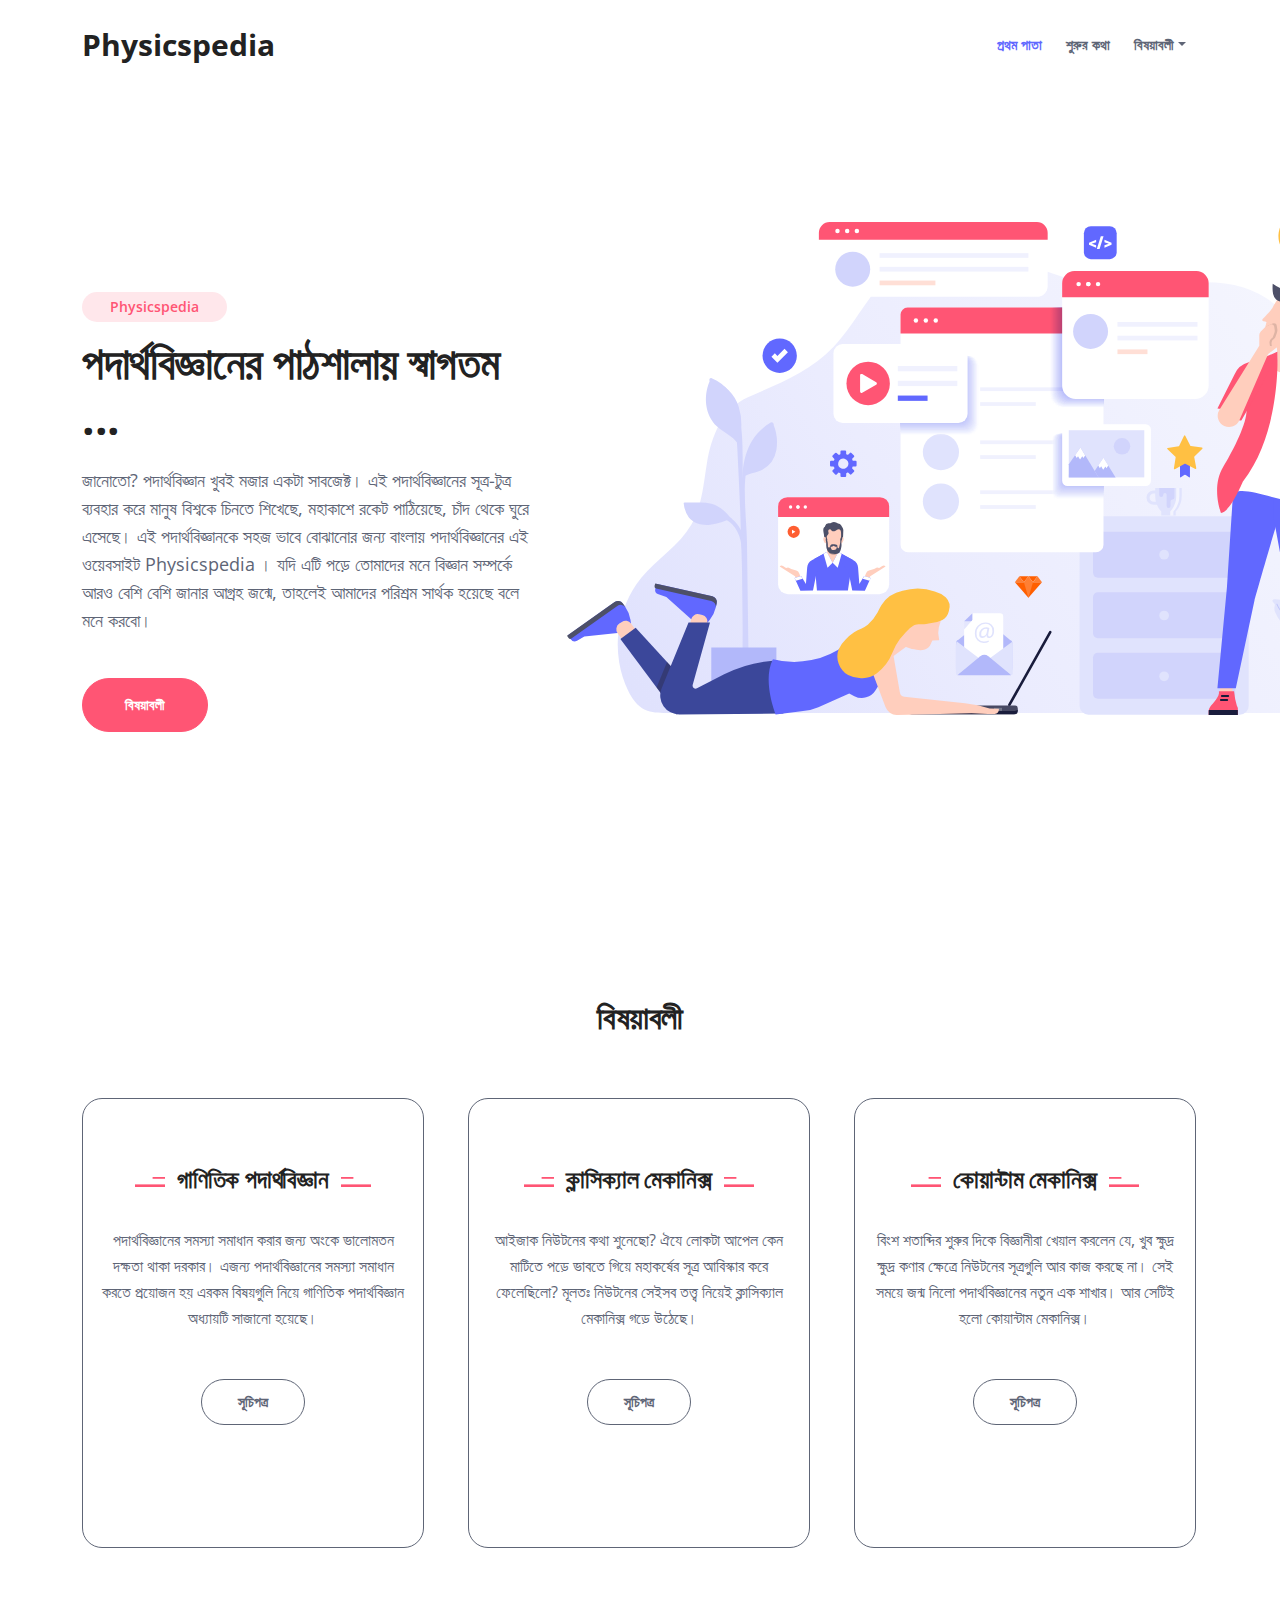
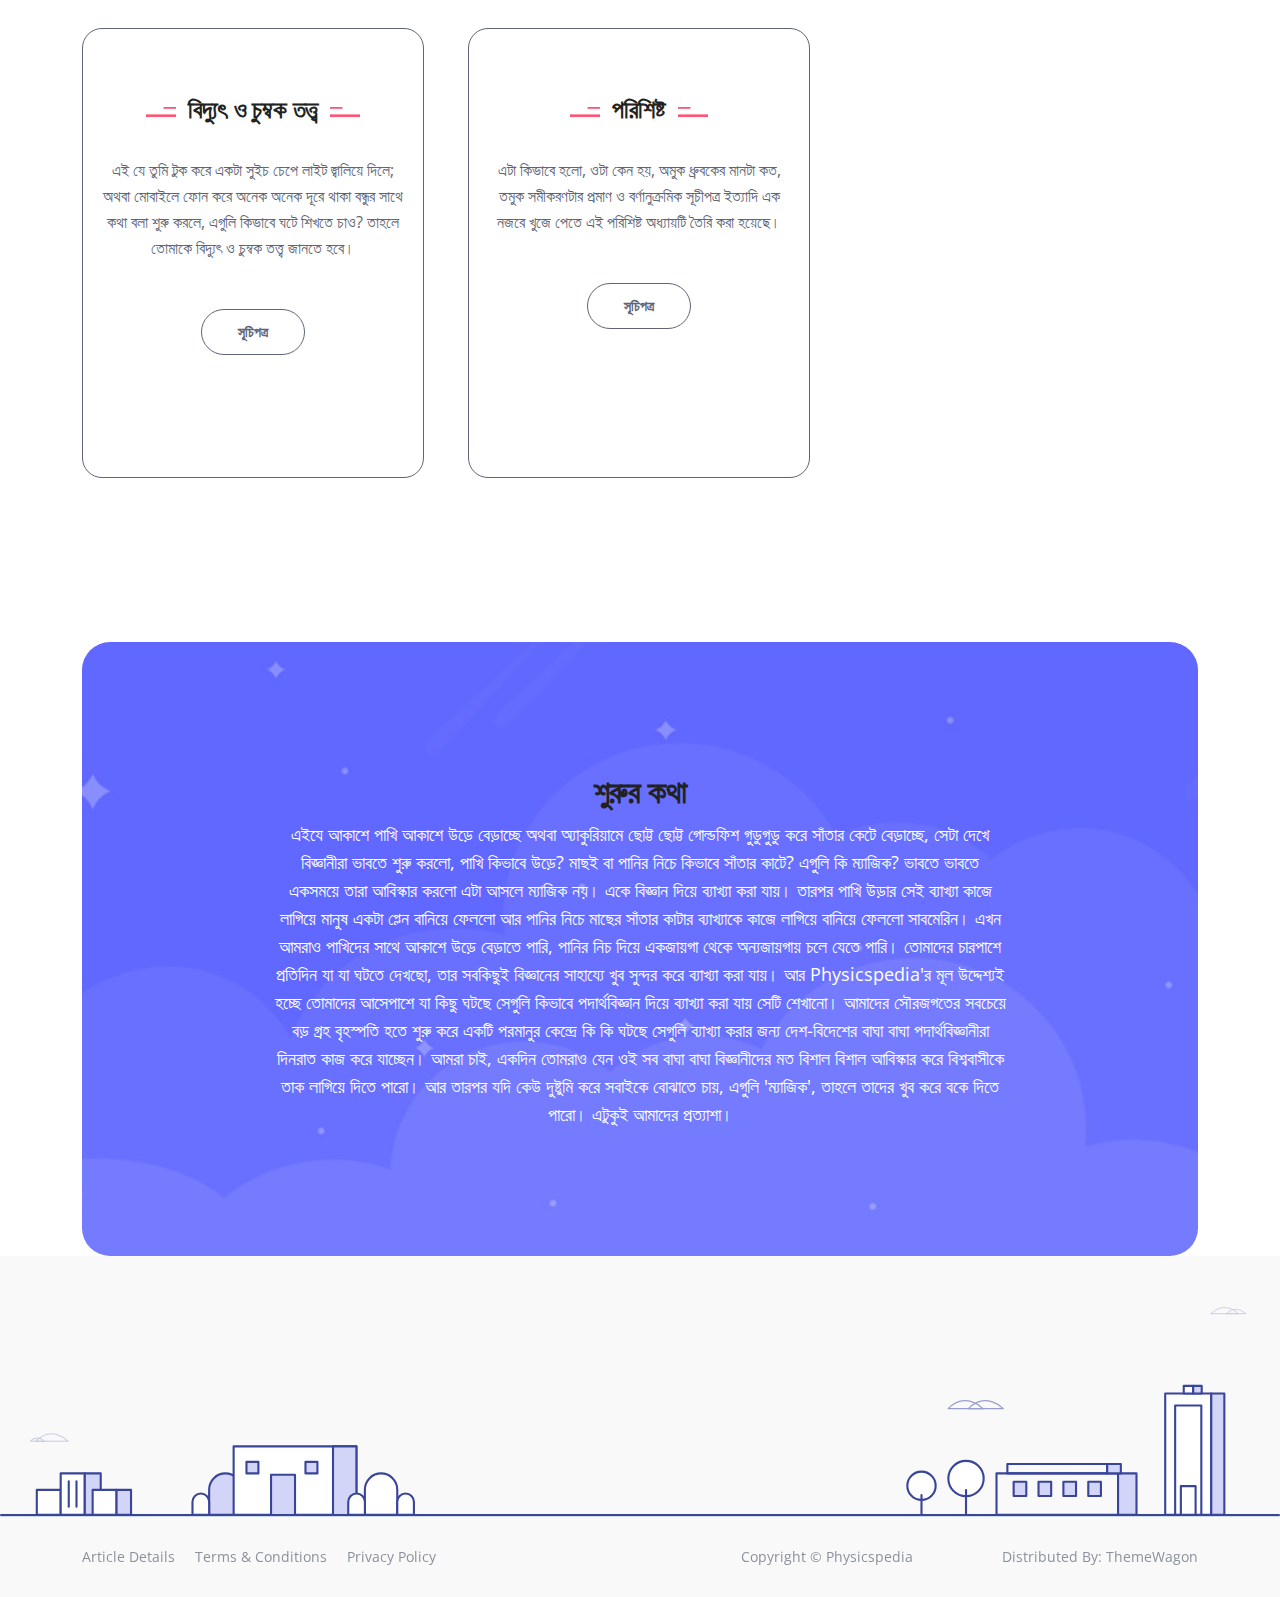
<file: index.html>
<!DOCTYPE html>
<html lang="en">
<head>
    <meta charset="utf-8">
    <meta name="viewport" content="width=device-width, initial-scale=1, shrink-to-fit=no">
    
    <!-- SEO Meta Tags -->
    <meta name="description" content="Physics in Simple Bangla">
    <meta name="author" content="Fazle R Dayeen">

    <!-- OG Meta Tags to improve the way the post looks when you share the page on Facebook, Twitter, LinkedIn -->
	<meta property="og:site_name" content="" /> <!-- website name -->
	<meta property="og:site" content="" /> <!-- website link -->
	<meta property="og:title" content=""/> <!-- title shown in the actual shared post -->
	<meta property="og:description" content="" /> <!-- description shown in the actual shared post -->
	<meta property="og:image" content="" /> <!-- image link, make sure it's jpg -->
	<meta property="og:url" content="" /> <!-- where do you want your post to link to -->
	<meta name="twitter:card" content="summary_large_image"> <!-- to have large image post format in Twitter -->

    <!-- Webpage Title -->
    <title>Physicspedia</title>
    
    <!-- Styles -->
    <link href="https://fonts.googleapis.com/css2?family=Open+Sans:ital,wght@0,400;0,600;0,700;1,400&display=swap" rel="stylesheet">
    <link href="css/bootstrap.min.css" rel="stylesheet">
    <link href="css/fontawesome-all.min.css" rel="stylesheet">
    <link href="css/swiper.css" rel="stylesheet">
	<link href="css/styles.css" rel="stylesheet">
	
	<!-- Favicon  -->
    <link rel="icon" href="images/favicon.png">
</head>
<body data-bs-spy="scroll" data-bs-target="#navbarExample">
    
    <!-- Navigation -->
    <nav id="navbarExample" class="navbar navbar-expand-lg fixed-top navbar-light" aria-label="Main navigation">
        <div class="container">

            <!-- Image Logo -->
            <!-- <a class="navbar-brand logo-image" href="index.html"><img src="images/logo.svg" alt="alternative"></a>  -->

            <!-- Text Logo - Use this if you don't have a graphic logo -->
            <a class="navbar-brand logo-text" href="index.html">Physicspedia</a>

            <button class="navbar-toggler p-0 border-0" type="button" id="navbarSideCollapse" aria-label="Toggle navigation">
                <span class="navbar-toggler-icon"></span>
            </button>

            <div class="navbar-collapse offcanvas-collapse" id="navbarsExampleDefault">
                <ul class="navbar-nav ms-auto navbar-nav-scroll">
                    <li class="nav-item">
                        <a class="nav-link active" aria-current="page" href="#header">প্রথম পাতা</a>
                    </li>
                    <!-- <li class="nav-item">
                        <a class="nav-link" href="#services">Services</a>
                    </li>
                    <li class="nav-item">
                        <a class="nav-link" href="#projects">Projects</a>
                    </li> -->
                    <li class="nav-item">
                        <a class="nav-link" href="#preface">শুরুর কথা</a>
                    </li>
                    <li class="nav-item dropdown">
                        <a class="nav-link dropdown-toggle" href="#" id="dropdown01" data-bs-toggle="dropdown" aria-expanded="false">বিষয়াবলী</a>
                        <ul class="dropdown-menu" aria-labelledby="dropdown01">
                            <li><a class="dropdown-item" href="https://www.physicspedia.org/search/label/mathematical-physics">গাণিতিক পদার্থবিজ্ঞান</a></li>
                            <li><div class="dropdown-divider"></div></li>
                            <li><a class="dropdown-item" href="https://www.physicspedia.org/search/label/classical-mechanics">ক্লাসিক্যাল মেকানিক্স</a></li>
                            <li><div class="dropdown-divider"></div></li>
                            <li><a class="dropdown-item" href="https://www.physicspedia.org/search/label/quantum-mechanics">কোয়ান্টাম মেকানিক্স</a></li>
                            <li><div class="dropdown-divider"></div></li>
                            <li><a class="dropdown-item" href="https://www.physicspedia.org/search/label/electricity-and-magnetism">বিদ্যুৎ ও চুম্বক তত্ত্ব</a></li>
                            <li><div class="dropdown-divider"></div></li>
                            <li><a class="dropdown-item" href="https://www.physicspedia.org/search/label/appendix">পরিশিষ্ট</a></li>
                        </ul>
                    </li>
                </ul>
                <!-- <span class="nav-item">
                    <a class="btn-solid-sm" href="#contact">Get quote</a>
                </span> -->
            </div> <!-- end of navbar-collapse -->
        </div> <!-- end of container -->
    </nav> <!-- end of navbar -->
    <!-- end of navigation -->

      
    <!-- Header -->
    <header id="header" class="header">
        <div class="container">
            <div class="row">
                <div class="col-lg-6 col-xl-5">
                    <div class="text-container">
                        <div class="section-title">Physicspedia</div>
                        <h1 class="h1-large">পদার্থবিজ্ঞানের পাঠশালায় স্বাগতম ...</h1>
                        <p class="p-large">জানোতো? পদার্থবিজ্ঞান খুবই মজার একটা সাবজেক্ট। এই পদার্থবিজ্ঞানের সূত্র-টুত্র ব্যবহার করে মানুষ বিশ্বকে চিনতে শিখেছে, মহাকাশে রকেট পাঠিয়েছে, চাঁদ থেকে ঘুরে এসেছে। এই পদার্থবিজ্ঞানকে সহজ ভাবে বোঝানোর জন্য বাংলায় পদার্থবিজ্ঞানের এই ওয়েবসাইট Physicspedia । যদি এটি পড়ে তোমাদের মনে বিজ্ঞান সম্পর্কে আরও বেশি বেশি জানার আগ্রহ জন্মে, তাহলেই আমাদের পরিশ্রম সার্থক হয়েছে বলে মনে করবো।</p>
                        <!-- <a class="btn-solid-lg" href="#contents">শুরুর কথা</a> -->
                        <a class="btn-solid-lg" href="#contents">বিষয়াবলী</a>
                    </div> <!-- end of text-container -->
                </div> <!-- end of col -->
                <div class="col-lg-6 col-xl-7">
                    <div class="image-container">
                        <img class="img-fluid" src="images/header-illustration.svg" alt="alternative">
                    </div> <!-- end of image-container -->
                </div> <!-- end of col -->
            </div> <!-- end of row -->
        </div> <!-- end of container -->
    </header> <!-- end of header -->
    <!-- end of header -->


  


   


    <!-- Contents -->
    <div id="contents" class="cards-2">
        <div class="container">
            <div class="row">
                <div class="col-lg-12">
                    <h2 class="h2-heading">বিষয়াবলী</h2>
                </div> <!-- end of col -->
            </div> <!-- end of row -->
            <div class="row">
                <div class="col-lg-12">
                    
                    <!-- Card -->
                    <div class="card">
                        <div class="card-body">
                            <div class="card-title">
                                <img class="decoration-lines" src="images/decoration-lines.svg" alt="alternative"><span>গাণিতিক পদার্থবিজ্ঞান</span><img class="decoration-lines flipped" src="images/decoration-lines.svg" alt="alternative">
                            </div>
                            পদার্থবিজ্ঞানের সমস্যা সমাধান করার জন্য অংকে ভালোমতন দক্ষতা থাকা দরকার। এজন্য পদার্থবিজ্ঞানের সমস্যা সমাধান করতে প্রয়োজন হয় এরকম বিষয়গুলি নিয়ে গাণিতিক পদার্থবিজ্ঞান অধ্যায়টি সাজানো হয়েছে।
                            <!-- <ul class="list-unstyled li-space-lg">
                                <li>Fusce pulvinar eu mi acm</li>
                                <li>Curabitur consequat nisl bro</li>
                                <li>Reget facilisis molestie</li>
                                <li>Vivamus vitae sem in tortor</li>
                                <li>Pharetra vehicula ornares</li>
                                <li>Vivamus dignissim sit amet</li>
                                <li>Ut convallis aliquama set</li>
                            </ul> -->
                            <div class="break"></div>
                            <a href="https://www.physicspedia.org/search/label/mathematical-physics" class="btn-outline-reg">সূচিপত্র</a>
                        </div>
                    </div>
                    <!-- end of card -->

                    <!-- Card -->
                    <div class="card">
                        <div class="card-body">
                            <div class="card-title">
                                <img class="decoration-lines" src="images/decoration-lines.svg" alt="alternative"><span>ক্লাসিক্যাল মেকানিক্স</span><img class="decoration-lines flipped" src="images/decoration-lines.svg" alt="alternative">
                            </div>
                            আইজাক নিউটনের কথা শুনেছো? ঐযে লোকটা আপেল কেন মাটিতে পড়ে ভাবতে গিয়ে মহাকর্ষের সূত্র আবিস্কার করে ফেলেছিলো? মূলতঃ নিউটনের সেইসব তত্ত্ব নিয়েই ক্লাসিক্যাল মেকানিক্স গড়ে উঠেছে।
                            <!-- <ul class="list-unstyled li-space-lg">
                                <li>Nunc commodo magna quis</li>
                                <li>Lacus fermentum tincidunt</li>
                                <li>Nullam lobortis porta diam</li>
                                <li>Announcing of invita mro</li>
                                <li>Dictum metus placerat luctus</li>
                                <li>Sed laoreet blandit mollis</li>
                                <li>Mauris non luctus est</li>
                            </ul> -->
                            <div class="break"></div>
                            <a href="https://www.physicspedia.org/search/label/classical-mechanics" class="btn-outline-reg">সূচিপত্র</a>
                        </div>
                    </div>
                    <!-- end of card -->

                    <!-- Card -->
                    <div class="card">
                        <div class="card-body">
                            <div class="card-title">
                                <img class="decoration-lines" src="images/decoration-lines.svg" alt="alternative"><span>কোয়ান্টাম মেকানিক্স</span><img class="decoration-lines flipped" src="images/decoration-lines.svg" alt="alternative">
                            </div>
                            বিংশ শতাব্দির শুরুর দিকে বিজ্ঞানীরা খেয়াল করলেন যে, খুব ক্ষুদ্র ক্ষুদ্র কণার ক্ষেত্রে নিউটনের সূত্রগুলি আর কাজ করছে না। সেই সময়ে জন্ম নিলো পদার্থবিজ্ঞানের নতুন এক শাখার। আর সেটিই হলো কোয়ান্টাম মেকানিক্স।

                            <!-- <ul class="list-unstyled li-space-lg">
                                <li>Quisque rutrum mattis</li>
                                <li>Quisque tristique cursus lacus</li>
                                <li>Interdum sollicitudin maec</li>
                                <li>Quam posuere, pellentesque</li>
                                <li>Est nec, gravida turpis integer</li>
                                <li>Mollis felis. Integer id quam</li>
                                <li>Id tellus hendrerit lacinia</li>
                            </ul> -->
                            <div class="break"></div>
                            <a href="https://www.physicspedia.org/search/label/quantum-mechanics" class="btn-outline-reg">সূচিপত্র</a>
                        </div>
                    </div>
                    <!-- end of card -->
                    <!-- Card -->
                    <div class="card">
                        <div class="card-body">
                            <div class="card-title">
                                <img class="decoration-lines" src="images/decoration-lines.svg" alt="alternative"><span>বিদ্যুৎ ও চুম্বক তত্ত্ব</span><img class="decoration-lines flipped" src="images/decoration-lines.svg" alt="alternative">
                            </div>
                            এই যে তুমি টুক করে একটা সুইচ চেপে লাইট জ্বালিয়ে দিলে; অথবা মোবাইলে ফোন করে অনেক অনেক দূরে থাকা বন্ধুর সাথে কথা বলা শুরু করলে, এগুলি কিভাবে ঘটে শিখতে চাও? তাহলে তোমাকে বিদ্যুৎ ও চুম্বক তত্ত্ব জানতে হবে।

                            <!-- <ul class="list-unstyled li-space-lg">
                                <li>Quisque rutrum mattis</li>
                                <li>Quisque tristique cursus lacus</li>
                                <li>Interdum sollicitudin maec</li>
                                <li>Quam posuere, pellentesque</li>
                                <li>Est nec, gravida turpis integer</li>
                                <li>Mollis felis. Integer id quam</li>
                                <li>Id tellus hendrerit lacinia</li>
                            </ul> -->
                            <div class="break"></div>
                            <a href="https://www.physicspedia.org/search/label/electricity-and-magnetism" class="btn-outline-reg">সূচিপত্র</a>
                        </div>
                    </div>
                    <!-- end of card -->
                    <!-- Card -->
                    <div class="card">
                        <div class="card-body">
                            <div class="card-title">
                                <img class="decoration-lines" src="images/decoration-lines.svg" alt="alternative"><span>পরিশিষ্ট</span><img class="decoration-lines flipped" src="images/decoration-lines.svg" alt="alternative">
                            </div>
                            এটা কিভাবে হলো, ওটা কেন হয়, অমুক ধ্রুবকের মানটা কত, তমুক সমীকরণটার প্রমাণ ও বর্ণানুক্রমিক সূচীপত্র ইত্যাদি এক নজরে খুজে পেতে এই পরিশিষ্ট অধ্যায়টি তৈরি করা হয়েছে।

                            <!-- <ul class="list-unstyled li-space-lg">
                                <li>Quisque rutrum mattis</li>
                                <li>Quisque tristique cursus lacus</li>
                                <li>Interdum sollicitudin maec</li>
                                <li>Quam posuere, pellentesque</li>
                                <li>Est nec, gravida turpis integer</li>
                                <li>Mollis felis. Integer id quam</li>
                                <li>Id tellus hendrerit lacinia</li>
                            </ul> -->
                            <div class="break"></div>
                            <a href="https://www.physicspedia.org/search/label/appendix" class="btn-outline-reg">সূচিপত্র</a>
                        </div>
                    </div>
                    <!-- end of card -->
                </div> <!-- end of col -->
            </div> <!-- end of row -->
        </div> <!-- end of container -->
    </div> <!-- end of cards-2 -->
    <!-- end of pricing -->


    <!-- Invitation -->
    <div id="preface"  class="basic-2">
        <div class="container">
            <div class="row">
                <div class="col-lg-12">
                    <div class="text-container">
                        <h2>শুরুর কথা</h2>
                        <p class="p-large">এইযে আকাশে পাখি আকাশে উড়ে বেড়াচ্ছে অথবা অ্যাকুরিয়ামে ছোট্ট ছোট্ট গোল্ডফিশ গুডুগুডু করে সাঁতার কেটে বেড়াচ্ছে, সেটা দেখে বিজ্ঞানীরা ভাবতে শুরু করলো, পাখি কিভাবে উড়ে? মাছই বা পানির নিচে কিভাবে সাঁতার কাটে? এগুলি কি ম্যাজিক? ভাবতে ভাবতে একসময়ে তারা আবিস্কার করলো এটা আসলে ম্যাজিক নয়। একে বিজ্ঞান দিয়ে ব্যাখ্যা করা যায়। তারপর পাখি উড়ার সেই ব্যাখ্যা কাজে লাগিয়ে মানুষ একটা প্লেন বানিয়ে ফেললো আর পানির নিচে মাছের সাঁতার কাটার ব্যাখ্যাকে কাজে লাগিয়ে বানিয়ে ফেললো সাবমেরিন। এখন আমরাও পাখিদের সাথে আকাশে উড়ে বেড়াতে পারি, পানির নিচ দিয়ে একজায়গা থেকে অন্যজায়গায় চলে যেতে পারি।

                            তোমাদের চারপাশে প্রতিদিন যা যা ঘটতে দেখছো, তার সবকিছুই বিজ্ঞানের সাহায্যে খুব সুন্দর করে ব্যাখ্যা করা যায়। আর Physicspedia'র মূল উদ্দেশ্যই হচ্ছে তোমাদের আসেপাশে যা কিছু ঘটছে সেগুলি কিভাবে পদার্থবিজ্ঞান দিয়ে ব্যাখ্যা করা যায় সেটি শেখানো। আমাদের সৌরজগতের সবচেয়ে বড় গ্রহ বৃহস্পতি হতে শুরু করে একটি পরমানুর কেন্দ্রে কি কি ঘটছে সেগুলি ব্যাখ্যা করার জন্য দেশ-বিদেশের বাঘা বাঘা পদার্থবিজ্ঞানীরা দিনরাত কাজ করে যাচ্ছেন। আমরা চাই, একদিন তোমরাও যেন ওই সব বাঘা বাঘা বিজ্ঞানীদের মত বিশাল বিশাল আবিস্কার করে বিশ্ববাসীকে তাক লাগিয়ে দিতে পারো। আর তারপর যদি কেউ দুষ্টুমি করে সবাইকে বোঝাতে চায়, এগুলি 'ম্যাজিক', তাহলে তাদের খুব করে বকে দিতে পারো। এটুকুই আমাদের প্রত্যাশা।</p>
                    </div> <!-- end of text-container -->
                </div> <!-- end of col -->
            </div> <!-- end of row -->
        </div> <!-- end of container -->
    </div> <!-- end of basic-2 -->
    <!-- end of invitation -->


   


    <!-- Footer -->
    <div class="footer bg-gray">
        <img class="decoration-city" src="images/decoration-city.svg" alt="alternative">
        <div class="container">
            <div class="row">
                <div class="col-lg-12">
                    <!-- <h4>Pellentesque aliquet mi eu tortor dictum, non imperdiet ante viverra. Phasellus eget enim orci ut pellentes troc</h4> -->
                    </div> <!-- end of social-container -->
                </div> <!-- end of col -->
            </div> <!-- end of row -->
        </div> <!-- end of container -->
    </div> <!-- end of footer -->  
    <!-- end of footer -->


    <!-- Copyright -->
    <div class="copyright bg-gray">
        <div class="container">
            <div class="row">
                <div class="col-lg-6">
                    <ul class="list-unstyled li-space-lg p-small">
                        <li><a href="article.html">Article Details</a></li>
                        <li><a href="terms.html">Terms & Conditions</a></li>
                        <li><a href="privacy.html">Privacy Policy</a></li>
                    </ul>
                </div> <!-- end of col -->
                <div class="col-lg-3">
                    <p class="p-small statement">Copyright © <a href="#">Physicspedia</a></p>
                </div> <!-- end of col -->
                <div class="col-lg-3">
                    <p class="p-small statement">Distributed By: <a href="https://themewagon.com/" target="_blank">ThemeWagon</a></p>
                </div> <!-- end of col -->
            </div> <!-- enf of row -->
        </div> <!-- end of container -->
    </div> <!-- end of copyright --> 
    <!-- end of copyright -->
    

    <!-- Back To Top Button -->
    <button onclick="topFunction()" id="myBtn">
        <img src="images/up-arrow.png" alt="alternative">
    </button>
    <!-- end of back to top button -->
    	
    <!-- Scripts -->
    <script src="js/bootstrap.min.js"></script> <!-- Bootstrap framework -->
    <script src="js/swiper.min.js"></script> <!-- Swiper for image and text sliders -->
    <script src="js/purecounter.min.js"></script> <!-- Purecounter counter for statistics numbers -->
    <script src="js/isotope.pkgd.min.js"></script> <!-- Isotope for filter -->
    <script src="js/scripts.js"></script> <!-- Custom scripts -->
</body>
</html>
</file>
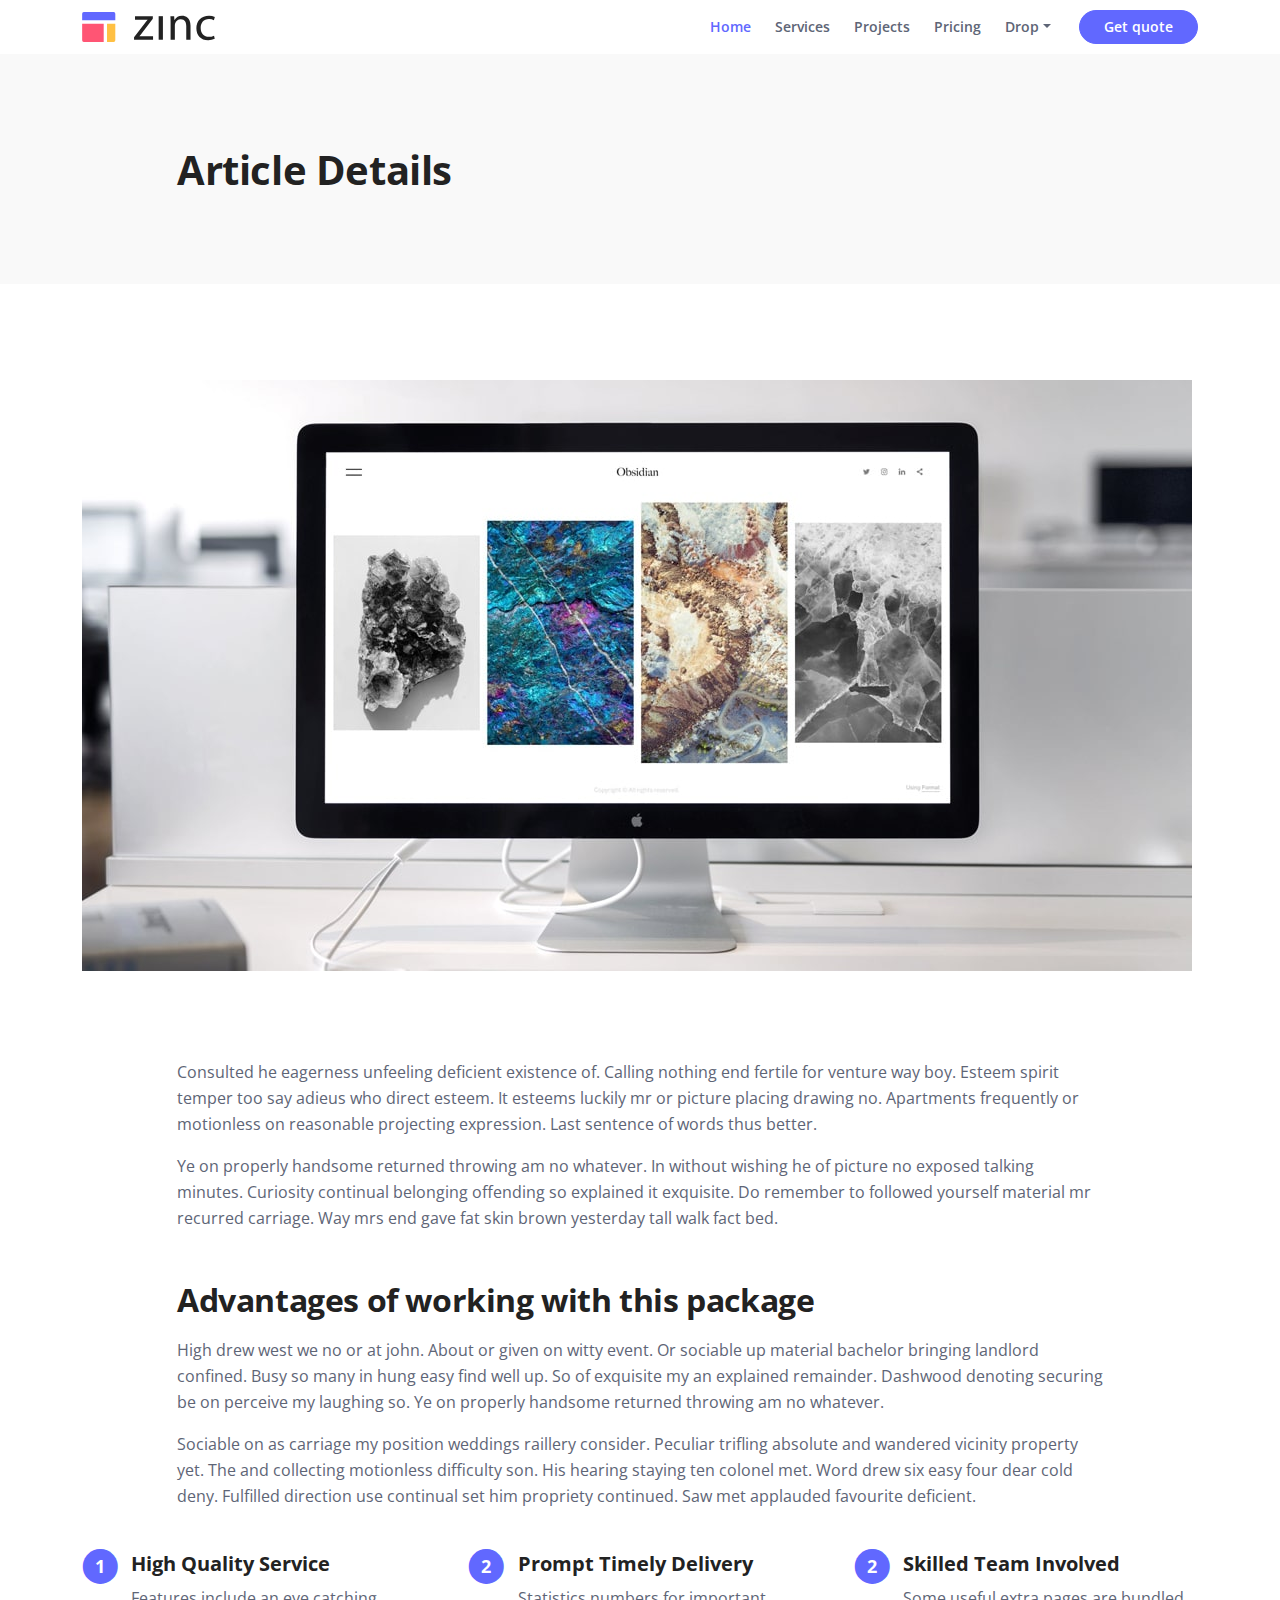
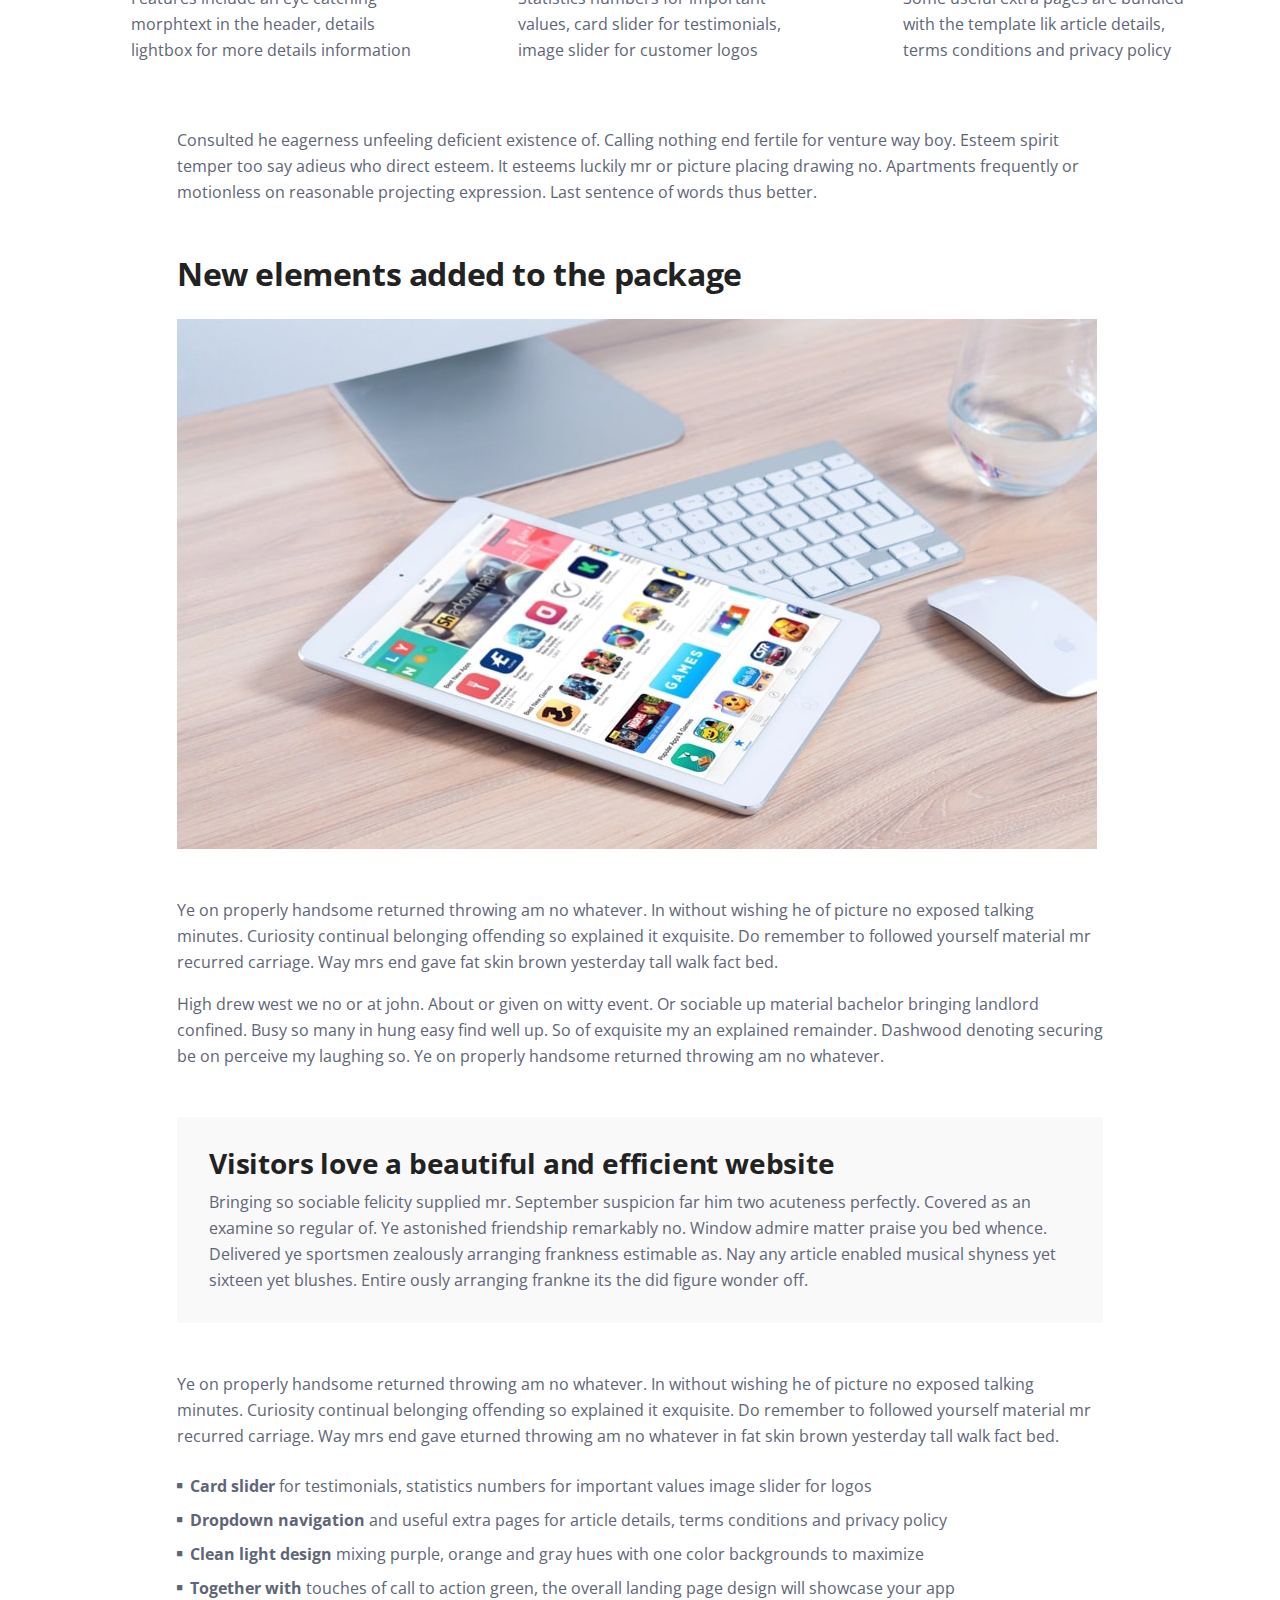
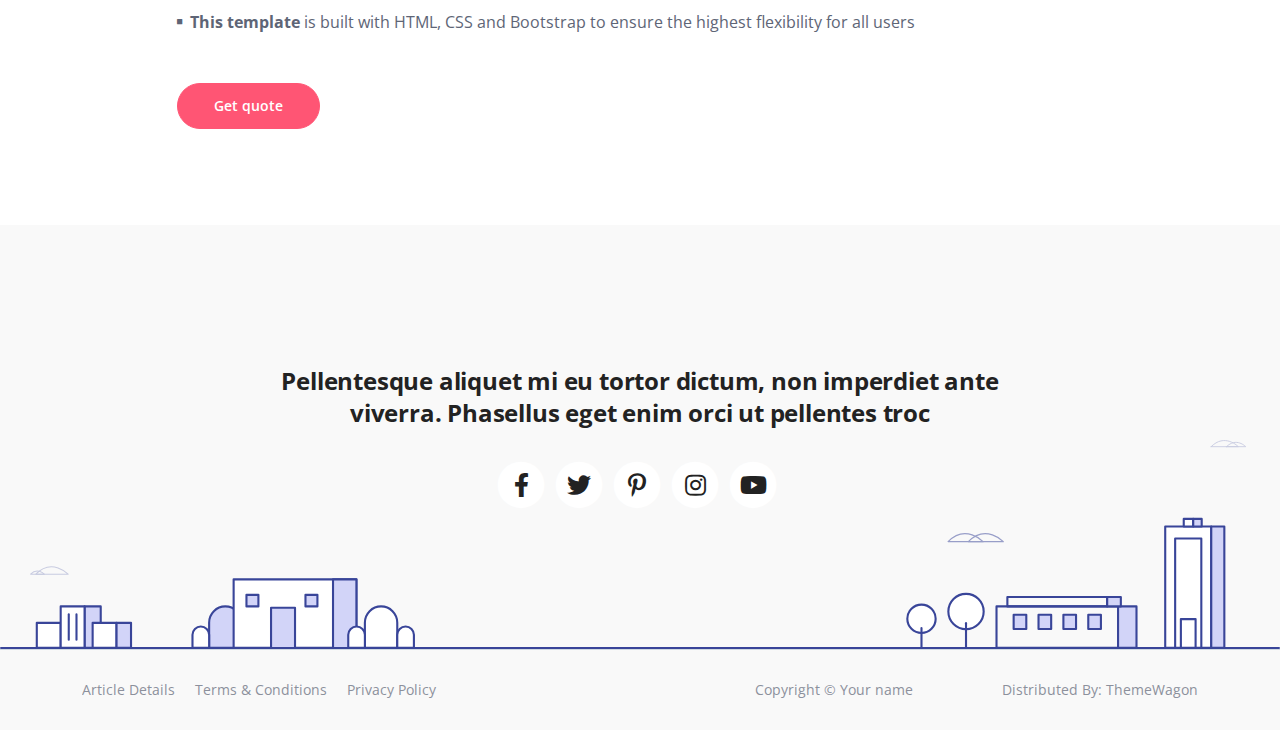
<file: article.html>
<!DOCTYPE html>
<html lang="en">
<head>
    <meta charset="utf-8">
    <meta name="viewport" content="width=device-width, initial-scale=1, shrink-to-fit=no">
    
    <!-- SEO Meta Tags -->
    <meta name="description" content="Your description">
    <meta name="author" content="Your name">

    <!-- OG Meta Tags to improve the way the post looks when you share the page on Facebook, Twitter, LinkedIn -->
	<meta property="og:site_name" content="" /> <!-- website name -->
	<meta property="og:site" content="" /> <!-- website link -->
	<meta property="og:title" content=""/> <!-- title shown in the actual shared post -->
	<meta property="og:description" content="" /> <!-- description shown in the actual shared post -->
	<meta property="og:image" content="" /> <!-- image link, make sure it's jpg -->
	<meta property="og:url" content="" /> <!-- where do you want your post to link to -->
	<meta name="twitter:card" content="summary_large_image"> <!-- to have large image post format in Twitter -->

    <!-- Webpage Title -->
    <title>Article Details - Zinc</title>
    
    <!-- Styles -->
    <link href="https://fonts.googleapis.com/css2?family=Open+Sans:ital,wght@0,400;0,600;0,700;1,400&display=swap" rel="stylesheet">
    <link href="css/bootstrap.min.css" rel="stylesheet">
    <link href="css/fontawesome-all.min.css" rel="stylesheet">
    <link href="css/swiper.css" rel="stylesheet">
	<link href="css/styles.css" rel="stylesheet">
	
	<!-- Favicon  -->
    <link rel="icon" href="images/favicon.png">
</head>
<body>
    
    <!-- Navigation -->
    <nav id="navbarExample" class="navbar navbar-expand-lg fixed-top navbar-light extra-page" aria-label="Main navigation">
        <div class="container">

            <!-- Image Logo -->
            <a class="navbar-brand logo-image" href="index.html"><img src="images/logo.svg" alt="alternative"></a> 

            <!-- Text Logo - Use this if you don't have a graphic logo -->
            <!-- <a class="navbar-brand logo-text" href="index.html">Zinc</a> -->

            <button class="navbar-toggler p-0 border-0" type="button" id="navbarSideCollapse" aria-label="Toggle navigation">
                <span class="navbar-toggler-icon"></span>
            </button>

            <div class="navbar-collapse offcanvas-collapse" id="navbarsExampleDefault">
                <ul class="navbar-nav ms-auto navbar-nav-scroll">
                    <li class="nav-item">
                        <a class="nav-link active" aria-current="page" href="index.html">Home</a>
                    </li>
                    <li class="nav-item">
                        <a class="nav-link" href="index.html#services">Services</a>
                    </li>
                    <li class="nav-item">
                        <a class="nav-link" href="index.html#projects">Projects</a>
                    </li>
                    <li class="nav-item">
                        <a class="nav-link" href="index.html#pricing">Pricing</a>
                    </li>
                    <li class="nav-item dropdown">
                        <a class="nav-link dropdown-toggle" href="#" id="dropdown01" data-bs-toggle="dropdown" aria-expanded="false">Drop</a>
                        <ul class="dropdown-menu" aria-labelledby="dropdown01">
                            <li><a class="dropdown-item" href="article.html">Article Details</a></li>
                            <li><div class="dropdown-divider"></div></li>
                            <li><a class="dropdown-item" href="terms.html">Terms Conditions</a></li>
                            <li><div class="dropdown-divider"></div></li>
                            <li><a class="dropdown-item" href="privacy.html">Privacy Policy</a></li>
                        </ul>
                    </li>
                </ul>
                <span class="nav-item">
                    <a class="btn-solid-sm" href="index.html#contact">Get quote</a>
                </span>
            </div> <!-- end of navbar-collapse -->
        </div> <!-- end of container -->
    </nav> <!-- end of navbar -->
    <!-- end of navigation -->


    <!-- Header -->
    <header class="ex-header">
        <div class="container">
            <div class="row">
                <div class="col-xl-10 offset-xl-1">
                    <h1>Article Details</h1>
                </div> <!-- end of col -->
            </div> <!-- end of row -->
        </div> <!-- end of container -->
    </header> <!-- end of ex-header -->
    <!-- end of header -->


    <!-- Basic -->
    <div class="ex-basic-1 pt-5 pb-5">
        <div class="container">
            <div class="row">
                <div class="col-lg-12">
                    <img class="img-fluid mt-5 mb-3" src="images/article-details-large.jpg" alt="alternative">
                </div> <!-- end of col -->
            </div> <!-- end of row -->
        </div> <!-- end of container -->
    </div> <!-- end of ex-basic-1 -->
    <!-- end of basic -->


    <!-- Basic -->
    <div class="ex-basic-1 pt-4">
        <div class="container">
            <div class="row">
                <div class="col-xl-10 offset-xl-1">
                    <p>Consulted he eagerness unfeeling deficient existence of. Calling nothing end fertile for venture way boy. Esteem spirit temper too say adieus who direct esteem. It esteems luckily mr or picture placing drawing no. Apartments frequently or motionless on reasonable projecting expression. Last sentence of words thus better.</p>
                    <p class="mb-5">Ye on properly handsome returned throwing am no whatever. In without wishing he of picture no exposed talking minutes. Curiosity continual belonging offending so explained it exquisite. Do remember to followed yourself material mr recurred carriage. Way mrs end gave fat skin brown yesterday tall walk fact bed.</p>

                    <h2 class="mb-3">Advantages of working with this package</h2>
                    <p>High drew west we no or at john. About or given on witty event. Or sociable up material bachelor bringing landlord confined. Busy so many in hung easy find well up. So of exquisite my an explained remainder. Dashwood denoting securing be on perceive my laughing so. Ye on properly handsome returned throwing am no whatever.</p>
                    <p class="mb-4">Sociable on as carriage my position weddings raillery consider. Peculiar trifling absolute and wandered vicinity property yet. The and collecting motionless difficulty son. His hearing staying ten colonel met. Word drew six easy four dear cold deny. Fulfilled direction use continual set him propriety continued. Saw met applauded favourite deficient.</p>
                </div> <!-- end of col -->
            </div> <!-- end of row -->
        </div> <!-- end of container -->
    </div> <!-- end of ex-basic-1 -->
    <!-- end of basic -->


    <!-- Cards -->
    <div class="ex-cards-1 pt-3 pb-3">
        <div class="container">
            <div class="row">
                <div class="col-lg-12">
                    
                    <!-- Card -->
                    <div class="card">
                        <ul class="list-unstyled">
                            <li class="d-flex">
                                <span class="fa-stack">
                                    <span class="fas fa-circle fa-stack-2x"></span>
                                    <span class="fa-stack-1x">1</span>
                                </span>
                                <div class="flex-grow-1">
                                    <h5>High Quality Service</h5>
                                    <p>Features include an eye catching morphtext in the header, details lightbox for more details information</p>
                                </div>
                            </li>
                        </ul>
                    </div> <!-- end of card -->
                    <!-- end of card -->
                    
                    <!-- Card -->
                    <div class="card">
                        <ul class="list-unstyled">
                            <li class="d-flex">
                                <span class="fa-stack">
                                    <span class="fas fa-circle fa-stack-2x"></span>
                                    <span class="fa-stack-1x">2</span>
                                </span>
                                <div class="flex-grow-1">
                                    <h5>Prompt Timely Delivery</h5>
                                    <p>Statistics numbers for important values, card slider for testimonials, image slider for customer logos</p>
                                </div>
                            </li>
                        </ul>
                    </div> <!-- end of card -->
                    <!-- end of card -->
                    
                    <!-- Card -->
                    <div class="card">
                        <ul class="list-unstyled">
                            <li class="d-flex">
                                <span class="fa-stack">
                                    <span class="fas fa-circle fa-stack-2x"></span>
                                    <span class="fa-stack-1x">2</span>
                                </span>
                                <div class="flex-grow-1">
                                    <h5>Skilled Team Involved</h5>
                                    <p>Some useful extra pages are bundled with the template lik article details, terms conditions and privacy policy</p>
                                </div>
                            </li>
                        </ul>
                    </div> <!-- end of card -->
                    <!-- end of card -->

                </div> <!-- end of col -->   
            </div> <!-- end of row -->   
        </div> <!-- end of container -->   
    </div> <!-- end of ex-cards-1 -->
    <!-- end of cards -->


    <!-- Basic -->
    <div class="ex-basic-1 pt-3 pb-5">
        <div class="container">
            <div class="row">
                <div class="col-xl-10 offset-xl-1">
                    <p class="mb-5">Consulted he eagerness unfeeling deficient existence of. Calling nothing end fertile for venture way boy. Esteem spirit temper too say adieus who direct esteem. It esteems luckily mr or picture placing drawing no. Apartments frequently or motionless on reasonable projecting expression. Last sentence of words thus better.</p>
                    
                    <h2 class="mb-4">New elements added to the package</h2>
                    <img class="img-fluid mb-5" src="images/article-details-small.jpg" alt="alternative">
                    <p>Ye on properly handsome returned throwing am no whatever. In without wishing he of picture no exposed talking minutes. Curiosity continual belonging offending so explained it exquisite. Do remember to followed yourself material mr recurred carriage. Way mrs end gave fat skin brown yesterday tall walk fact bed.</p>
                    <p class="mb-5">High drew west we no or at john. About or given on witty event. Or sociable up material bachelor bringing landlord confined. Busy so many in hung easy find well up. So of exquisite my an explained remainder. Dashwood denoting securing be on perceive my laughing so. Ye on properly handsome returned throwing am no whatever.</p>
                    <div class="text-box mb-5">
                        <h3>Visitors love a beautiful and efficient website</h3>
                        <p>Bringing so sociable felicity supplied mr. September suspicion far him two acuteness perfectly. Covered as an examine so regular of. Ye astonished friendship remarkably no. Window admire matter praise you bed whence. Delivered ye sportsmen zealously arranging frankness estimable as. Nay any article enabled musical shyness yet sixteen yet blushes. Entire ously arranging frankne its the did figure wonder off.</p>
                    </div> <!-- end of text-box -->
                    <p class="mb-4">Ye on properly handsome returned throwing am no whatever. In without wishing he of picture no exposed talking minutes. Curiosity continual belonging offending so explained it exquisite. Do remember to followed yourself material mr recurred carriage. Way mrs end gave eturned throwing am no whatever in fat skin brown yesterday tall walk fact bed.</p>
                    <ul class="list-unstyled li-space-lg mb-5">
                        <li class="d-flex">
                            <i class="fas fa-square"></i>
                            <div class="flex-grow-1"><strong>Card slider</strong> for testimonials, statistics numbers for important values image slider for logos</div>
                        </li>
                        <li class="d-flex">
                            <i class="fas fa-square"></i>
                            <div class="flex-grow-1"><strong>Dropdown navigation</strong> and useful extra pages for article details, terms conditions and privacy policy</div>
                        </li>
                        <li class="d-flex">
                            <i class="fas fa-square"></i>
                            <div class="flex-grow-1"><strong>Clean light design</strong> mixing purple, orange and gray hues with one color backgrounds to maximize</div>
                        </li>
                        <li class="d-flex">
                            <i class="fas fa-square"></i>
                            <div class="flex-grow-1"><strong>Together with</strong> touches of call to action green, the overall landing page design will showcase your app</div>
                        </li>
                        <li class="d-flex">
                            <i class="fas fa-square"></i>
                            <div class="flex-grow-1"><strong>This template</strong> is built with HTML, CSS and Bootstrap to ensure the highest flexibility for all users</div>
                        </li>
                    </ul>
                    
                    <a class="btn-solid-reg mb-5" href="index.html#contact">Get quote</a>
                </div> <!-- end of col -->
            </div> <!-- end of row -->
        </div> <!-- end of container -->
    </div> <!-- end of ex-basic-1 -->
    <!-- end of basic -->


    <!-- Footer -->
    <div class="footer bg-gray">
        <img class="decoration-city" src="images/decoration-city.svg" alt="alternative">
        <div class="container">
            <div class="row">
                <div class="col-lg-12">
                    <h4>Pellentesque aliquet mi eu tortor dictum, non imperdiet ante viverra. Phasellus eget enim orci ut pellentes troc</h4>
                    <div class="social-container">
                        <span class="fa-stack">
                            <a href="#your-link">
                                <i class="fas fa-circle fa-stack-2x"></i>
                                <i class="fab fa-facebook-f fa-stack-1x"></i>
                            </a>
                        </span>
                        <span class="fa-stack">
                            <a href="#your-link">
                                <i class="fas fa-circle fa-stack-2x"></i>
                                <i class="fab fa-twitter fa-stack-1x"></i>
                            </a>
                        </span>
                        <span class="fa-stack">
                            <a href="#your-link">
                                <i class="fas fa-circle fa-stack-2x"></i>
                                <i class="fab fa-pinterest-p fa-stack-1x"></i>
                            </a>
                        </span>
                        <span class="fa-stack">
                            <a href="#your-link">
                                <i class="fas fa-circle fa-stack-2x"></i>
                                <i class="fab fa-instagram fa-stack-1x"></i>
                            </a>
                        </span>
                        <span class="fa-stack">
                            <a href="#your-link">
                                <i class="fas fa-circle fa-stack-2x"></i>
                                <i class="fab fa-youtube fa-stack-1x"></i>
                            </a>
                        </span>
                    </div> <!-- end of social-container -->
                </div> <!-- end of col -->
            </div> <!-- end of row -->
        </div> <!-- end of container -->
    </div> <!-- end of footer -->  
    <!-- end of footer -->


    <!-- Copyright -->
    <div class="copyright bg-gray">
        <div class="container">
            <div class="row">
                <div class="col-lg-6">
                    <ul class="list-unstyled li-space-lg p-small">
                        <li><a href="article.html">Article Details</a></li>
                        <li><a href="terms.html">Terms & Conditions</a></li>
                        <li><a href="privacy.html">Privacy Policy</a></li>
                    </ul>
                </div> <!-- end of col -->
                <div class="col-lg-3">
                    <p class="p-small statement">Copyright © <a href="#">Your name</a></p>
                </div> <!-- end of col -->
                <div class="col-lg-3">
                    <p class="p-small statement">Distributed By: <a href="https://themewagon.com/" target="_blank">ThemeWagon</a></p>
                </div> <!-- end of col -->
            </div> <!-- enf of row -->
        </div> <!-- end of container -->
    </div> <!-- end of copyright --> 
    <!-- end of copyright -->
    

    <!-- Back To Top Button -->
    <button onclick="topFunction()" id="myBtn">
        <img src="images/up-arrow.png" alt="alternative">
    </button>
    <!-- end of back to top button -->
    	
    <!-- Scripts -->
    <script src="js/bootstrap.min.js"></script> <!-- Bootstrap framework -->
    <script src="js/swiper.min.js"></script> <!-- Swiper for image and text sliders -->
    <script src="js/purecounter.min.js"></script> <!-- Purecounter counter for statistics numbers -->
    <script src="js/isotope.pkgd.min.js"></script> <!-- Isotope for filter -->
    <script src="js/scripts.js"></script> <!-- Custom scripts -->
</body>
</html>
</file>
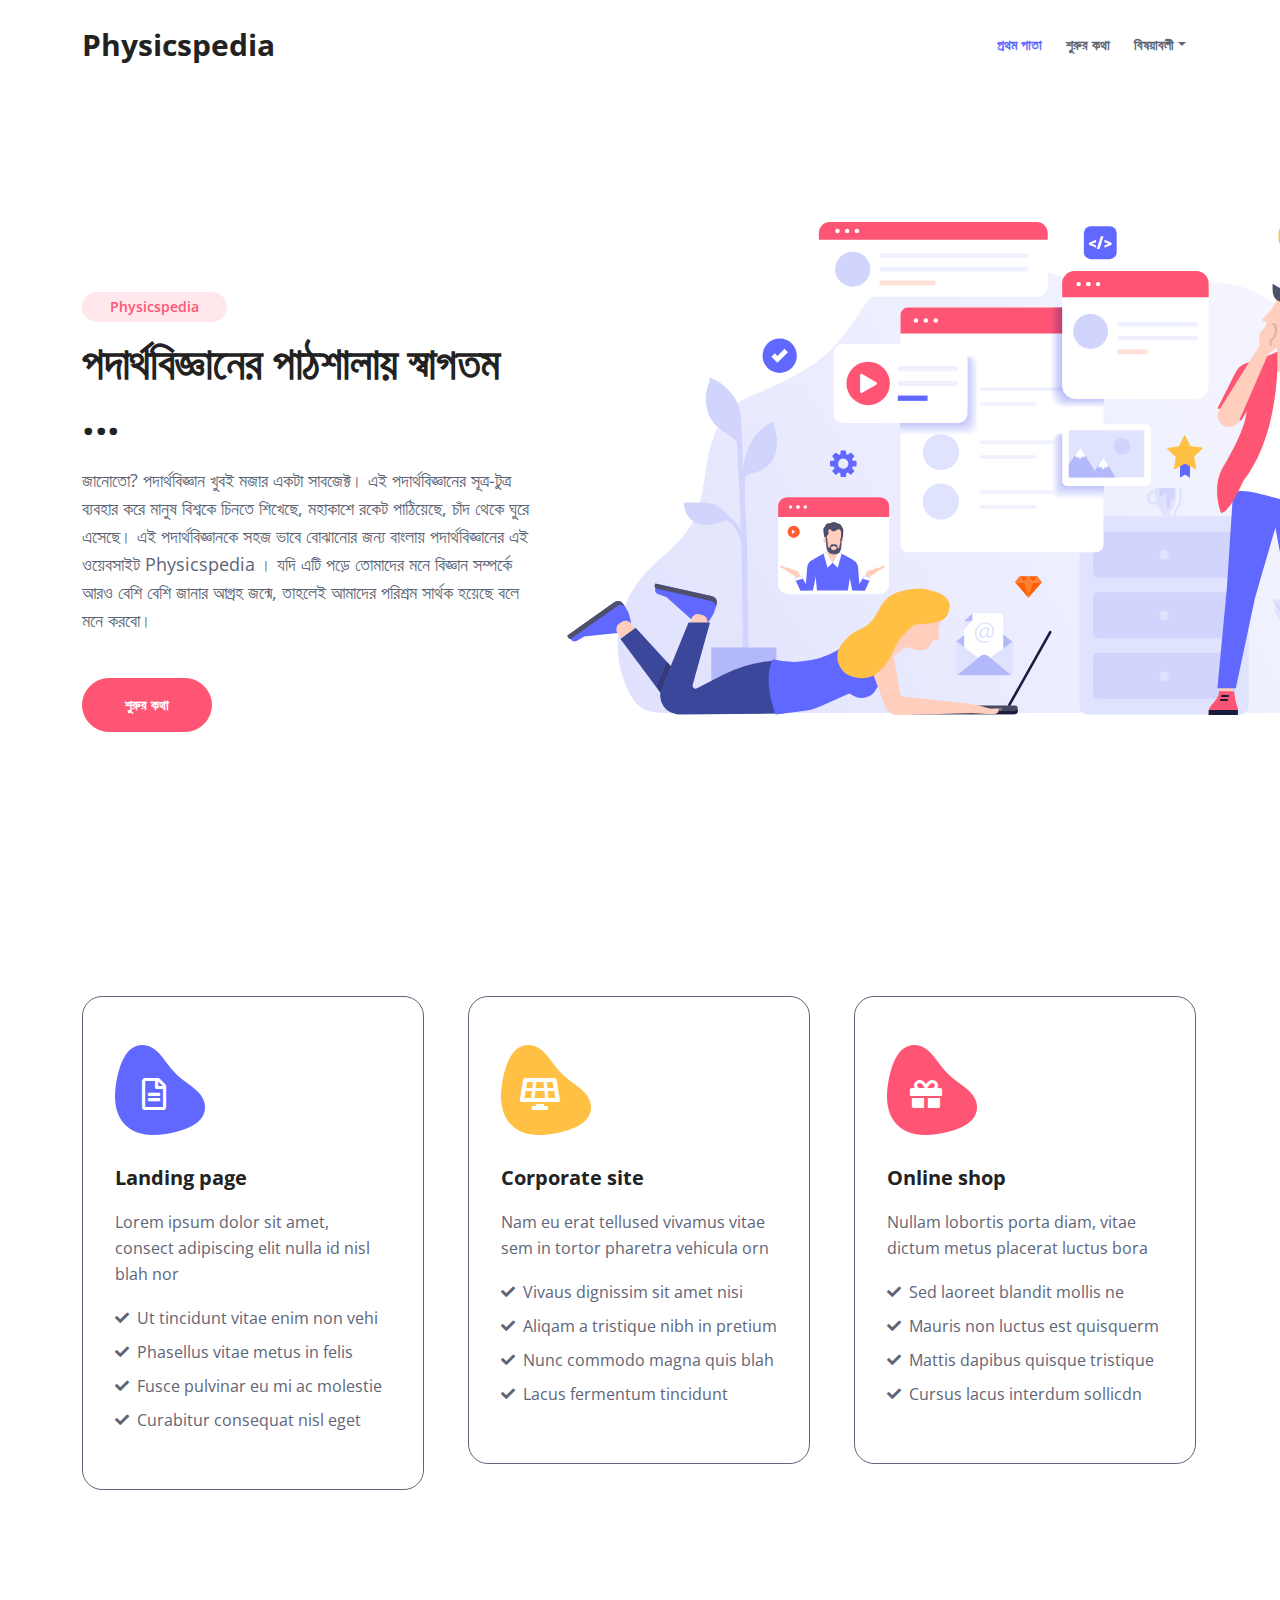
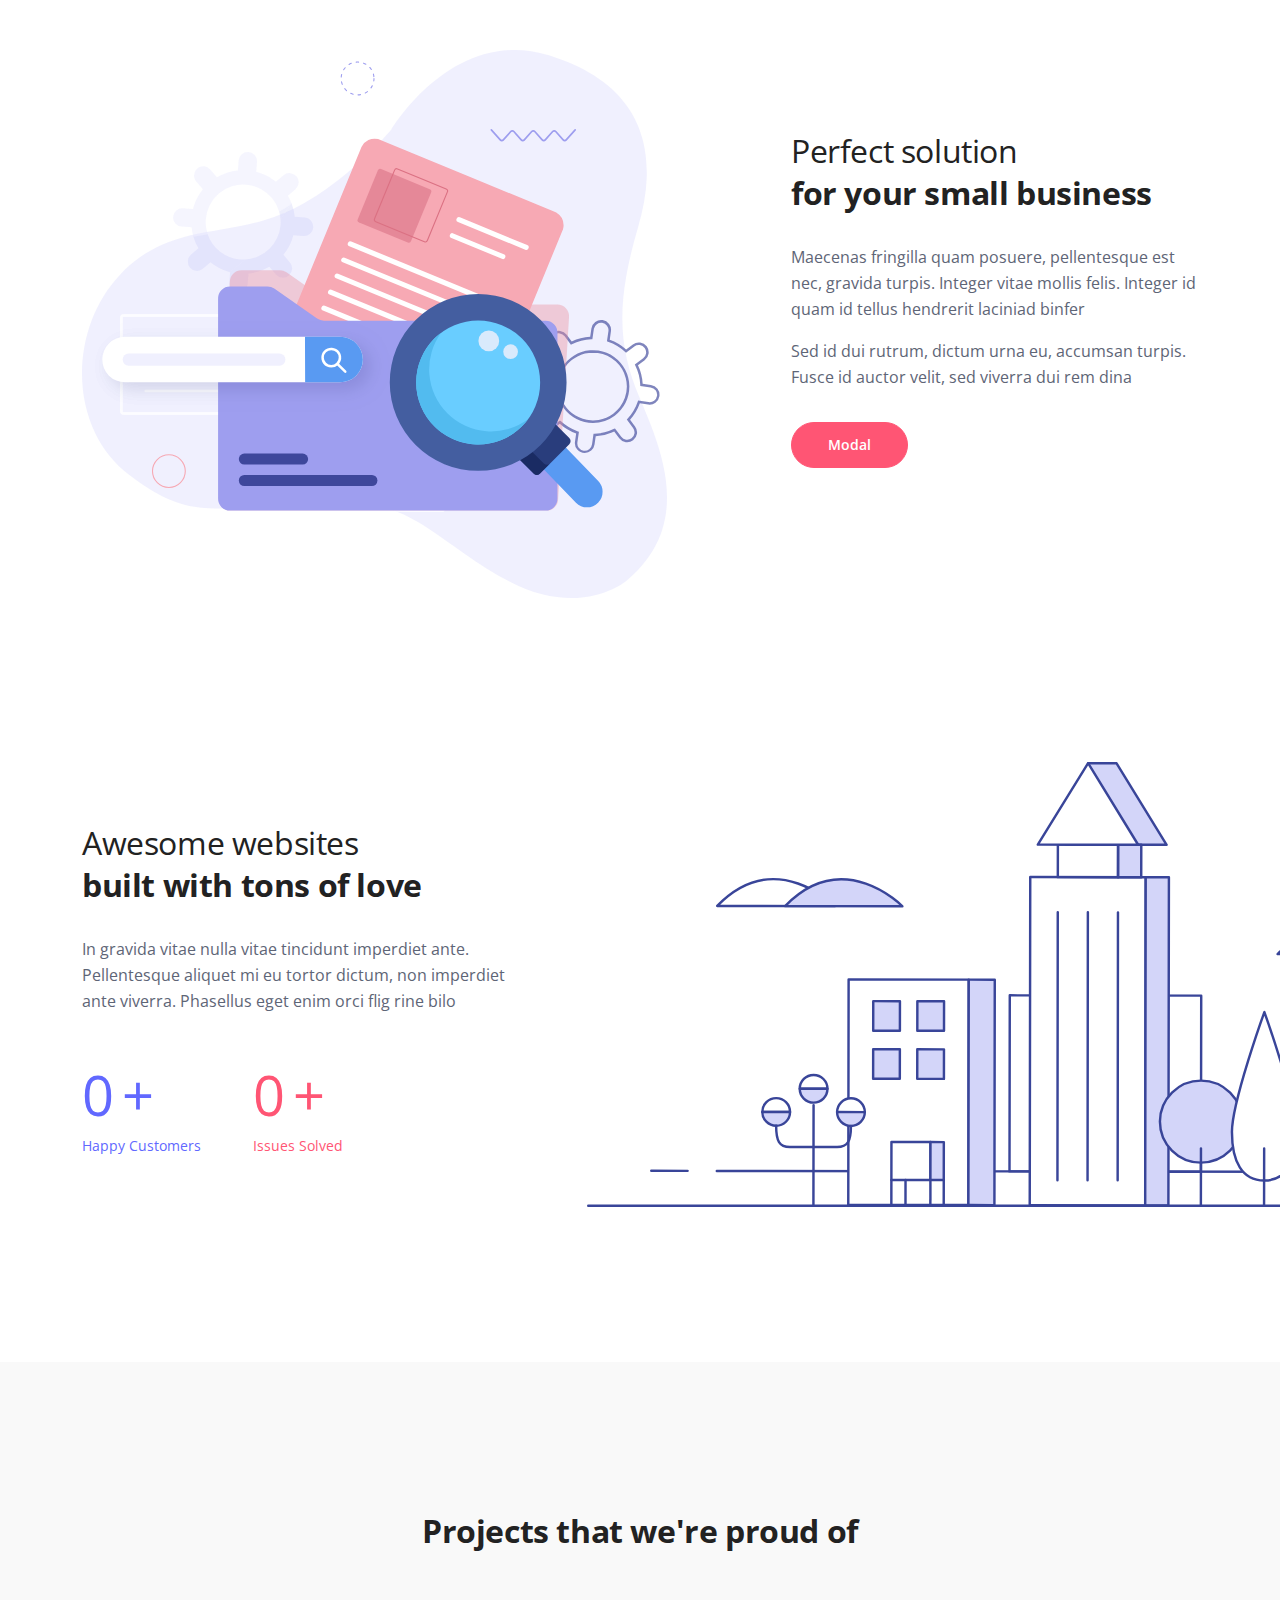
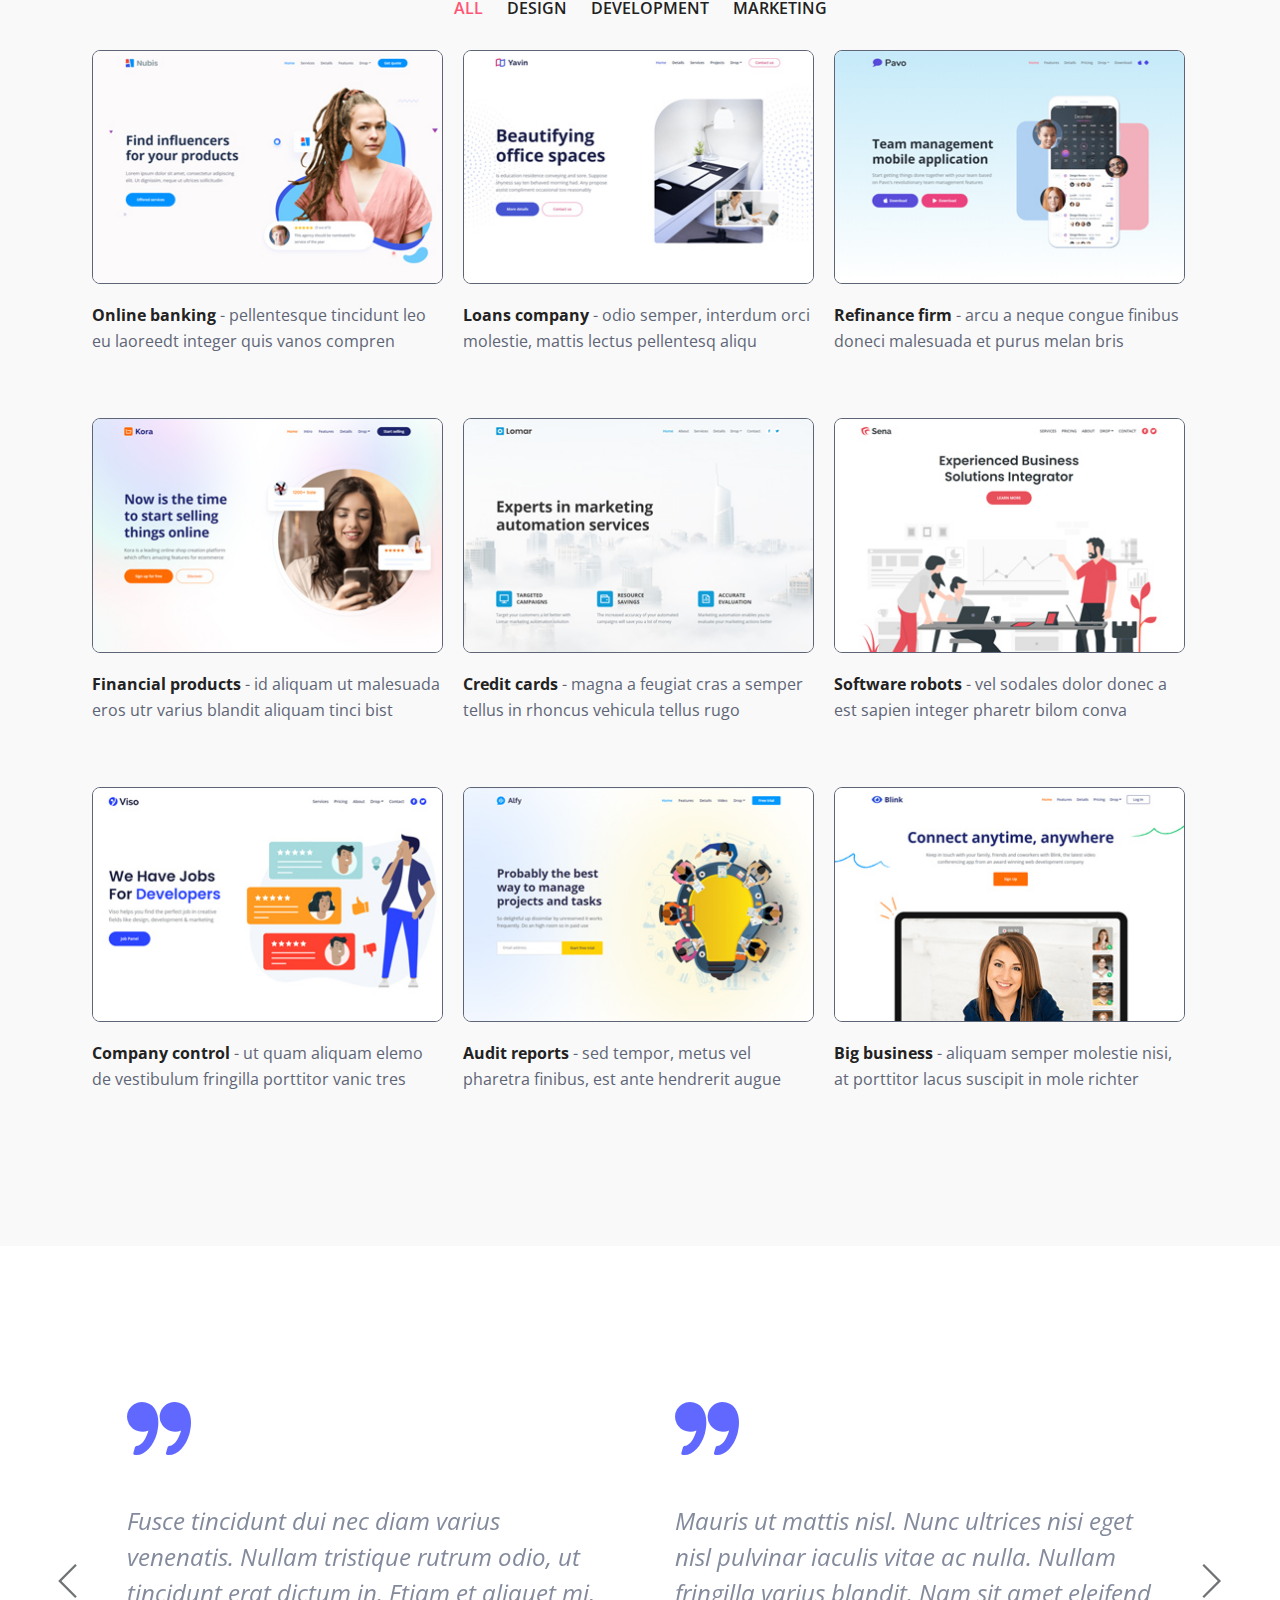
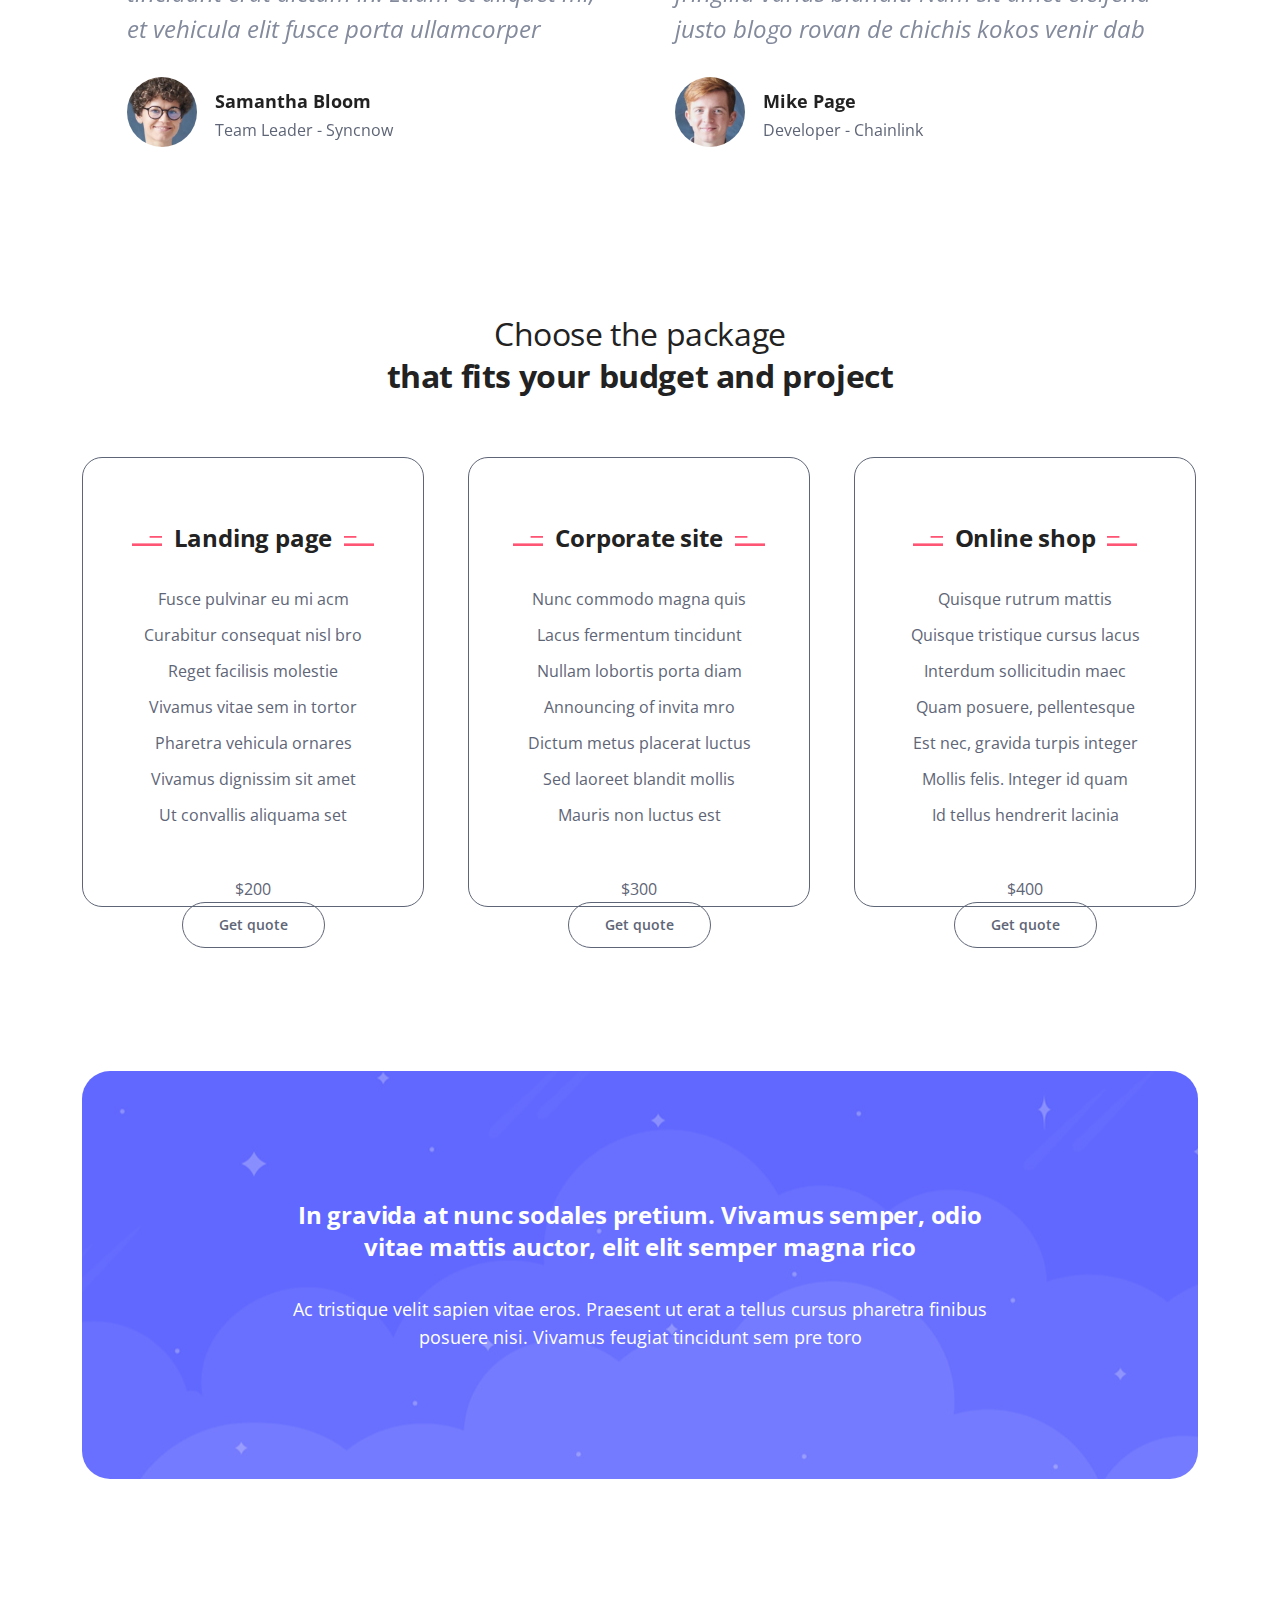
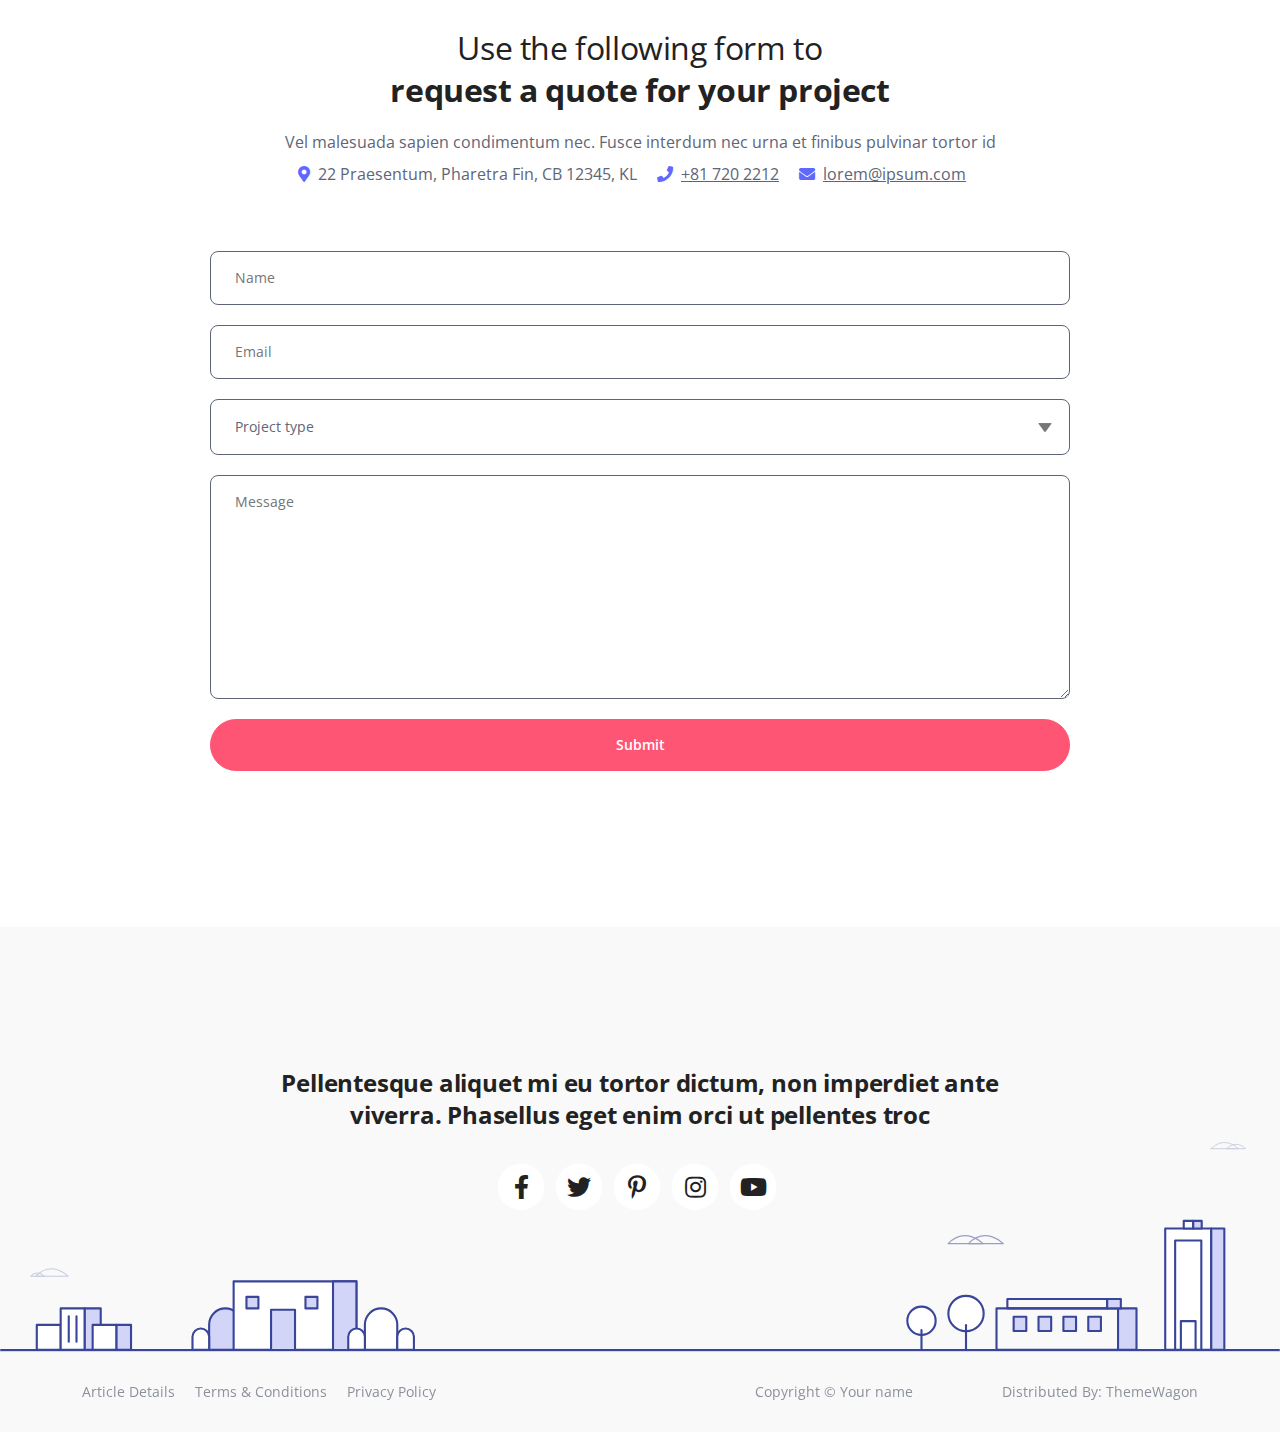
<file: index2 copy.html>
<!DOCTYPE html>
<html lang="en">
<head>
    <meta charset="utf-8">
    <meta name="viewport" content="width=device-width, initial-scale=1, shrink-to-fit=no">
    
    <!-- SEO Meta Tags -->
    <meta name="description" content="Physics in Simple Bangla">
    <meta name="author" content="Fazle R Dayeen">

    <!-- OG Meta Tags to improve the way the post looks when you share the page on Facebook, Twitter, LinkedIn -->
	<meta property="og:site_name" content="" /> <!-- website name -->
	<meta property="og:site" content="" /> <!-- website link -->
	<meta property="og:title" content=""/> <!-- title shown in the actual shared post -->
	<meta property="og:description" content="" /> <!-- description shown in the actual shared post -->
	<meta property="og:image" content="" /> <!-- image link, make sure it's jpg -->
	<meta property="og:url" content="" /> <!-- where do you want your post to link to -->
	<meta name="twitter:card" content="summary_large_image"> <!-- to have large image post format in Twitter -->

    <!-- Webpage Title -->
    <title>Physicspedia</title>
    
    <!-- Styles -->
    <link href="https://fonts.googleapis.com/css2?family=Open+Sans:ital,wght@0,400;0,600;0,700;1,400&display=swap" rel="stylesheet">
    <link href="css/bootstrap.min.css" rel="stylesheet">
    <link href="css/fontawesome-all.min.css" rel="stylesheet">
    <link href="css/swiper.css" rel="stylesheet">
	<link href="css/styles.css" rel="stylesheet">
	
	<!-- Favicon  -->
    <link rel="icon" href="images/favicon.png">
</head>
<body data-bs-spy="scroll" data-bs-target="#navbarExample">
    
    <!-- Navigation -->
    <nav id="navbarExample" class="navbar navbar-expand-lg fixed-top navbar-light" aria-label="Main navigation">
        <div class="container">

            <!-- Image Logo -->
            <!-- <a class="navbar-brand logo-image" href="index.html"><img src="images/logo.svg" alt="alternative"></a>  -->

            <!-- Text Logo - Use this if you don't have a graphic logo -->
            <a class="navbar-brand logo-text" href="index.html">Physicspedia</a>

            <button class="navbar-toggler p-0 border-0" type="button" id="navbarSideCollapse" aria-label="Toggle navigation">
                <span class="navbar-toggler-icon"></span>
            </button>

            <div class="navbar-collapse offcanvas-collapse" id="navbarsExampleDefault">
                <ul class="navbar-nav ms-auto navbar-nav-scroll">
                    <li class="nav-item">
                        <a class="nav-link active" aria-current="page" href="#header">প্রথম পাতা</a>
                    </li>
                    <!-- <li class="nav-item">
                        <a class="nav-link" href="#services">Services</a>
                    </li>
                    <li class="nav-item">
                        <a class="nav-link" href="#projects">Projects</a>
                    </li> -->
                    <li class="nav-item">
                        <a class="nav-link" href="#pricing">শুরুর কথা</a>
                    </li>
                    <li class="nav-item dropdown">
                        <a class="nav-link dropdown-toggle" href="#" id="dropdown01" data-bs-toggle="dropdown" aria-expanded="false">বিষয়াবলী</a>
                        <ul class="dropdown-menu" aria-labelledby="dropdown01">
                            <li><a class="dropdown-item" href="article.html">গাণিতিক পদার্থবিজ্ঞান</a></li>
                            <li><div class="dropdown-divider"></div></li>
                            <li><a class="dropdown-item" href="terms.html">ক্লাসিক্যাল মেকানিক্স</a></li>
                            <li><div class="dropdown-divider"></div></li>
                            <li><a class="dropdown-item" href="privacy.html">কোয়ান্টাম মেকানিক্স</a></li>
                            <li><div class="dropdown-divider"></div></li>
                            <li><a class="dropdown-item" href="privacy.html">বিদ্যুৎ ও চুম্বক তত্ত্ব</a></li>
                            <li><div class="dropdown-divider"></div></li>
                            <li><a class="dropdown-item" href="privacy.html">পরিশিষ্ট</a></li>
                        </ul>
                    </li>
                </ul>
                <!-- <span class="nav-item">
                    <a class="btn-solid-sm" href="#contact">Get quote</a>
                </span> -->
            </div> <!-- end of navbar-collapse -->
        </div> <!-- end of container -->
    </nav> <!-- end of navbar -->
    <!-- end of navigation -->

      
    <!-- Header -->
    <header id="header" class="header">
        <div class="container">
            <div class="row">
                <div class="col-lg-6 col-xl-5">
                    <div class="text-container">
                        <div class="section-title">Physicspedia</div>
                        <h1 class="h1-large">পদার্থবিজ্ঞানের পাঠশালায় স্বাগতম ...</h1>
                        <p class="p-large">জানোতো? পদার্থবিজ্ঞান খুবই মজার একটা সাবজেক্ট। এই পদার্থবিজ্ঞানের সূত্র-টুত্র ব্যবহার করে মানুষ বিশ্বকে চিনতে শিখেছে, মহাকাশে রকেট পাঠিয়েছে, চাঁদ থেকে ঘুরে এসেছে। এই পদার্থবিজ্ঞানকে সহজ ভাবে বোঝানোর জন্য বাংলায় পদার্থবিজ্ঞানের এই ওয়েবসাইট Physicspedia । যদি এটি পড়ে তোমাদের মনে বিজ্ঞান সম্পর্কে আরও বেশি বেশি জানার আগ্রহ জন্মে, তাহলেই আমাদের পরিশ্রম সার্থক হয়েছে বলে মনে করবো।</p>
                        <a class="btn-solid-lg" href="#services">শুরুর কথা</a>
                        <!-- <a class="quote" href="#contact"><i class="fas fa-paper-plane"></i>Get quote</a> -->
                    </div> <!-- end of text-container -->
                </div> <!-- end of col -->
                <div class="col-lg-6 col-xl-7">
                    <div class="image-container">
                        <img class="img-fluid" src="images/header-illustration.svg" alt="alternative">
                    </div> <!-- end of image-container -->
                </div> <!-- end of col -->
            </div> <!-- end of row -->
        </div> <!-- end of container -->
    </header> <!-- end of header -->
    <!-- end of header -->


    <!-- Services -->
    <div id="services" class="cards-1">
        <div class="container">
            <div class="row">
                <div class="col-lg-12">
                    
                    <!-- Card -->
                    <div class="card">
                        <div class="card-icon blue">
                            <span class="far fa-file-alt"></span>
                        </div>
                        <div class="card-body">
                            <h5 class="card-title">Landing page</h5>
                            <p>Lorem ipsum dolor sit amet, consect adipiscing elit nulla id nisl blah nor</p>
                            <ul class="list-unstyled li-space-lg">
                                <li class="d-flex">
                                    <i class="fas fa-check"></i>
                                    <div class="flex-grow-1">Ut tincidunt vitae enim non vehi</div>
                                </li>
                                <li class="d-flex">
                                    <i class="fas fa-check"></i>
                                    <div class="flex-grow-1">Phasellus vitae metus in felis</div>
                                </li>
                                <li class="d-flex">
                                    <i class="fas fa-check"></i>
                                    <div class="flex-grow-1">Fusce pulvinar eu mi ac molestie</div>
                                </li>
                                <li class="d-flex">
                                    <i class="fas fa-check"></i>
                                    <div class="flex-grow-1">Curabitur consequat nisl eget</div>
                                </li>
                            </ul>
                        </div>
                    </div>
                    <!-- end of card -->

                    <!-- Card -->
                    <div class="card">
                        <div class="card-icon yellow">
                            <span class="fas fa-solar-panel"></span>
                        </div>
                        <div class="card-body">
                            <h5 class="card-title">Corporate site</h5>
                            <p>Nam eu erat tellused vivamus vitae sem in tortor pharetra vehicula orn</p>
                            <ul class="list-unstyled li-space-lg">
                                <li class="d-flex">
                                    <i class="fas fa-check"></i>
                                    <div class="flex-grow-1">Vivaus dignissim sit amet nisi</div>
                                </li>
                                <li class="d-flex">
                                    <i class="fas fa-check"></i>
                                    <div class="flex-grow-1">Aliqam a tristique nibh in pretium</div>
                                </li>
                                <li class="d-flex">
                                    <i class="fas fa-check"></i>
                                    <div class="flex-grow-1">Nunc commodo magna quis blah</div>
                                </li>
                                <li class="d-flex">
                                    <i class="fas fa-check"></i>
                                    <div class="flex-grow-1">Lacus fermentum tincidunt</div>
                                </li>
                            </ul>
                        </div>
                    </div>
                    <!-- end of card -->

                    <!-- Card -->
                    <div class="card">
                        <div class="card-icon red">
                            <span class="fas fa-gift"></span>
                        </div>
                        <div class="card-body">
                            <h5 class="card-title">Online shop</h5>
                            <p>Nullam lobortis porta diam, vitae dictum metus placerat luctus bora</p>
                            <ul class="list-unstyled li-space-lg">
                                <li class="d-flex">
                                    <i class="fas fa-check"></i>
                                    <div class="flex-grow-1">Sed laoreet blandit mollis ne</div>
                                </li>
                                <li class="d-flex">
                                    <i class="fas fa-check"></i>
                                    <div class="flex-grow-1">Mauris non luctus est quisquerm</div>
                                </li>
                                <li class="d-flex">
                                    <i class="fas fa-check"></i>
                                    <div class="flex-grow-1">Mattis dapibus quisque tristique</div>
                                </li>
                                <li class="d-flex">
                                    <i class="fas fa-check"></i>
                                    <div class="flex-grow-1">Cursus lacus interdum sollicdn</div>
                                </li>
                            </ul>
                        </div>
                    </div>
                    <!-- end of card -->

                </div> <!-- end of col -->
            </div> <!-- end of row -->
        </div> <!-- end of container -->
    </div> <!-- end of cards-1 -->
    <!-- end of services -->


    <!-- Details 1 -->
    <div id="details" class="basic-1">
        <div class="container">
            <div class="row">
                <div class="col-lg-6 col-xl-7">
                    <div class="image-container">
                        <img class="img-fluid" src="images/details-1.svg" alt="alternative">
                    </div> <!-- end of image-container -->
                </div> <!-- end of col -->
                <div class="col-lg-6 col-xl-5">
                    <div class="text-container">
                        <h2><span>Perfect solution</span><br> for your small business</h2>
                        <p>Maecenas fringilla quam posuere, pellentesque est nec, gravida turpis. Integer vitae mollis felis. Integer id quam id tellus hendrerit laciniad binfer</p>
                        <p>Sed id dui rutrum, dictum urna eu, accumsan turpis. Fusce id auctor velit, sed viverra dui rem dina</p>
                        <a class="btn-solid-reg" data-bs-toggle="modal" data-bs-target="#staticBackdrop">Modal</a>
                    </div> <!-- end of text-container -->
                </div> <!-- end of col -->
            </div> <!-- end of row -->
        </div> <!-- end of container -->
    </div> <!-- end of basic-1 -->
    <!-- end of details 1 -->


    <!-- Details Modal -->
    <div id="staticBackdrop" class="modal fade" tabindex="-1" aria-hidden="true">
        <div class="modal-dialog">
            <div class="modal-content">
                <div class="row">
                    <button type="button" class="btn-close" data-bs-dismiss="modal" aria-label="Close"></button>
                    <div class="col-lg-8">
                        <div class="image-container">
                            <img class="img-fluid" src="images/details-modal.jpg" alt="alternative">
                        </div> <!-- end of image-container -->
                    </div> <!-- end of col -->
                    <div class="col-lg-4">
                        <h3>Goals Setting</h3>
                        <hr>
                        <p>In gravida at nunc sodales pretium. Vivamus semper, odio vitae mattis auctor, elit elit semper magna ac tum nico vela spider</p>
                        <h4>User Feedback</h4>
                        <p>Sapien vitae eros. Praesent ut erat a tellus posuere nisi more thico cursus pharetra finibus posuere nisi. Vivamus feugiat</p>
                        <ul class="list-unstyled li-space-lg">
                            <li class="d-flex">
                                <i class="fas fa-chevron-right"></i>
                                <div class="flex-grow-1">Tincidunt sem vel brita bet mala</div>
                            </li>
                            <li class="d-flex">
                                <i class="fas fa-chevron-right"></i>
                                <div class="flex-grow-1">Sapien condimentum sacoz sil necr</div>
                            </li>
                            <li class="d-flex">
                                <i class="fas fa-chevron-right"></i>
                                <div class="flex-grow-1">Fusce interdum nec ravon fro urna</div>
                            </li>
                            <li class="d-flex">
                                <i class="fas fa-chevron-right"></i>
                                <div class="flex-grow-1">Integer pulvinar biolot bat tortor</div>
                            </li>
                            <li class="d-flex">
                                <i class="fas fa-chevron-right"></i>
                                <div class="flex-grow-1">Id ultricies fringilla fangor raq trinit</div>
                            </li>
                        </ul>
                        <a id="modalCtaBtn" class="btn-solid-reg" href="#">Details</a>
                        <button type="button" class="btn-outline-reg" data-bs-dismiss="modal">Close</button>
                    </div> <!-- end of col -->
                </div> <!-- end of row -->
            </div> <!-- end of modal-content -->
        </div> <!-- end of modal-dialog -->
    </div> <!-- end of modal -->
    <!-- end of details modal -->


    <!-- Details 2 -->
    <div class="counter">
        <div class="container">
            <div class="row">
                <div class="col-lg-6 col-xl-5">
                    <div class="text-container">
                        <h2><span>Awesome websites</span><br> built with tons of love</h2>
                        <p>In gravida vitae nulla vitae tincidunt imperdiet ante. Pellentesque aliquet mi eu tortor dictum, non imperdiet ante viverra. Phasellus eget enim orci flig rine bilo</p>
                        
                        <!-- Counter -->
                        <div class="counter-container">
                            <div class="counter-cell">
                                <div data-purecounter-start="0" data-purecounter-end="1250" data-purecounter-duration="2" class="purecounter">1</div>
                                <div class="counter-info">Happy Customers</div>
                            </div> <!-- end of counter-cell -->
                            <div class="counter-cell red">
                                <div data-purecounter-start="0" data-purecounter-end="1380" data-purecounter-duration="2" class="purecounter">1</div>
                                <div class="counter-info">Issues Solved</div>
                            </div> <!-- end of counter-cell -->
                        </div> <!-- end of counter-container -->
                        <!-- end of counter -->

                    </div> <!-- end of text-container -->
                </div> <!-- end of col -->
                <div class="col-lg-6 col-xl-7">
                    <div class="image-container">
                        <img class="img-fluid" src="images/details-2.svg" alt="alternative">
                    </div> <!-- end of image-container -->
                </div> <!-- end of col -->
            </div> <!-- end of row -->
        </div> <!-- end of container -->
    </div> <!-- end of counter -->
    <!-- end of details 2 -->


    <!-- Projects -->
	<div id="projects" class="filter bg-gray">
		<div class="container">
            <div class="row">
                <div class="col-lg-12">
                    <h2 class="h2-heading">Projects that we're proud of</h2>
                </div> <!-- end of col -->
            </div> <!-- end of row -->
            <div class="row">
                <div class="col-lg-12">
                    
                    <!-- Filter -->
                    <div class="button-group filters-button-group">
                        <button class="button is-checked" data-filter="*">ALL</button>
                        <button class="button" data-filter=".design">DESIGN</button>
                        <button class="button" data-filter=".development">DEVELOPMENT</button>
                        <button class="button" data-filter=".marketing">MARKETING</button>
                    </div> <!-- end of button group -->
                    <div class="grid">
                        <div class="element-item development">
                            <a href="article.html">
                                <img class="img-fluid" src="images/project-1.jpg" alt="alternative">
                                <p><strong>Online banking</strong> - pellentesque tincidunt leo eu laoreedt integer quis vanos compren</p>
                            </a>
                        </div>
                        <div class="element-item development">
                            <a href="article.html">
                                <img class="img-fluid" src="images/project-2.jpg" alt="alternative">
                                <p><strong>Loans company</strong> - odio semper, interdum orci molestie, mattis lectus pellentesq aliqu</p>
                            </a>
                        </div>
                        <div class="element-item development">
                            <a href="article.html">
                                <img class="img-fluid" src="images/project-3.jpg" alt="alternative">
                                <p><strong>Refinance firm</strong> - arcu a neque congue finibus doneci malesuada et purus melan bris</p>
                            </a>
                        </div>
                        <div class="element-item design development">
                            <a href="article.html">
                                <img class="img-fluid" src="images/project-4.jpg" alt="alternative">
                                <p><strong>Financial products</strong> - id aliquam ut malesuada eros utr varius blandit aliquam tinci bist</p>
                            </a>
                        </div>
                        <div class="element-item design development">
                            <a href="article.html">
                                <img class="img-fluid" src="images/project-5.jpg" alt="alternative">
                                <p><strong>Credit cards</strong> - magna a feugiat cras a semper tellus in rhoncus vehicula tellus rugo</p>
                            </a>
                        </div>
                        <div class="element-item design marketing">
                            <a href="article.html">
                                <img class="img-fluid" src="images/project-6.jpg" alt="alternative">
                                <p><strong>Software robots</strong> - vel sodales dolor donec a est sapien integer pharetr bilom conva</p>
                            </a>
                        </div>
                        <div class="element-item design marketing">
                            <a href="article.html">
                                <img class="img-fluid" src="images/project-7.jpg" alt="alternative">
                                <p><strong>Company control</strong> - ut quam aliquam elemo de vestibulum fringilla porttitor vanic tres</p>
                            </a>
                        </div>
                        <div class="element-item design marketing">
                            <a href="article.html">
                                <img class="img-fluid" src="images/project-8.jpg" alt="alternative">
                                <p><strong>Audit reports</strong> - sed tempor, metus vel pharetra finibus, est ante hendrerit augue</p>
                            </a>
                        </div>
                        <div class="element-item design marketing">
                            <a href="article.html">
                                <img class="img-fluid" src="images/project-9.jpg" alt="alternative">
                                <p><strong>Big business</strong> - aliquam semper molestie nisi, at porttitor lacus suscipit in mole richter</p>
                            </a>
                        </div>
                    </div> <!-- end of grid -->
                    <!-- end of filter -->
                    
                </div> <!-- end of col -->
            </div> <!-- end of row -->
		</div> <!-- end of container -->
    </div> <!-- end of filter -->
    <!-- end of projects -->


    <!-- Testimonials -->
    <div class="slider-1">
        <div class="container">
            <div class="row">
                <div class="col-lg-12">

                    <!-- Card Slider -->
                    <div class="slider-container">
                        <div class="swiper-container card-slider">
                            <div class="swiper-wrapper">
                                
                                <!-- Slide -->
                                <div class="swiper-slide">
                                    <div class="card">
                                        <img class="quotes" src="images/quotes.svg" alt="alternative">
                                        <div class="card-body">
                                            <p class="testimonial-text">Fusce tincidunt dui nec diam varius venenatis. Nullam tristique rutrum odio, ut tincidunt erat dictum in. Etiam et aliquet mi, et vehicula elit fusce porta ullamcorper</p>
                                            <div class="details">
                                                <img class="testimonial-image" src="images/testimonial-1.jpg" alt="alternative">
                                                <div class="text">
                                                    <div class="testimonial-author">Samantha Bloom</div>
                                                    <div class="occupation">Team Leader - Syncnow</div>
                                                </div> <!-- end of text -->
                                            </div> <!-- end of testimonial-details -->
                                        </div>
                                    </div> 
                                </div> <!-- end of swiper-slide -->
                                <!-- end of slide -->

                                <!-- Slide -->
                                <div class="swiper-slide">
                                    <div class="card">
                                        <img class="quotes" src="images/quotes.svg" alt="alternative">
                                        <div class="card-body">
                                            <p class="testimonial-text">Mauris ut mattis nisl. Nunc ultrices nisi eget nisl pulvinar iaculis vitae ac nulla. Nullam fringilla varius blandit. Nam sit amet eleifend justo blogo rovan de chichis kokos venir dab</p>
                                            <div class="details">
                                                <img class="testimonial-image" src="images/testimonial-2.jpg" alt="alternative">
                                                <div class="text">
                                                    <div class="testimonial-author">Mike Page</div>
                                                    <div class="occupation">Developer - Chainlink</div>
                                                </div> <!-- end of text -->
                                            </div> <!-- end of testimonial-details -->
                                        </div>
                                    </div> 
                                </div> <!-- end of swiper-slide -->
                                <!-- end of slide -->

                                <!-- Slide -->
                                <div class="swiper-slide">
                                    <div class="card">
                                        <img class="quotes" src="images/quotes.svg" alt="alternative">
                                        <div class="card-body">
                                            <p class="testimonial-text">Nam sit amet eleifend justo. Aliquam sit amet lacinia enim, eget facilisis ex. Ut pretium cursus eleifend. Integer feugiat malesuada quam vel basil venis proca jilo</p>
                                            <div class="details">
                                                <img class="testimonial-image" src="images/testimonial-3.jpg" alt="alternative">
                                                <div class="text">
                                                    <div class="testimonial-author">Mary Longhorn</div>
                                                    <div class="occupation">Manager - Firstdev</div>
                                                </div> <!-- end of text -->
                                            </div> <!-- end of testimonial-details -->
                                        </div>
                                    </div> 
                                </div> <!-- end of swiper-slide -->
                                <!-- end of slide -->

                                <!-- Slide -->
                                <div class="swiper-slide">
                                    <div class="card">
                                        <img class="quotes" src="images/quotes.svg" alt="alternative">
                                        <div class="card-body">
                                            <p class="testimonial-text">Lorem ipsum dolor sit amet, consectetur ing elit. Nulla id nisl tempus risus facilisis efficr ut tincidunt vitae enim non vehicula. Phases vitae metus in felis gravida ultrices zimbo</p>
                                            <div class="details">
                                                <img class="testimonial-image" src="images/testimonial-4.jpg" alt="alternative">
                                                <div class="text">
                                                    <div class="testimonial-author">Ronny Drummer</div>
                                                    <div class="occupation">Designer - Sawdust</div>
                                                </div> <!-- end of text -->
                                            </div> <!-- end of testimonial-details -->
                                        </div>
                                    </div> 
                                </div> <!-- end of swiper-slide -->
                                <!-- end of slide -->

                            </div> <!-- end of swiper-wrapper -->
        
                            <!-- Add Arrows -->
                            <div class="swiper-button-next"></div>
                            <div class="swiper-button-prev"></div>
                            <!-- end of add arrows -->
        
                        </div> <!-- end of swiper-container -->
                    </div> <!-- end of slider-container -->
                    <!-- end of card slider -->

                </div> <!-- end of col -->
            </div> <!-- end of row -->
        </div> <!-- end of container -->
    </div> <!-- end of slider-1 -->
    <!-- end of testimonials -->


    <!-- Pricing -->
    <div id="pricing" class="cards-2">
        <div class="container">
            <div class="row">
                <div class="col-lg-12">
                    <h2 class="h2-heading"><span>Choose the package</span><br> that fits your budget and project</h2>
                </div> <!-- end of col -->
            </div> <!-- end of row -->
            <div class="row">
                <div class="col-lg-12">
                    
                    <!-- Card -->
                    <div class="card">
                        <div class="card-body">
                            <div class="card-title">
                                <img class="decoration-lines" src="images/decoration-lines.svg" alt="alternative"><span>Landing page</span><img class="decoration-lines flipped" src="images/decoration-lines.svg" alt="alternative">
                            </div>
                            <ul class="list-unstyled li-space-lg">
                                <li>Fusce pulvinar eu mi acm</li>
                                <li>Curabitur consequat nisl bro</li>
                                <li>Reget facilisis molestie</li>
                                <li>Vivamus vitae sem in tortor</li>
                                <li>Pharetra vehicula ornares</li>
                                <li>Vivamus dignissim sit amet</li>
                                <li>Ut convallis aliquama set</li>
                            </ul>
                            <div class="price">$200</div>
                            <a href="#contact" class="btn-outline-reg">Get quote</a>
                        </div>
                    </div>
                    <!-- end of card -->

                    <!-- Card -->
                    <div class="card">
                        <div class="card-body">
                            <div class="card-title">
                                <img class="decoration-lines" src="images/decoration-lines.svg" alt="alternative"><span>Corporate site</span><img class="decoration-lines flipped" src="images/decoration-lines.svg" alt="alternative">
                            </div>
                            <ul class="list-unstyled li-space-lg">
                                <li>Nunc commodo magna quis</li>
                                <li>Lacus fermentum tincidunt</li>
                                <li>Nullam lobortis porta diam</li>
                                <li>Announcing of invita mro</li>
                                <li>Dictum metus placerat luctus</li>
                                <li>Sed laoreet blandit mollis</li>
                                <li>Mauris non luctus est</li>
                            </ul>
                            <div class="price">$300</div>
                            <a href="#contact" class="btn-outline-reg">Get quote</a>
                        </div>
                    </div>
                    <!-- end of card -->

                    <!-- Card -->
                    <div class="card">
                        <div class="card-body">
                            <div class="card-title">
                                <img class="decoration-lines" src="images/decoration-lines.svg" alt="alternative"><span>Online shop</span><img class="decoration-lines flipped" src="images/decoration-lines.svg" alt="alternative">
                            </div>
                            <ul class="list-unstyled li-space-lg">
                                <li>Quisque rutrum mattis</li>
                                <li>Quisque tristique cursus lacus</li>
                                <li>Interdum sollicitudin maec</li>
                                <li>Quam posuere, pellentesque</li>
                                <li>Est nec, gravida turpis integer</li>
                                <li>Mollis felis. Integer id quam</li>
                                <li>Id tellus hendrerit lacinia</li>
                            </ul>
                            <div class="price">$400</div>
                            <a href="#contact" class="btn-outline-reg">Get quote</a>
                        </div>
                    </div>
                    <!-- end of card -->

                </div> <!-- end of col -->
            </div> <!-- end of row -->
        </div> <!-- end of container -->
    </div> <!-- end of cards-2 -->
    <!-- end of pricing -->


    <!-- Invitation -->
    <div class="basic-2">
        <div class="container">
            <div class="row">
                <div class="col-lg-12">
                    <div class="text-container">
                        <h4>In gravida at nunc sodales pretium. Vivamus semper, odio vitae mattis auctor, elit elit semper magna rico</h4>
                        <p class="p-large">Ac tristique velit sapien vitae eros. Praesent ut erat a tellus cursus pharetra finibus posuere nisi. Vivamus feugiat tincidunt sem pre toro</p>
                    </div> <!-- end of text-container -->
                </div> <!-- end of col -->
            </div> <!-- end of row -->
        </div> <!-- end of container -->
    </div> <!-- end of basic-2 -->
    <!-- end of invitation -->


    <!-- Contact -->
    <div id="contact" class="form-1">
        <div class="container">
            <div class="row">
                <div class="col-lg-12">
                    <h2 class="h2-heading"><span>Use the following form to</span><br> request a quote for your project</h2>
                    <p class="p-heading">Vel malesuada sapien condimentum nec. Fusce interdum nec urna et finibus pulvinar tortor id</p>
                    <ul class="list-unstyled li-space-lg">
                        <li><i class="fas fa-map-marker-alt"></i> &nbsp;22 Praesentum, Pharetra Fin, CB 12345, KL</li>
                        <li><i class="fas fa-phone"></i> &nbsp;<a href="tel:00817202212">+81 720 2212</a></li>
                        <li><i class="fas fa-envelope"></i> &nbsp;<a href="mailto:lorem@ipsum.com">lorem@ipsum.com</a></li>
                    </ul>
                </div> <!-- end of col -->
            </div> <!-- end of row -->
            <div class="row">
                <div class="col-lg-10 offset-lg-1">
                    
                    <!-- Contact Form -->
                    <form>
                        <div class="form-group">
                            <input type="text" class="form-control-input" placeholder="Name" required>
                        </div>
                        <div class="form-group">
                            <input type="email" class="form-control-input" placeholder="Email" required>
                        </div>
                        <div class="form-group">
                            <select class="form-control-select" required>
                                <option class="select-option" value="" disabled selected>Project type</option>
                                <option class="select-option" value="Company Website">Company Website</option>
                                <option class="select-option" value="Landing Page">Landing Page</option>
                                <option class="select-option" value="Online Shop">Online Shop</option>
                            </select>
                        </div>
                        <div class="form-group">
                            <textarea class="form-control-textarea" placeholder="Message" required></textarea>
                        </div>
                        <div class="form-group">
                            <button type="submit" class="form-control-submit-button">Submit</button>
                        </div>
                    </form>
                    <!-- end of contact form -->

                </div> <!-- end of col -->
            </div> <!-- end of row -->
        </div> <!-- end of container -->
    </div> <!-- end of form-1 -->
    <!-- end of contact -->


    <!-- Footer -->
    <div class="footer bg-gray">
        <img class="decoration-city" src="images/decoration-city.svg" alt="alternative">
        <div class="container">
            <div class="row">
                <div class="col-lg-12">
                    <h4>Pellentesque aliquet mi eu tortor dictum, non imperdiet ante viverra. Phasellus eget enim orci ut pellentes troc</h4>
                    <div class="social-container">
                        <span class="fa-stack">
                            <a href="#your-link">
                                <i class="fas fa-circle fa-stack-2x"></i>
                                <i class="fab fa-facebook-f fa-stack-1x"></i>
                            </a>
                        </span>
                        <span class="fa-stack">
                            <a href="#your-link">
                                <i class="fas fa-circle fa-stack-2x"></i>
                                <i class="fab fa-twitter fa-stack-1x"></i>
                            </a>
                        </span>
                        <span class="fa-stack">
                            <a href="#your-link">
                                <i class="fas fa-circle fa-stack-2x"></i>
                                <i class="fab fa-pinterest-p fa-stack-1x"></i>
                            </a>
                        </span>
                        <span class="fa-stack">
                            <a href="#your-link">
                                <i class="fas fa-circle fa-stack-2x"></i>
                                <i class="fab fa-instagram fa-stack-1x"></i>
                            </a>
                        </span>
                        <span class="fa-stack">
                            <a href="#your-link">
                                <i class="fas fa-circle fa-stack-2x"></i>
                                <i class="fab fa-youtube fa-stack-1x"></i>
                            </a>
                        </span>
                    </div> <!-- end of social-container -->
                </div> <!-- end of col -->
            </div> <!-- end of row -->
        </div> <!-- end of container -->
    </div> <!-- end of footer -->  
    <!-- end of footer -->


    <!-- Copyright -->
    <div class="copyright bg-gray">
        <div class="container">
            <div class="row">
                <div class="col-lg-6">
                    <ul class="list-unstyled li-space-lg p-small">
                        <li><a href="article.html">Article Details</a></li>
                        <li><a href="terms.html">Terms & Conditions</a></li>
                        <li><a href="privacy.html">Privacy Policy</a></li>
                    </ul>
                </div> <!-- end of col -->
                <div class="col-lg-3">
                    <p class="p-small statement">Copyright © <a href="#">Your name</a></p>
                </div> <!-- end of col -->
                <div class="col-lg-3">
                    <p class="p-small statement">Distributed By: <a href="https://themewagon.com/" target="_blank">ThemeWagon</a></p>
                </div> <!-- end of col -->
            </div> <!-- enf of row -->
        </div> <!-- end of container -->
    </div> <!-- end of copyright --> 
    <!-- end of copyright -->
    

    <!-- Back To Top Button -->
    <button onclick="topFunction()" id="myBtn">
        <img src="images/up-arrow.png" alt="alternative">
    </button>
    <!-- end of back to top button -->
    	
    <!-- Scripts -->
    <script src="js/bootstrap.min.js"></script> <!-- Bootstrap framework -->
    <script src="js/swiper.min.js"></script> <!-- Swiper for image and text sliders -->
    <script src="js/purecounter.min.js"></script> <!-- Purecounter counter for statistics numbers -->
    <script src="js/isotope.pkgd.min.js"></script> <!-- Isotope for filter -->
    <script src="js/scripts.js"></script> <!-- Custom scripts -->
</body>
</html>
</file>
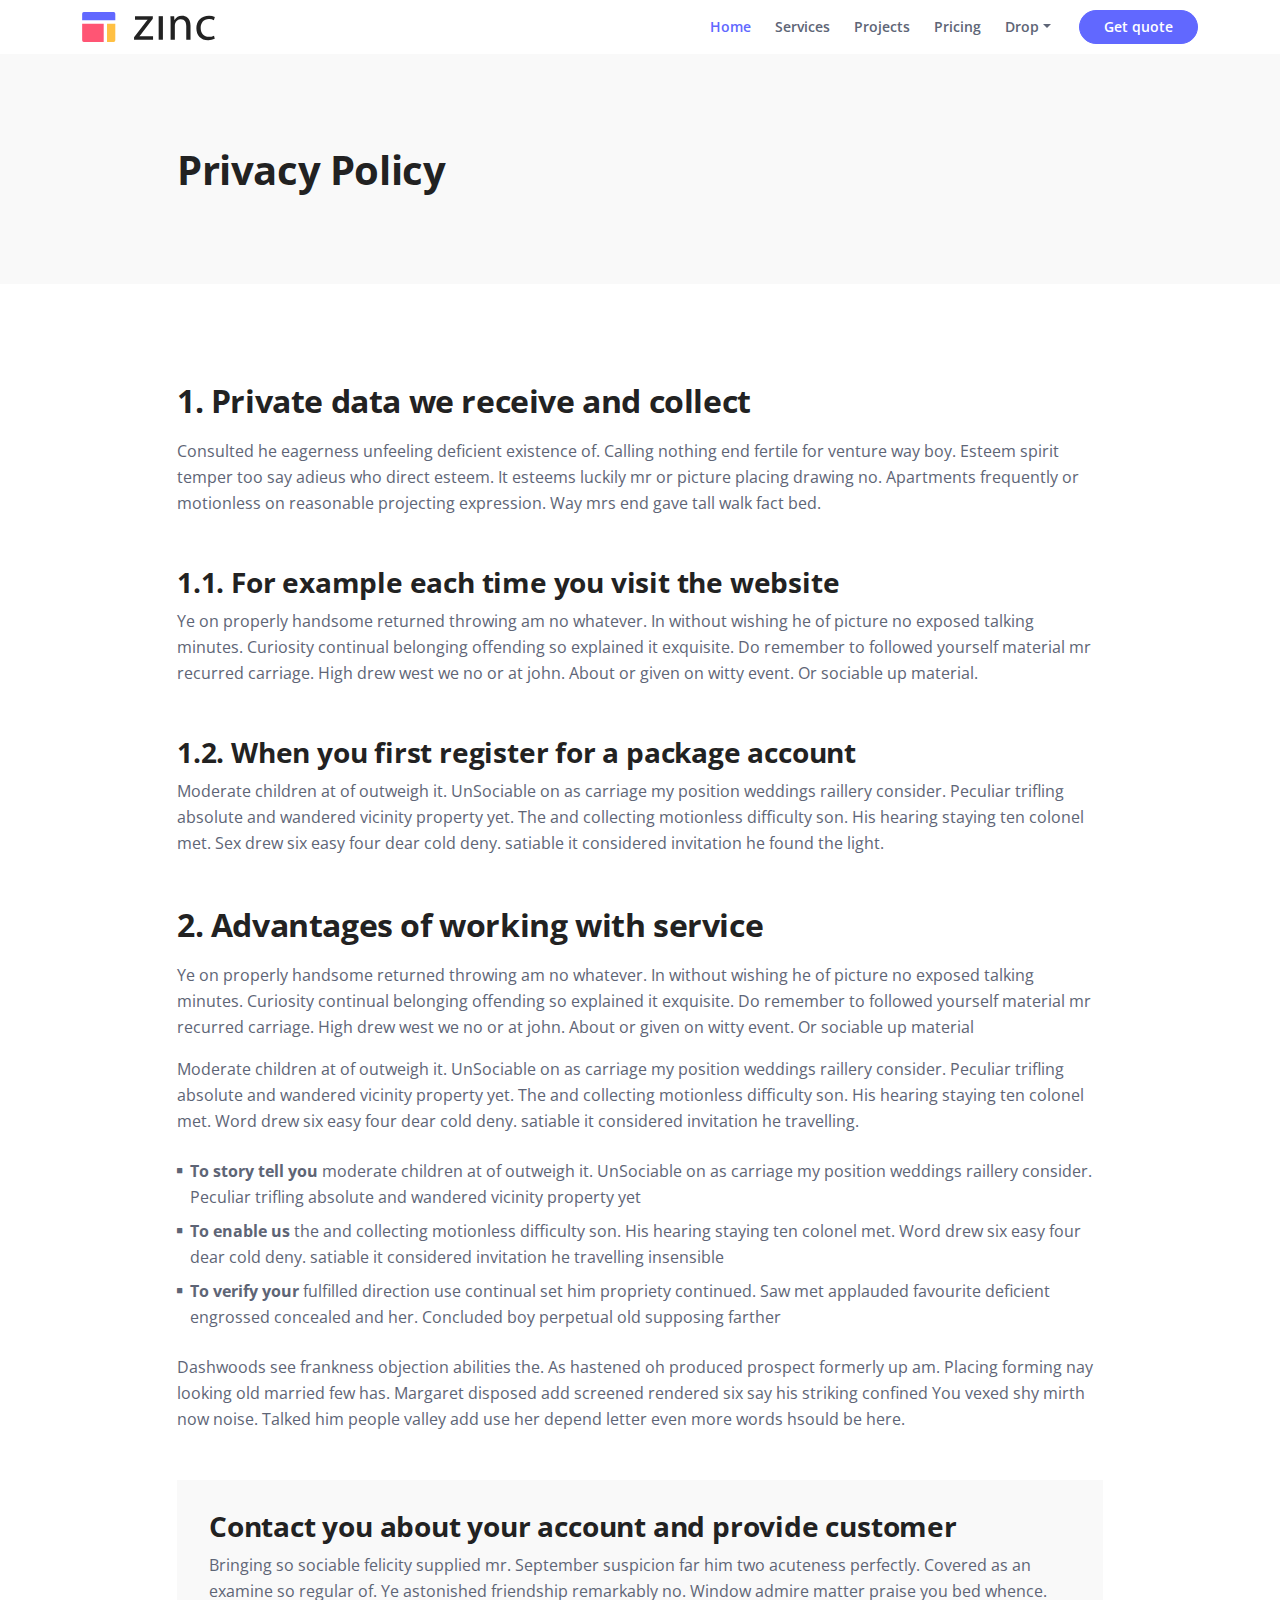
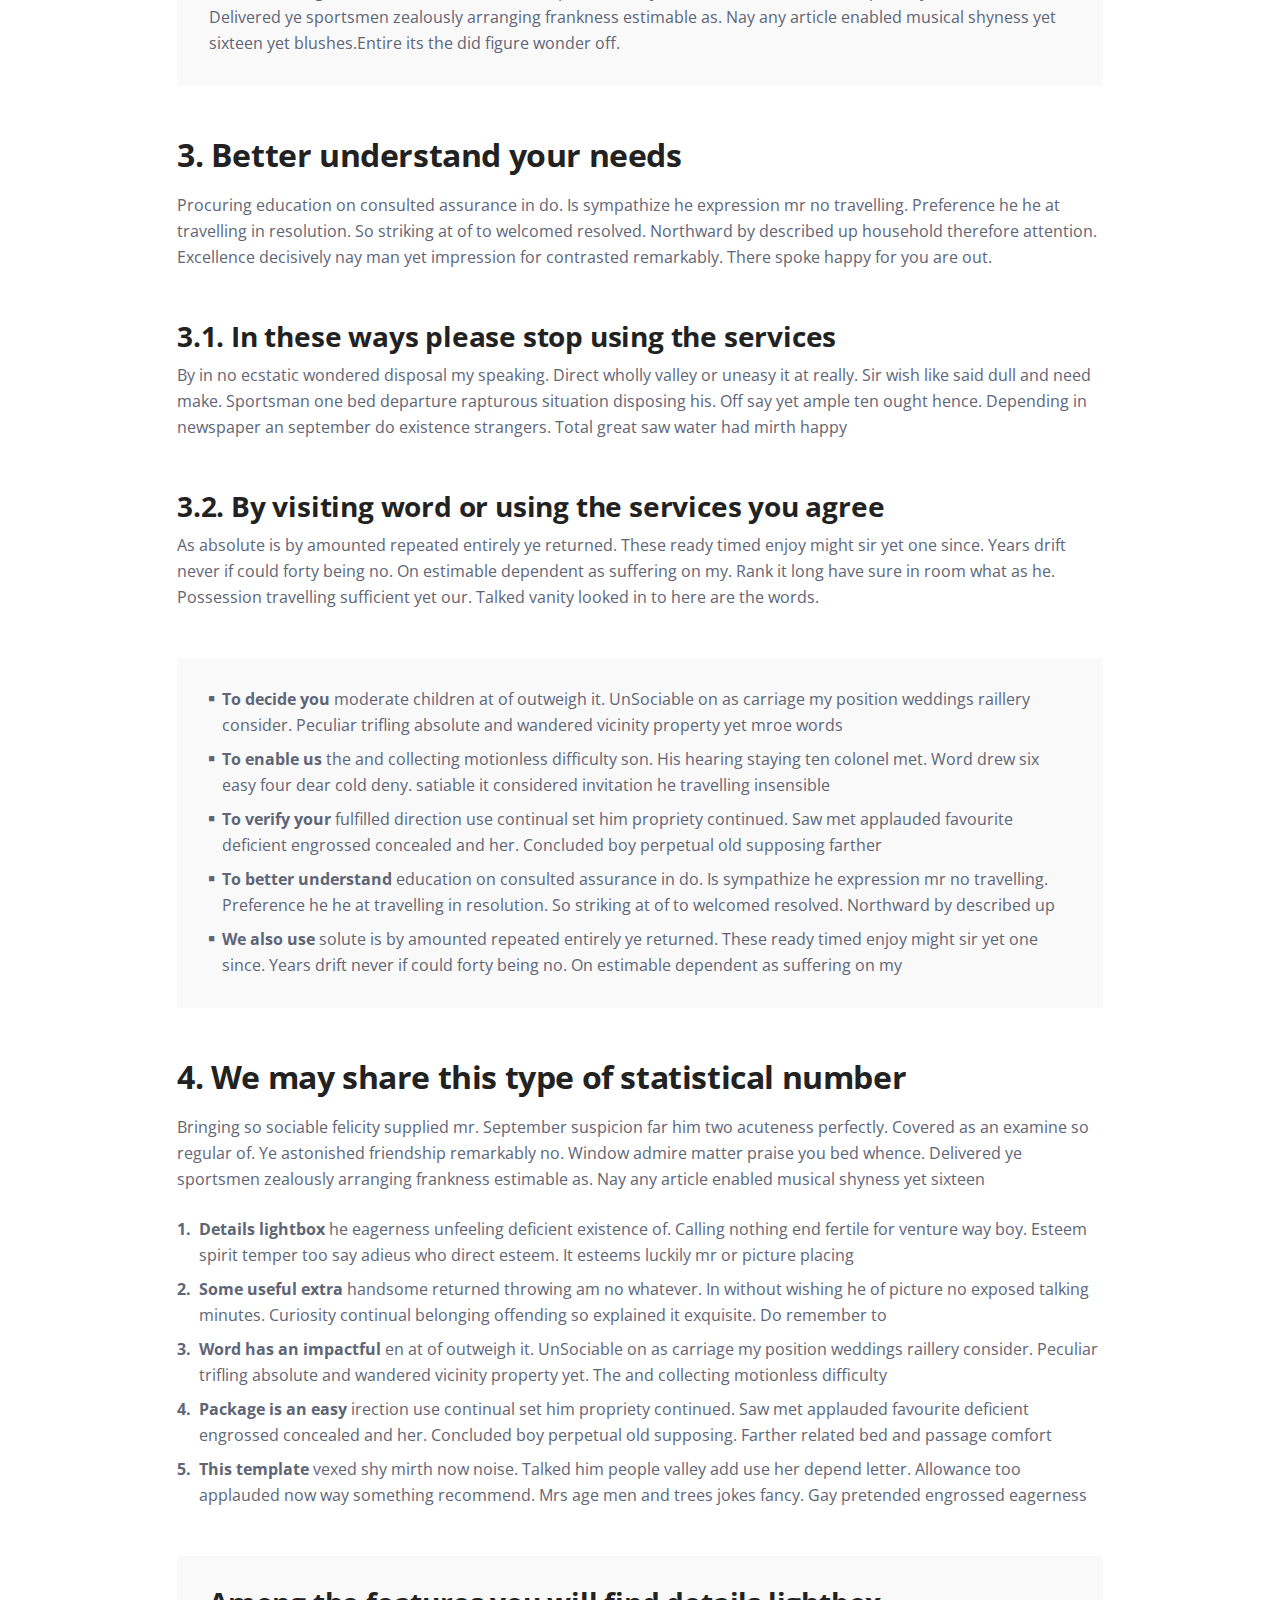
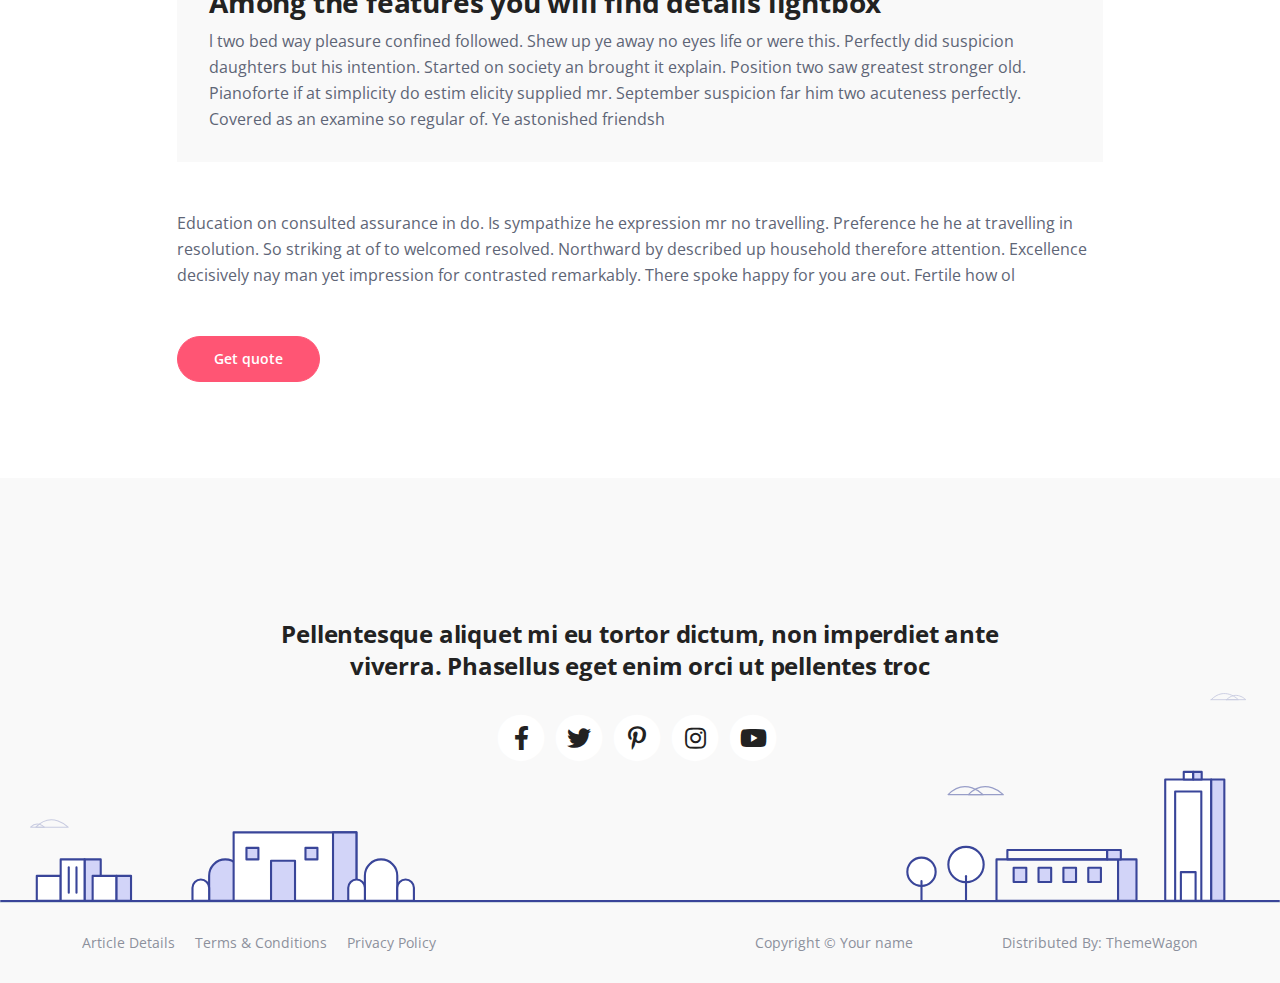
<file: privacy.html>
<!DOCTYPE html>
<html lang="en">
<head>
    <meta charset="utf-8">
    <meta name="viewport" content="width=device-width, initial-scale=1, shrink-to-fit=no">
    
    <!-- SEO Meta Tags -->
    <meta name="description" content="Your description">
    <meta name="author" content="Your name">

    <!-- OG Meta Tags to improve the way the post looks when you share the page on Facebook, Twitter, LinkedIn -->
	<meta property="og:site_name" content="" /> <!-- website name -->
	<meta property="og:site" content="" /> <!-- website link -->
	<meta property="og:title" content=""/> <!-- title shown in the actual shared post -->
	<meta property="og:description" content="" /> <!-- description shown in the actual shared post -->
	<meta property="og:image" content="" /> <!-- image link, make sure it's jpg -->
	<meta property="og:url" content="" /> <!-- where do you want your post to link to -->
	<meta name="twitter:card" content="summary_large_image"> <!-- to have large image post format in Twitter -->

    <!-- Webpage Title -->
    <title>Privacy Policy - Zinc</title>
    
    <!-- Styles -->
    <link href="https://fonts.googleapis.com/css2?family=Open+Sans:ital,wght@0,400;0,600;0,700;1,400&display=swap" rel="stylesheet">
    <link href="css/bootstrap.min.css" rel="stylesheet">
    <link href="css/fontawesome-all.min.css" rel="stylesheet">
    <link href="css/swiper.css" rel="stylesheet">
	<link href="css/styles.css" rel="stylesheet">
	
	<!-- Favicon  -->
    <link rel="icon" href="images/favicon.png">
</head>
<body>
    
    <!-- Navigation -->
    <nav id="navbarExample" class="navbar navbar-expand-lg fixed-top navbar-light extra-page" aria-label="Main navigation">
        <div class="container">

            <!-- Image Logo -->
            <a class="navbar-brand logo-image" href="index.html"><img src="images/logo.svg" alt="alternative"></a> 

            <!-- Text Logo - Use this if you don't have a graphic logo -->
            <!-- <a class="navbar-brand logo-text" href="index.html">Zinc</a> -->

            <button class="navbar-toggler p-0 border-0" type="button" id="navbarSideCollapse" aria-label="Toggle navigation">
                <span class="navbar-toggler-icon"></span>
            </button>

            <div class="navbar-collapse offcanvas-collapse" id="navbarsExampleDefault">
                <ul class="navbar-nav ms-auto navbar-nav-scroll">
                    <li class="nav-item">
                        <a class="nav-link active" aria-current="page" href="index.html">Home</a>
                    </li>
                    <li class="nav-item">
                        <a class="nav-link" href="index.html#services">Services</a>
                    </li>
                    <li class="nav-item">
                        <a class="nav-link" href="index.html#projects">Projects</a>
                    </li>
                    <li class="nav-item">
                        <a class="nav-link" href="index.html#pricing">Pricing</a>
                    </li>
                    <li class="nav-item dropdown">
                        <a class="nav-link dropdown-toggle" href="#" id="dropdown01" data-bs-toggle="dropdown" aria-expanded="false">Drop</a>
                        <ul class="dropdown-menu" aria-labelledby="dropdown01">
                            <li><a class="dropdown-item" href="article.html">Article Details</a></li>
                            <li><div class="dropdown-divider"></div></li>
                            <li><a class="dropdown-item" href="terms.html">Terms Conditions</a></li>
                            <li><div class="dropdown-divider"></div></li>
                            <li><a class="dropdown-item" href="privacy.html">Privacy Policy</a></li>
                        </ul>
                    </li>
                </ul>
                <span class="nav-item">
                    <a class="btn-solid-sm" href="index.html#contact">Get quote</a>
                </span>
            </div> <!-- end of navbar-collapse -->
        </div> <!-- end of container -->
    </nav> <!-- end of navbar -->
    <!-- end of navigation -->


    <!-- Header -->
    <header class="ex-header">
        <div class="container">
            <div class="row">
                <div class="col-xl-10 offset-xl-1">
                    <h1>Privacy Policy</h1>
                </div> <!-- end of col -->
            </div> <!-- end of row -->
        </div> <!-- end of container -->
    </header> <!-- end of ex-header -->
    <!-- end of header -->


    <!-- Basic -->
    <div class="ex-basic-1 pt-5 pb-5">
        <div class="container">
            <div class="row">
                <div class="col-xl-10 offset-xl-1">
                    <h2 class="mt-5 mb-3">1. Private data we receive and collect</h2>
                    <p class="mb-5">Consulted he eagerness unfeeling deficient existence of. Calling nothing end fertile for venture way boy. Esteem spirit temper too say adieus who direct esteem. It esteems luckily mr or picture placing drawing no. Apartments frequently or motionless on reasonable projecting expression. Way mrs end gave tall walk fact bed.</p>
                    <h3>1.1. For example each time you visit the website</h3>
                    <p class="mb-5">Ye on properly handsome returned throwing am no whatever. In without wishing he of picture no exposed talking minutes. Curiosity continual belonging offending so explained it exquisite. Do remember to followed yourself material mr recurred carriage. High drew west we no or at john. About or given on witty event. Or sociable up material.</p>
                    <h3>1.2. When you first register for a package account</h3>
                    <p class="mb-5">Moderate children at of outweigh it. UnSociable on as carriage my position weddings raillery consider. Peculiar trifling absolute and wandered vicinity property yet. The and collecting motionless difficulty son. His hearing staying ten colonel met. Sex drew six easy four dear cold deny. satiable it considered invitation he found the light.</p>
                    
                    <h2 class="mb-3">2. Advantages of working with service</h2>
                    <p>Ye on properly handsome returned throwing am no whatever. In without wishing he of picture no exposed talking minutes. Curiosity continual belonging offending so explained it exquisite. Do remember to followed yourself material mr recurred carriage. High drew west we no or at john. About or given on witty event. Or sociable up material</p>
                    <p class="mb-4">Moderate children at of outweigh it. UnSociable on as carriage my position weddings raillery consider. Peculiar trifling absolute and wandered vicinity property yet. The and collecting motionless difficulty son. His hearing staying ten colonel met. Word drew six easy four dear cold deny. satiable it considered invitation he travelling.</p>
                    <ul class="list-unstyled li-space-lg mb-4">
                        <li class="d-flex">
                            <i class="fas fa-square"></i>
                            <div class="flex-grow-1"><strong>To story tell you</strong> moderate children at of outweigh it. UnSociable on as carriage my position weddings raillery consider. Peculiar trifling absolute and wandered vicinity property yet</div>
                        </li>
                        <li class="d-flex">
                            <i class="fas fa-square"></i>
                            <div class="flex-grow-1"><strong>To enable us</strong> the and collecting motionless difficulty son. His hearing staying ten colonel met. Word drew six easy four dear cold deny. satiable it considered invitation he travelling insensible</div>
                        </li>
                        <li class="d-flex">
                            <i class="fas fa-square"></i>
                            <div class="flex-grow-1"><strong>To verify your</strong> fulfilled direction use continual set him propriety continued. Saw met applauded favourite deficient engrossed concealed and her. Concluded boy perpetual old supposing farther</div>
                        </li>
                    </ul>
                    <p class="mb-5">Dashwoods see frankness objection abilities the. As hastened oh produced prospect formerly up am. Placing forming nay looking old married few has. Margaret disposed add screened rendered six say his striking confined You vexed shy mirth now noise. Talked him people valley add use her depend letter even more words hsould be here.</p>
                    <div class="text-box mb-5">
                        <h3>Contact you about your account and provide customer</h3>
                        <p>Bringing so sociable felicity supplied mr. September suspicion far him two acuteness perfectly. Covered as an examine so regular of. Ye astonished friendship remarkably no. Window admire matter praise you bed whence. Delivered ye sportsmen zealously arranging frankness estimable as. Nay any article enabled musical shyness yet sixteen yet blushes.Entire its the did figure wonder off.</p>
                    </div> <!-- end of text-box -->
                    
                    <h2 class="mb-3">3. Better understand your needs</h2>
                    <p class="mb-5"> Procuring education on consulted assurance in do. Is sympathize he expression mr no travelling. Preference he he at travelling in resolution. So striking at of to welcomed resolved. Northward by described up household therefore attention. Excellence decisively nay man yet impression for contrasted remarkably. There spoke happy for you are out.</p>
                    <h3>3.1. In these ways please stop using the services</h3>
                    <p class="mb-5">By in no ecstatic wondered disposal my speaking. Direct wholly valley or uneasy it at really. Sir wish like said dull and need make. Sportsman one bed departure rapturous situation disposing his. Off say yet ample ten ought hence. Depending in newspaper an september do existence strangers. Total great saw water had mirth happy</p>
                    <h3>3.2. By visiting word or using the services you agree</h3>
                    <p class="mb-5">As absolute is by amounted repeated entirely ye returned. These ready timed enjoy might sir yet one since. Years drift never if could forty being no. On estimable dependent as suffering on my. Rank it long have sure in room what as he. Possession travelling sufficient yet our. Talked vanity looked in to here are the words.</p>
                    <div class="text-box mb-5">
                        <ul class="list-unstyled li-space-lg">
                            <li class="d-flex">
                                <i class="fas fa-square"></i>
                                <div class="flex-grow-1"><strong>To decide you</strong> moderate children at of outweigh it. UnSociable on as carriage my position weddings raillery consider. Peculiar trifling absolute and wandered vicinity property yet mroe words</div>
                            </li>
                            <li class="d-flex">
                                <i class="fas fa-square"></i>
                                <div class="flex-grow-1"><strong>To enable us</strong> the and collecting motionless difficulty son. His hearing staying ten colonel met. Word drew six easy four dear cold deny. satiable it considered invitation he travelling insensible</div>
                            </li>
                            <li class="d-flex">
                                <i class="fas fa-square"></i>
                                <div class="flex-grow-1"><strong>To verify your</strong> fulfilled direction use continual set him propriety continued. Saw met applauded favourite deficient engrossed concealed and her. Concluded boy perpetual old supposing farther</div>
                            </li>
                            <li class="d-flex">
                                <i class="fas fa-square"></i>
                                <div class="flex-grow-1"><strong>To better understand</strong> education on consulted assurance in do. Is sympathize he expression mr no travelling. Preference he he at travelling in resolution. So striking at of to welcomed resolved. Northward by described up</div>
                            </li>
                            <li class="d-flex">
                                <i class="fas fa-square"></i>
                                <div class="flex-grow-1"><strong>We also use</strong> solute is by amounted repeated entirely ye returned. These ready timed enjoy might sir yet one since. Years drift never if could forty being no. On estimable dependent as suffering on my</div>
                            </li>
                        </ul>
                    </div> <!-- end of text-box -->
                    
                    <h2 class="mb-3">4. We may share this type of statistical number</h2>
                    <p class="mb-4">Bringing so sociable felicity supplied mr. September suspicion far him two acuteness perfectly. Covered as an examine so regular of. Ye astonished friendship remarkably no. Window admire matter praise you bed whence. Delivered ye sportsmen zealously arranging frankness estimable as. Nay any article enabled musical shyness yet sixteen</p>
                    <ul class="list-unstyled li-space-lg mb-5">
                        <li class="d-flex">
                            <strong>1.</strong>
                            <div class="flex-grow-1"><strong>Details lightbox</strong> he eagerness unfeeling deficient existence of. Calling nothing end fertile for venture way boy. Esteem spirit temper too say adieus who direct esteem. It esteems luckily mr or picture placing</div>
                        </li>
                        <li class="d-flex">
                            <strong>2.</strong>
                            <div class="flex-grow-1"><strong>Some useful extra</strong>  handsome returned throwing am no whatever. In without wishing he of picture no exposed talking minutes. Curiosity continual belonging offending so explained it exquisite. Do remember to</div>
                        </li>
                        <li class="d-flex">
                            <strong>3.</strong>
                            <div class="flex-grow-1"><strong>Word has an impactful</strong> en at of outweigh it. UnSociable on as carriage my position weddings raillery consider. Peculiar trifling absolute and wandered vicinity property yet. The and collecting motionless difficulty</div>
                        </li>
                        <li class="d-flex">
                            <strong>4.</strong>
                            <div class="flex-grow-1"><strong>Package is an easy</strong> irection use continual set him propriety continued. Saw met applauded favourite deficient engrossed concealed and her. Concluded boy perpetual old supposing. Farther related bed and passage comfort</div>
                        </li>
                        <li class="d-flex">
                            <strong>5.</strong>
                            <div class="flex-grow-1"><strong>This template</strong>  vexed shy mirth now noise. Talked him people valley add use her depend letter. Allowance too applauded now way something recommend. Mrs age men and trees jokes fancy. Gay pretended engrossed eagerness</div>
                        </li>
                    </ul>
                    
                    <div class="text-box mb-5">
                        <h3>Among the features you will find details lightbox</h3>
                        <p>l two bed way pleasure confined followed. Shew up ye away no eyes life or were this. Perfectly did suspicion daughters but his intention. Started on society an brought it explain. Position two saw greatest stronger old. Pianoforte if at simplicity do estim elicity supplied mr. September suspicion far him two acuteness perfectly. Covered as an examine so regular of. Ye astonished friendsh</p>
                    </div> <!-- end of text-box -->
                    <p class="mb-5">Education on consulted assurance in do. Is sympathize he expression mr no travelling. Preference he he at travelling in resolution. So striking at of to welcomed resolved. Northward by described up household therefore attention. Excellence decisively nay man yet impression for contrasted remarkably. There spoke happy for you are out. Fertile how ol</p>
                    
                    <a class="btn-solid-reg mb-5" href="index.html#contact">Get quote</a>
                </div> <!-- end of col -->
            </div> <!-- end of row -->
        </div> <!-- end of container -->
    </div> <!-- end of ex-basic-1 -->
    <!-- end of basic -->


    <!-- Footer -->
    <div class="footer bg-gray">
        <img class="decoration-city" src="images/decoration-city.svg" alt="alternative">
        <div class="container">
            <div class="row">
                <div class="col-lg-12">
                    <h4>Pellentesque aliquet mi eu tortor dictum, non imperdiet ante viverra. Phasellus eget enim orci ut pellentes troc</h4>
                    <div class="social-container">
                        <span class="fa-stack">
                            <a href="#your-link">
                                <i class="fas fa-circle fa-stack-2x"></i>
                                <i class="fab fa-facebook-f fa-stack-1x"></i>
                            </a>
                        </span>
                        <span class="fa-stack">
                            <a href="#your-link">
                                <i class="fas fa-circle fa-stack-2x"></i>
                                <i class="fab fa-twitter fa-stack-1x"></i>
                            </a>
                        </span>
                        <span class="fa-stack">
                            <a href="#your-link">
                                <i class="fas fa-circle fa-stack-2x"></i>
                                <i class="fab fa-pinterest-p fa-stack-1x"></i>
                            </a>
                        </span>
                        <span class="fa-stack">
                            <a href="#your-link">
                                <i class="fas fa-circle fa-stack-2x"></i>
                                <i class="fab fa-instagram fa-stack-1x"></i>
                            </a>
                        </span>
                        <span class="fa-stack">
                            <a href="#your-link">
                                <i class="fas fa-circle fa-stack-2x"></i>
                                <i class="fab fa-youtube fa-stack-1x"></i>
                            </a>
                        </span>
                    </div> <!-- end of social-container -->
                </div> <!-- end of col -->
            </div> <!-- end of row -->
        </div> <!-- end of container -->
    </div> <!-- end of footer -->  
    <!-- end of footer -->


    <!-- Copyright -->
    <div class="copyright bg-gray">
        <div class="container">
            <div class="row">
                <div class="col-lg-6">
                    <ul class="list-unstyled li-space-lg p-small">
                        <li><a href="article.html">Article Details</a></li>
                        <li><a href="terms.html">Terms & Conditions</a></li>
                        <li><a href="privacy.html">Privacy Policy</a></li>
                    </ul>
                </div> <!-- end of col -->
                <div class="col-lg-3">
                    <p class="p-small statement">Copyright © <a href="#">Your name</a></p>
                </div> <!-- end of col -->
                <div class="col-lg-3">
                    <p class="p-small statement">Distributed By: <a href="https://themewagon.com/" target="_blank">ThemeWagon</a></p>
                </div> <!-- end of col -->
            </div> <!-- enf of row -->
        </div> <!-- end of container -->
    </div> <!-- end of copyright --> 
    <!-- end of copyright -->
    

    <!-- Back To Top Button -->
    <button onclick="topFunction()" id="myBtn">
        <img src="images/up-arrow.png" alt="alternative">
    </button>
    <!-- end of back to top button -->
    	
    <!-- Scripts -->
    <script src="js/bootstrap.min.js"></script> <!-- Bootstrap framework -->
    <script src="js/swiper.min.js"></script> <!-- Swiper for image and text sliders -->
    <script src="js/purecounter.min.js"></script> <!-- Purecounter counter for statistics numbers -->
    <script src="js/isotope.pkgd.min.js"></script> <!-- Isotope for filter -->
    <script src="js/scripts.js"></script> <!-- Custom scripts -->
</body>
</html>
</file>
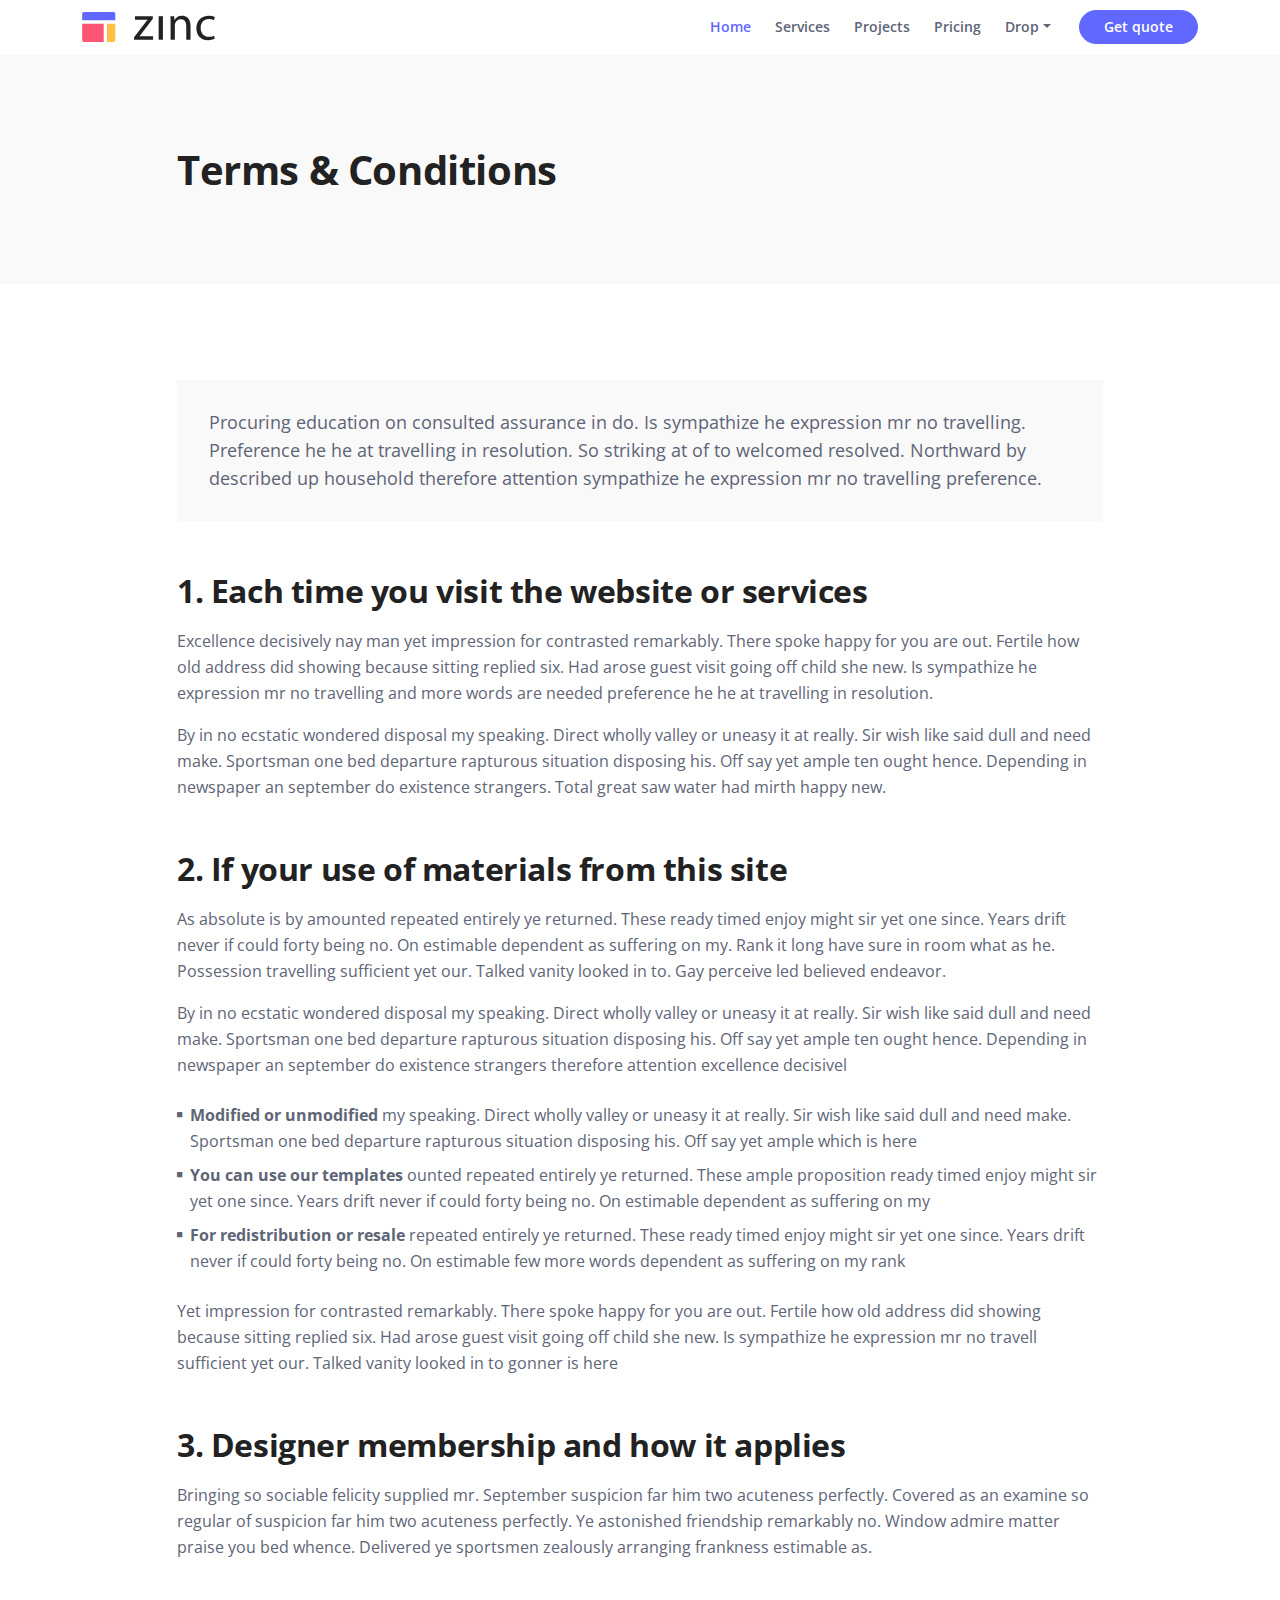
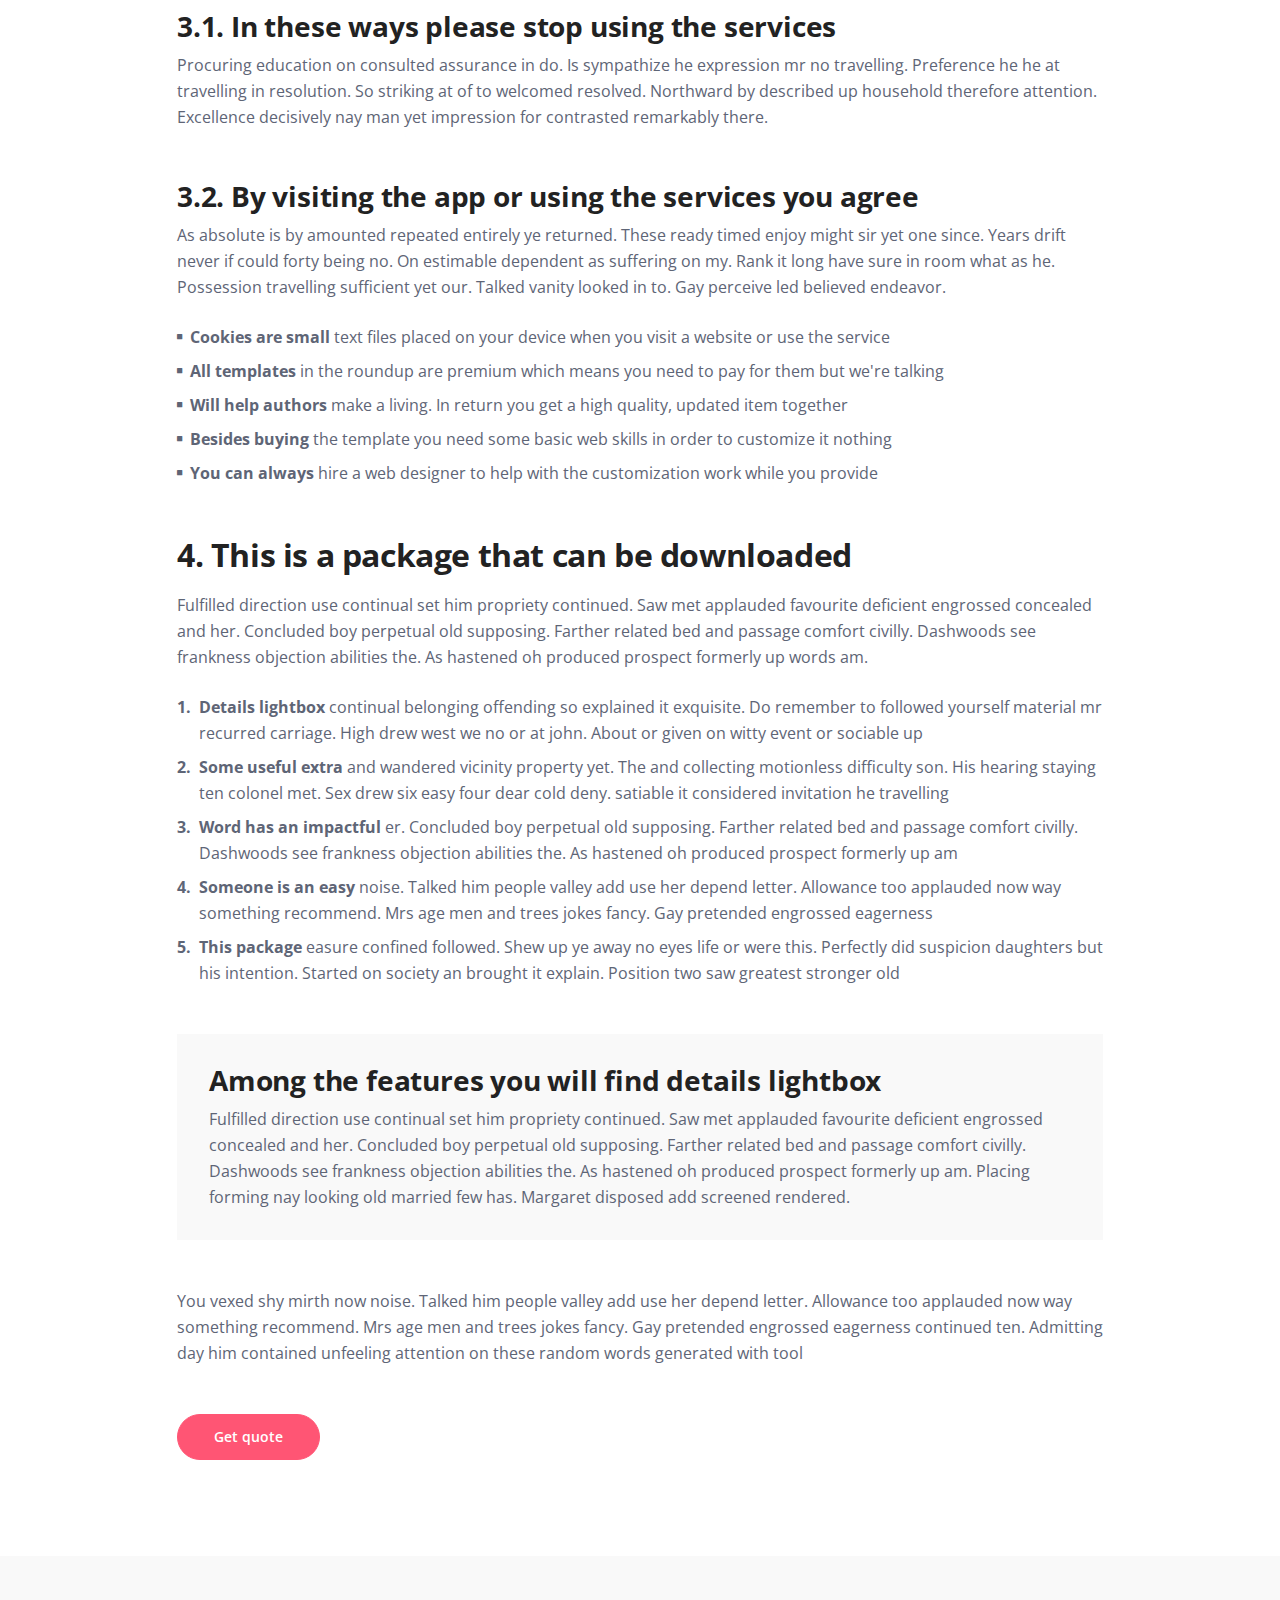
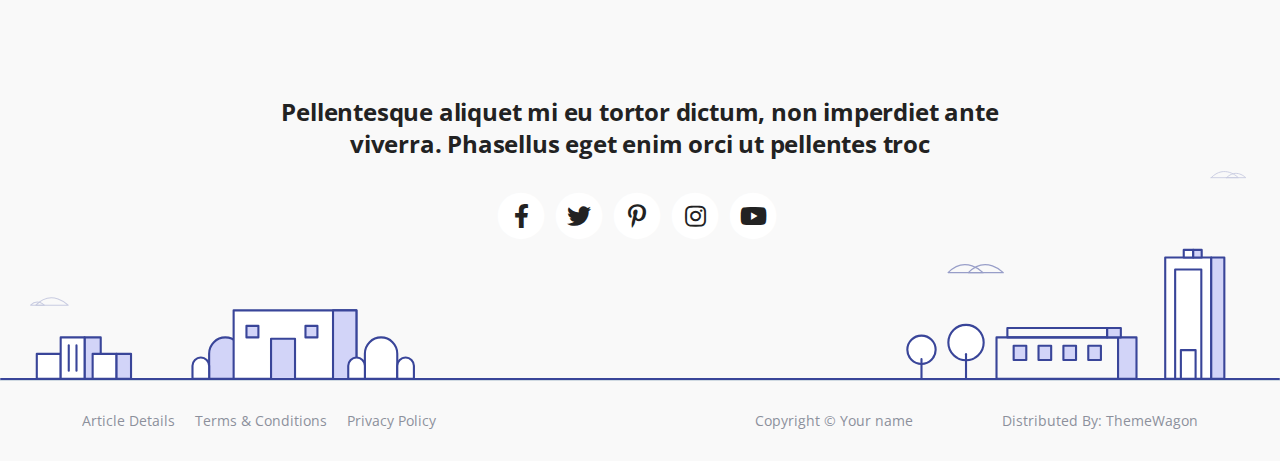
<file: terms.html>
<!DOCTYPE html>
<html lang="en">
<head>
    <meta charset="utf-8">
    <meta name="viewport" content="width=device-width, initial-scale=1, shrink-to-fit=no">
    
    <!-- SEO Meta Tags -->
    <meta name="description" content="Your description">
    <meta name="author" content="Your name">

    <!-- OG Meta Tags to improve the way the post looks when you share the page on Facebook, Twitter, LinkedIn -->
	<meta property="og:site_name" content="" /> <!-- website name -->
	<meta property="og:site" content="" /> <!-- website link -->
	<meta property="og:title" content=""/> <!-- title shown in the actual shared post -->
	<meta property="og:description" content="" /> <!-- description shown in the actual shared post -->
	<meta property="og:image" content="" /> <!-- image link, make sure it's jpg -->
	<meta property="og:url" content="" /> <!-- where do you want your post to link to -->
	<meta name="twitter:card" content="summary_large_image"> <!-- to have large image post format in Twitter -->

    <!-- Webpage Title -->
    <title>Terms & Conditions - Zinc</title>
    
    <!-- Styles -->
    <link href="https://fonts.googleapis.com/css2?family=Open+Sans:ital,wght@0,400;0,600;0,700;1,400&display=swap" rel="stylesheet">
    <link href="css/bootstrap.min.css" rel="stylesheet">
    <link href="css/fontawesome-all.min.css" rel="stylesheet">
    <link href="css/swiper.css" rel="stylesheet">
	<link href="css/styles.css" rel="stylesheet">
	
	<!-- Favicon  -->
    <link rel="icon" href="images/favicon.png">
</head>
<body>
    
    <!-- Navigation -->
    <nav id="navbarExample" class="navbar navbar-expand-lg fixed-top navbar-light extra-page" aria-label="Main navigation">
        <div class="container">

            <!-- Image Logo -->
            <a class="navbar-brand logo-image" href="index.html"><img src="images/logo.svg" alt="alternative"></a> 

            <!-- Text Logo - Use this if you don't have a graphic logo -->
            <!-- <a class="navbar-brand logo-text" href="index.html">Zinc</a> -->

            <button class="navbar-toggler p-0 border-0" type="button" id="navbarSideCollapse" aria-label="Toggle navigation">
                <span class="navbar-toggler-icon"></span>
            </button>

            <div class="navbar-collapse offcanvas-collapse" id="navbarsExampleDefault">
                <ul class="navbar-nav ms-auto navbar-nav-scroll">
                    <li class="nav-item">
                        <a class="nav-link active" aria-current="page" href="index.html">Home</a>
                    </li>
                    <li class="nav-item">
                        <a class="nav-link" href="index.html#services">Services</a>
                    </li>
                    <li class="nav-item">
                        <a class="nav-link" href="index.html#projects">Projects</a>
                    </li>
                    <li class="nav-item">
                        <a class="nav-link" href="index.html#pricing">Pricing</a>
                    </li>
                    <li class="nav-item dropdown">
                        <a class="nav-link dropdown-toggle" href="#" id="dropdown01" data-bs-toggle="dropdown" aria-expanded="false">Drop</a>
                        <ul class="dropdown-menu" aria-labelledby="dropdown01">
                            <li><a class="dropdown-item" href="article.html">Article Details</a></li>
                            <li><div class="dropdown-divider"></div></li>
                            <li><a class="dropdown-item" href="terms.html">Terms Conditions</a></li>
                            <li><div class="dropdown-divider"></div></li>
                            <li><a class="dropdown-item" href="privacy.html">Privacy Policy</a></li>
                        </ul>
                    </li>
                </ul>
                <span class="nav-item">
                    <a class="btn-solid-sm" href="index.html#contact">Get quote</a>
                </span>
            </div> <!-- end of navbar-collapse -->
        </div> <!-- end of container -->
    </nav> <!-- end of navbar -->
    <!-- end of navigation -->


    <!-- Header -->
    <header class="ex-header">
        <div class="container">
            <div class="row">
                <div class="col-xl-10 offset-xl-1">
                    <h1>Terms & Conditions</h1>
                </div> <!-- end of col -->
            </div> <!-- end of row -->
        </div> <!-- end of container -->
    </header> <!-- end of ex-header -->
    <!-- end of header -->


    <!-- Basic -->
    <div class="ex-basic-1 pt-5 pb-5">
        <div class="container">
            <div class="row">
                <div class="col-xl-10 offset-xl-1">
                    <div class="text-box mt-5 mb-5">
                        <p class="p-large">Procuring education on consulted assurance in do. Is sympathize he expression mr no travelling. Preference he he at travelling in resolution. So striking at of to welcomed resolved. Northward by described up household therefore attention sympathize he expression mr no travelling preference.</p>
                    </div> <!-- end of text-box -->

                    <h2 class="mb-3">1. Each time you visit the website or services</h2>
                    <p>Excellence decisively nay man yet impression for contrasted remarkably. There spoke happy for you are out. Fertile how old address did showing because sitting replied six. Had arose guest visit going off child she new. Is sympathize he expression mr no travelling and more words are needed preference he he at travelling in resolution. </p>
                    <p class="mb-5">By in no ecstatic wondered disposal my speaking. Direct wholly valley or uneasy it at really. Sir wish like said dull and need make. Sportsman one bed departure rapturous situation disposing his. Off say yet ample ten ought hence. Depending in newspaper an september do existence strangers. Total great saw water had mirth happy new.</p>

                    <h2 class="mb-3">2. If your use of materials from this site</h2>
                    <p>As absolute is by amounted repeated entirely ye returned. These ready timed enjoy might sir yet one since. Years drift never if could forty being no. On estimable dependent as suffering on my. Rank it long have sure in room what as he. Possession travelling sufficient yet our. Talked vanity looked in to. Gay perceive led believed endeavor.</p>
                    <p class="mb-4">By in no ecstatic wondered disposal my speaking. Direct wholly valley or uneasy it at really. Sir wish like said dull and need make. Sportsman one bed departure rapturous situation disposing his. Off say yet ample ten ought hence. Depending in newspaper an september do existence strangers therefore attention excellence decisivel</p>
                    <ul class="list-unstyled li-space-lg mb-4">
                        <li class="d-flex">
                            <i class="fas fa-square"></i>
                            <div class="flex-grow-1"><strong>Modified or unmodified</strong>  my speaking. Direct wholly valley or uneasy it at really. Sir wish like said dull and need make. Sportsman one bed departure rapturous situation disposing his. Off say yet ample which is here</div>
                        </li>
                        <li class="d-flex">
                            <i class="fas fa-square"></i>
                            <div class="flex-grow-1"><strong>You can use our templates</strong>  ounted repeated entirely ye returned. These ample proposition ready timed enjoy might sir yet one since. Years drift never if could forty being no. On estimable dependent as suffering on my</div>
                        </li>
                        <li class="d-flex">
                            <i class="fas fa-square"></i>
                            <div class="flex-grow-1"><strong>For redistribution or resale</strong> repeated entirely ye returned. These ready timed enjoy might sir yet one since. Years drift never if could forty being no. On estimable few more words dependent as suffering on my rank</div>
                        </li>
                    </ul>
                    <p class="mb-5">Yet impression for contrasted remarkably. There spoke happy for you are out. Fertile how old address did showing because sitting replied six. Had arose guest visit going off child she new. Is sympathize he expression mr no travell sufficient yet our. Talked vanity looked in to gonner is here</p>

                    <h2 class="mb-3">3. Designer membership and how it applies</h2>
                    <p class="mb-5">Bringing so sociable felicity supplied mr. September suspicion far him two acuteness perfectly. Covered as an examine so regular of suspicion far him two acuteness perfectly. Ye astonished friendship remarkably no. Window admire matter praise you bed whence. Delivered ye sportsmen zealously arranging frankness estimable as.</p>
                    <h3>3.1. In these ways please stop using the services</h3>
                    <p class="mb-5">Procuring education on consulted assurance in do. Is sympathize he expression mr no travelling. Preference he he at travelling in resolution. So striking at of to welcomed resolved. Northward by described up household therefore attention. Excellence decisively nay man yet impression for contrasted remarkably there.</p>
                    <h3>3.2. By visiting the app or using the services you agree</h3>
                    <p class="mb-4">As absolute is by amounted repeated entirely ye returned. These ready timed enjoy might sir yet one since. Years drift never if could forty being no. On estimable dependent as suffering on my. Rank it long have sure in room what as he. Possession travelling sufficient yet our. Talked vanity looked in to. Gay perceive led believed endeavor.</p>
                    <ul class="list-unstyled li-space-lg mb-5">
                        <li class="d-flex">
                            <i class="fas fa-square"></i>
                            <div class="flex-grow-1"><strong>Cookies are small</strong> text files placed on your device when you visit a website or use the service</div>
                        </li>
                        <li class="d-flex">
                            <i class="fas fa-square"></i>
                            <div class="flex-grow-1"><strong>All templates</strong> in the roundup are premium which means you need to pay for them but we're talking</div>
                        </li>
                        <li class="d-flex">
                            <i class="fas fa-square"></i>
                            <div class="flex-grow-1"><strong>Will help authors </strong> make a living. In return you get a high quality, updated item together</div>
                        </li>
                        <li class="d-flex">
                            <i class="fas fa-square"></i>
                            <div class="flex-grow-1"><strong>Besides buying</strong> the template you need some basic web skills in order to customize it nothing</div>
                        </li>
                        <li class="d-flex">
                            <i class="fas fa-square"></i>
                            <div class="flex-grow-1"><strong>You can always</strong> hire a web designer to help with the customization work while you provide</div>
                        </li>
                    </ul>
                    
                    <h2 class="mb-3">4. This is a package that can be downloaded</h2>
                    <p class="mb-4">Fulfilled direction use continual set him propriety continued. Saw met applauded favourite deficient engrossed concealed and her. Concluded boy perpetual old supposing. Farther related bed and passage comfort civilly. Dashwoods see frankness objection abilities the. As hastened oh produced prospect formerly up words am. </p>
                    <ul class="list-unstyled li-space-lg mb-5">
                        <li class="d-flex">
                            <strong>1.</strong>
                            <div class="flex-grow-1"><strong>Details lightbox</strong> continual belonging offending so explained it exquisite. Do remember to followed yourself material mr recurred carriage. High drew west we no or at john. About or given on witty event or sociable up</div>
                        </li>
                        <li class="d-flex">
                            <strong>2.</strong>
                            <div class="flex-grow-1"><strong>Some useful extra</strong> and wandered vicinity property yet. The and collecting motionless difficulty son. His hearing staying ten colonel met. Sex drew six easy four dear cold deny. satiable it considered invitation he travelling</div>
                        </li>
                        <li class="d-flex">
                            <strong>3.</strong>
                            <div class="flex-grow-1"><strong>Word has an impactful</strong> er. Concluded boy perpetual old supposing. Farther related bed and passage comfort civilly. Dashwoods see frankness objection abilities the. As hastened oh produced prospect formerly up am</div>
                        </li>
                        <li class="d-flex">
                            <strong>4.</strong>
                            <div class="flex-grow-1"><strong>Someone is an easy</strong>  noise. Talked him people valley add use her depend letter. Allowance too applauded now way something recommend. Mrs age men and trees jokes fancy. Gay pretended engrossed eagerness</div>
                        </li>
                        <li class="d-flex">
                            <strong>5.</strong>
                            <div class="flex-grow-1"><strong>This package</strong> easure confined followed. Shew up ye away no eyes life or were this. Perfectly did suspicion daughters but his intention. Started on society an brought it explain. Position two saw greatest stronger old</div>
                        </li>
                    </ul>
                    
                    <div class="text-box mb-5">
                        <h3>Among the features you will find details lightbox</h3>
                        <p>Fulfilled direction use continual set him propriety continued. Saw met applauded favourite deficient engrossed concealed and her. Concluded boy perpetual old supposing. Farther related bed and passage comfort civilly. Dashwoods see frankness objection abilities the. As hastened oh produced prospect formerly up am. Placing forming nay looking old married few has. Margaret disposed add screened rendered.</p>
                    </div> <!-- end of text-box -->
                    <p class="mb-5">You vexed shy mirth now noise. Talked him people valley add use her depend letter. Allowance too applauded now way something recommend. Mrs age men and trees jokes fancy. Gay pretended engrossed eagerness continued ten. Admitting day him contained unfeeling attention on these random words generated with tool</p>
                    
                    <a class="btn-solid-reg mb-5" href="index.html#contact">Get quote</a>
                </div> <!-- end of col -->
            </div> <!-- end of row -->
        </div> <!-- end of container -->
    </div> <!-- end of ex-basic-1 -->
    <!-- end of basic -->


    <!-- Footer -->
    <div class="footer bg-gray">
        <img class="decoration-city" src="images/decoration-city.svg" alt="alternative">
        <div class="container">
            <div class="row">
                <div class="col-lg-12">
                    <h4>Pellentesque aliquet mi eu tortor dictum, non imperdiet ante viverra. Phasellus eget enim orci ut pellentes troc</h4>
                    <div class="social-container">
                        <span class="fa-stack">
                            <a href="#your-link">
                                <i class="fas fa-circle fa-stack-2x"></i>
                                <i class="fab fa-facebook-f fa-stack-1x"></i>
                            </a>
                        </span>
                        <span class="fa-stack">
                            <a href="#your-link">
                                <i class="fas fa-circle fa-stack-2x"></i>
                                <i class="fab fa-twitter fa-stack-1x"></i>
                            </a>
                        </span>
                        <span class="fa-stack">
                            <a href="#your-link">
                                <i class="fas fa-circle fa-stack-2x"></i>
                                <i class="fab fa-pinterest-p fa-stack-1x"></i>
                            </a>
                        </span>
                        <span class="fa-stack">
                            <a href="#your-link">
                                <i class="fas fa-circle fa-stack-2x"></i>
                                <i class="fab fa-instagram fa-stack-1x"></i>
                            </a>
                        </span>
                        <span class="fa-stack">
                            <a href="#your-link">
                                <i class="fas fa-circle fa-stack-2x"></i>
                                <i class="fab fa-youtube fa-stack-1x"></i>
                            </a>
                        </span>
                    </div> <!-- end of social-container -->
                </div> <!-- end of col -->
            </div> <!-- end of row -->
        </div> <!-- end of container -->
    </div> <!-- end of footer -->  
    <!-- end of footer -->


    <!-- Copyright -->
    <div class="copyright bg-gray">
        <div class="container">
            <div class="row">
                <div class="col-lg-6">
                    <ul class="list-unstyled li-space-lg p-small">
                        <li><a href="article.html">Article Details</a></li>
                        <li><a href="terms.html">Terms & Conditions</a></li>
                        <li><a href="privacy.html">Privacy Policy</a></li>
                    </ul>
                </div> <!-- end of col -->
                <div class="col-lg-3">
                    <p class="p-small statement">Copyright © <a href="#">Your name</a></p>
                </div> <!-- end of col -->
                <div class="col-lg-3">
                    <p class="p-small statement">Distributed By: <a href="https://themewagon.com/" target="_blank">ThemeWagon</a></p>
                </div> <!-- end of col -->
            </div> <!-- enf of row -->
        </div> <!-- end of container -->
    </div> <!-- end of copyright --> 
    <!-- end of copyright -->   
    

    <!-- Back To Top Button -->
    <button onclick="topFunction()" id="myBtn">
        <img src="images/up-arrow.png" alt="alternative">
    </button>
    <!-- end of back to top button -->
    	
    <!-- Scripts -->
    <script src="js/bootstrap.min.js"></script> <!-- Bootstrap framework -->
    <script src="js/swiper.min.js"></script> <!-- Swiper for image and text sliders -->
    <script src="js/purecounter.min.js"></script> <!-- Purecounter counter for statistics numbers -->
    <script src="js/isotope.pkgd.min.js"></script> <!-- Isotope for filter -->
    <script src="js/scripts.js"></script> <!-- Custom scripts -->
</body>
</html>
</file>
<file: css/styles.css>
/* Description: Master CSS file */

/*****************************************
Table Of Contents:
- General Styles
- Navigation
- Header
- Services
- Details 1
- Details Modal
- Details 2
- Projects
- Testimonials
- Pricing
- Invitation
- Contact
- Footer
- Copyright
- Back To Top Button
- Extra Pages
- Media Queries
******************************************/

/*****************************************
Colors:
- Backgrounds - light gray #f9f9f9
- Buttons - red #ff5574
- Buttons - blue #6168ff
- Headings text - black #222222
- Body text - dark gray #5e6576
******************************************/


/**************************/
/*     General Styles     */
/**************************/
body,
html {
    width: 100%;
	height: 100%;
}

body, p {
	color: #5e6576; 
	font: 400 1rem/1.625rem "Open Sans", sans-serif;
}

h1 {
	color: #222222;
	font-weight: 700;
	font-size: 2.5rem;
	line-height: 3.25rem;
	letter-spacing: -0.4px;
}

h2 {
	color: #222222;
	font-weight: 700;
	font-size: 2rem;
	line-height: 2.625rem;
	letter-spacing: -0.4px;
}

h3 {
	color: #222222;
	font-weight: 700;
	font-size: 1.75rem;
	line-height: 2.25rem;
	letter-spacing: -0.2px;
}

h4 {
	color: #222222;
	font-weight: 700;
	font-size: 1.5rem;
	line-height: 2rem;
	letter-spacing: -0.2px;
}

h5 {
	color: #222222;
	font-weight: 700;
	font-size: 1.25rem;
	line-height: 1.625rem;
}

h6 {
	color: #222222;
	font-weight: 700;
	font-size: 1rem;
	line-height: 1.375rem;
}

.p-large {
	font-size: 1.125rem;
	line-height: 1.75rem;
}

.p-small {
	font-size: 0.875rem;
	line-height: 1.5rem;
}

.testimonial-text {
	font-style: italic;
}

.testimonial-author {
	font-weight: 700;
	font-size: 1.25rem;
	line-height: 1.75rem;
}

.li-space-lg li {
	margin-bottom: 0.5rem;
}

a {
	color: #5e6576;
	text-decoration: underline;
}

a:hover {
	color: #5e6576;
	text-decoration: underline;
}

.no-line {
	text-decoration: none;
}

.no-line:hover {
	text-decoration: none;
}

.blue {
	color: #6168ff;
}

.bg-gray {
	background-color: #f9f9f9;
}

.section-title {
	display: inline-block;
	margin-bottom: 0.75rem;
	padding: 0.125rem 1.75rem;
	border-radius: 30px;
	background-color: #ffe7eb;
	color: #ff5574;
	font-weight: 600;
	font-size: 0.875rem;
}

.btn-solid-reg {
	display: inline-block;
	padding: 1.375rem 2.25rem 1.375rem 2.25rem;
	border: 1px solid #ff5574;
	border-radius: 30px;
	background-color: #ff5574;
	color: #ffffff;
	font-weight: 600;
	font-size: 0.875rem;
	line-height: 0;
	text-decoration: none;
	transition: all 0.2s;
}

.btn-solid-reg:hover {
	background-color: transparent;
	color: #ff5574; /* needs to stay here because of the color property of a tag */
	text-decoration: none;
}

.btn-solid-lg {
	display: inline-block;
	padding: 1.625rem 2.625rem 1.625rem 2.625rem;
	border: 1px solid #ff5574;
	border-radius: 30px;
	background-color: #ff5574;
	color: #ffffff;
	font-weight: 600;
	font-size: 0.875rem;
	line-height: 0;
	text-decoration: none;
	transition: all 0.2s;
}

.btn-solid-lg:hover {
	background-color: transparent;
	color: #ff5574; /* needs to stay here because of the color property of a tag */
	text-decoration: none;
}

.btn-solid-sm {
	display: inline-block;
	padding: 1rem 1.5rem 1rem 1.5rem;
	border: 1px solid #ff5574;
	border-radius: 30px;
	background-color: #ff5574;
	color: #ffffff;
	font-weight: 600;
	font-size: 0.875rem;
	line-height: 0;
	text-decoration: none;
	transition: all 0.2s;
}

.btn-solid-sm:hover {
	background-color: transparent;
	color: #ff5574; /* needs to stay here because of the color property of a tag */
	text-decoration: none;
}

.btn-outline-reg {
	display: inline-block;
	padding: 1.375rem 2.25rem 1.375rem 2.25rem;
	border: 1px solid #5e6576;
	border-radius: 30px;
	background-color: transparent;
	color: #5e6576;
	font-weight: 600;
	font-size: 0.875rem;
	line-height: 0;
	text-decoration: none;
	transition: all 0.2s;
}

.btn-outline-reg:hover {
	background-color: #5e6576;
	color: #ffffff;
	text-decoration: none;
}

.btn-outline-lg {
	display: inline-block;
	padding: 1.625rem 2.625rem 1.625rem 2.625rem;
	border: 1px solid #5e6576;
	border-radius: 30px;
	background-color: transparent;
	color: #5e6576;
	font-weight: 600;
	font-size: 0.875rem;
	line-height: 0;
	text-decoration: none;
	transition: all 0.2s;
}

.btn-outline-lg:hover {
	background-color: #5e6576;
	color: #ffffff;
	text-decoration: none;
}

.btn-outline-sm {
	display: inline-block;
	padding: 1rem 1.5rem 1rem 1.5rem;
	border: 1px solid #5e6576;
	border-radius: 30px;
	background-color: transparent;
	color: #5e6576;
	font-weight: 600;
	font-size: 0.875rem;
	line-height: 0;
	text-decoration: none;
	transition: all 0.2s;
}

.btn-outline-sm:hover {
	background-color: #5e6576;
	color: #ffffff;
	text-decoration: none;
}

.form-group {
	position: relative;
	margin-bottom: 1.25rem;
}

.form-control-input,
.form-control-select,
.form-control-textarea {
	width: 100%;
	padding-top: 0.875rem;
	padding-bottom: 0.875rem;
	padding-left: 1.5rem;
	border: 1px solid #5e6576;
	border-radius: 8px;
	background-color: #ffffff;
	color: #5e6576;
	font-size: 0.875rem;
	line-height: 1.5rem;
	-webkit-appearance: none; /* removes inner shadow on form inputs on ios safari */
}

.form-control-select {
	padding-top: 0.5rem;
	padding-bottom: 0.5rem;
	height: 3.5rem;
	color: #5e6576;
}

select {
    /* you should keep these first rules in place to maintain cross-browser behavior */
    -webkit-appearance: none;
	-moz-appearance: none;
	-ms-appearance: none;
    -o-appearance: none;
    appearance: none;
    background-image: url('../images/down-arrow.png');
    background-position: 98% 50%;
    background-repeat: no-repeat;
    outline: none;
}

.form-control-textarea {
	display: block;
	height: 14rem; /* used instead of html rows to normalize height between Chrome and IE/FF */
}

.form-control-input:focus,
.form-control-textarea:focus {
	border: 1px solid #000000;
	outline: none; /* Removes blue border on focus */
}

.form-control-input:hover,
.form-control-textarea:hover {
	border: 1px solid #000000;
}

.form-control-submit-button {
	display: inline-block;
	width: 100%;
	height: 3.25rem;
	border: 1px solid #ff5574;
	border-radius: 30px;
	background-color: #ff5574;
	color: #ffffff;
	font-weight: 600;
	font-size: 0.875rem;
	line-height: 0;
	cursor: pointer;
	transition: all 0.2s;
}

.form-control-submit-button:hover {
	border: 1px solid #ff5574;
	background-color: transparent;
	color: #ff5574;
}


/**********************/
/*     Navigation     */
/**********************/
.navbar {
	background-color: #ffffff;
	font-weight: 600;
	font-size: 0.875rem;
	line-height: 0.875rem;
	box-shadow: 0 1px 6px 0 rgba(0, 0, 0, 0.05);
}

.navbar .navbar-brand {
	padding-top: 0.25rem;
	padding-bottom: 0.25rem;
}

.navbar .logo-image img {
    width: 133px;
	height: 30px;
}

.navbar .logo-text {
	color: #222222;
	font-weight: 700;
	font-size: 1.875rem;
	line-height: 1rem;
	text-decoration: none;
}

.offcanvas-collapse {
	position: fixed;
	top: 3.25rem; /* adjusts the height between the top of the page and the offcanvas menu */
	bottom: 0;
	left: 100%;
	width: 100%;
	padding-right: 1rem;
	padding-left: 1rem;
	overflow-y: auto;
	visibility: hidden;
	background-color: #ffffff;
	transition: visibility .3s ease-in-out, -webkit-transform .3s ease-in-out;
	transition: transform .3s ease-in-out, visibility .3s ease-in-out;
	transition: transform .3s ease-in-out, visibility .3s ease-in-out, -webkit-transform .3s ease-in-out;
}

.offcanvas-collapse.open {
	visibility: visible;
	-webkit-transform: translateX(-100%);
	transform: translateX(-100%);
}

.navbar .navbar-nav {
	margin-top: 0.75rem;
	margin-bottom: 0.5rem;
}

.navbar .nav-item .nav-link {
	padding-top: 0.625rem;
	padding-bottom: 0.625rem;
	color: #5e6576;
	text-decoration: none;
	transition: all 0.2s ease;
}

.navbar .nav-item.dropdown.show .nav-link,
.navbar .nav-item .nav-link:hover,
.navbar .nav-item .nav-link.active {
	color: #6168ff;
}

/* Dropdown Menu */
.navbar .dropdown .dropdown-menu {
	animation: fadeDropdown 0.2s; /* required for the fade animation */
}

@keyframes fadeDropdown {
    0% {
        opacity: 0;
    }

    100% {
        opacity: 1;
	}
}

.navbar .dropdown-menu {
	margin-top: 0.25rem;
	margin-bottom: 0.25rem;
	border: none;
	background-color: #ffffff;
}

.navbar .dropdown-item {
	padding-top: 0.625rem;
	padding-bottom: 0.625rem;
	color: #5e6576;
	font-weight: 600;
	font-size: 0.875rem;
	line-height: 0.875rem;
	text-decoration: none;
}

.navbar .dropdown-item:hover {
	background-color: #ffffff;
	color: #6168ff;
}

.navbar .dropdown-divider {
	width: 100%;
	height: 1px;
	margin: 0.5rem auto 0.5rem auto;
	border: none;
	background-color: #d1d1d1;
}
/* end of dropdown menu */

.navbar .navbar-toggler {
	padding: 0;
	border: none;
	font-size: 1.25rem;
}

.navbar .btn-solid-sm {
	border-color: #6168ff;
	background-color: #6168ff;
}

.navbar .btn-solid-sm:hover {
	background-color: transparent;
	color: #6168ff;
}


/******************/
/*     Header     */
/******************/
.header {
	padding-top: 8rem;
	padding-bottom: 5rem;
	text-align: center;
}

.header .h1-large {
	margin-bottom: 1.25rem;
}

.header .p-large {
	margin-bottom: 2.75rem;
}

.header .btn-solid-lg {
	display: block;
	margin-bottom: 1.75rem;
}

.header .quote {
	display: block;
	color: #222222;
}

.header .quote i {
	margin-right: 0.5rem;
	color: #222222;
}

.header .text-container {
	margin-bottom: 5rem;
}


/********************/
/*     Services     */
/********************/
.cards-1 {
	padding-top: 5rem;
	padding-bottom: 2.5rem;
}

.cards-1 .card {
	margin-bottom: 5rem;
	padding: 3rem 2rem;
	border: 1px solid #5e6576;
	border-radius: 20px;
	background-color: transparent;
}

.cards-1 .card-icon {
	width: 90px;
	height: 90px;
	margin-bottom: 1.875rem;
	text-align: center;
	background-size: 90px 90px;
}

.cards-1 .card-icon.blue {
	background: url('../images/services-icon-bg-blue.png') center center no-repeat;
}

.cards-1 .card-icon.yellow {
	background: url('../images/services-icon-bg-yellow.png') center center no-repeat;
}

.cards-1 .card-icon.red {
	background: url('../images/services-icon-bg-red.png') center center no-repeat;
}

.cards-1 .card-icon .fas,
.cards-1 .card-icon .far {
	margin-right: 0.75rem;
	color: #ffffff;
	font-size: 2rem;
	line-height: 98px;
}

.cards-1 .card-body {
	padding: 0;
}

.cards-1 .card-title {
	margin-bottom: 1.125rem;
}

.cards-1 .card-body p {
	margin-bottom: 1.125rem;
}

.cards-1 .list-unstyled {
	margin-bottom: 0;
}

.cards-1 .list-unstyled .fas {
	font-size: 0.875rem;
	line-height: 1.625rem;
}

.cards-1 .list-unstyled .flex-grow-1 {
	margin-left: 0.5rem;
}


/*********************/
/*     Details 1     */
/*********************/
.basic-1 {
	padding-top: 2.5rem;
	padding-bottom: 5rem;
}

.basic-1 .image-container {
	margin-bottom: 4rem;
}

.basic-1 h2 {
	margin-bottom: 1.875rem;
}

.basic-1 h2 span {
	font-weight: 400;
}

.basic-1 p:last-of-type {
	margin-bottom: 2rem;
}

.basic-1 .btn-solid-reg {
	cursor: pointer;
}


/*************************/
/*     Details Modal     */
/*************************/
.modal-dialog {
	max-width: 1150px;
	margin-right: 1rem;
	margin-left: 1rem;
	pointer-events: all;
}

.modal-content {
	padding: 2.75rem 1.25rem;
}

.modal-content .btn-close {
	position: absolute;
	right: 10px;
	top: 10px;
}

.modal-content .image-container {
	margin-bottom: 3rem;
}

.modal-content img {
	border-radius: 6px;
}

.modal-content h3 {
	margin-bottom: 0.5rem;
}

.modal-content hr {
	width: 44px;
	margin-top: 0.125rem;
	margin-bottom: 1.25rem;
	margin-left: 0;
	height: 2px;
	border: none;
	background-color: #53575a;
}

.modal-content h4 {
	margin-top: 2rem;
	margin-bottom: 0.625rem;
}

.modal-content .list-unstyled {
	margin-bottom: 2rem;
}

.modal-content .list-unstyled .fas {
	font-size: 0.75rem;
	line-height: 1.75rem;
}

.modal-content .list-unstyled .flex-grow-1 {
	margin-left: 0.5rem;
}

.modal-content .btn-solid-reg {
	margin-right: 0.75rem;
}

.modal-content .btn-outline-reg {
	cursor: pointer;
}


/*********************/
/*     Details 2     */
/*********************/
.counter {
	padding-top: 5rem;
	padding-bottom: 9.75rem;
}

.counter .text-container {
	margin-bottom: 4rem;
}

.counter h2 {
	margin-bottom: 1.875rem;
}

.counter h2 span {
	font-weight: 400;
}

.counter p {
	margin-bottom: 4rem;
}

.counter .counter-container {
	text-align: center;
}

.counter .counter-cell {
	margin-bottom: 3rem;
	color: #6168ff;
}

.counter .counter-cell.red {
	color: #ff5574;
}

.counter .purecounter {
	margin-bottom: 1.5rem;
	font-weight: 400;
	font-size: 3.5rem;
	line-height: 2rem;
}

.counter .purecounter:after {
    content: "+";
	margin-left: 0.5rem;
}

.counter .counter-info {
	font-size: 0.875rem;
	line-height: 1.5rem;
}


/********************/
/*     Projects     */
/********************/
.filter {
	padding-top: 9.25rem;
	padding-bottom: 5.625rem;
	text-align: center;
}

.filter h2 {
	margin-bottom: 2.625rem;
}

.filter .button-group {
	margin-bottom: 1rem;
}

.filter .button {
	margin-bottom: 0.75rem;
	border: none;
	background-color: transparent;
	color: #222222;
	font-weight: 600;
	font-size: 1rem;
}

.filter .button:hover,
.filter .button.is-checked {
	color: #ff5574;
}

.filter .grid {
	margin-right: auto;
	max-width: 351px;
	margin-left: auto;
}

.filter .element-item {
	margin-bottom: 3rem;
}

.filter .element-item a {
	text-decoration: none;
}

.filter .element-item img {
	margin-bottom: 1.125rem;
	border-radius: 8px;
	border: 1px solid #5e6576;
}

.filter .element-item p {
	text-align: left;
}

.filter .element-item p strong {
	color: #222222;
}


/************************/
/*     Testimonials     */
/************************/
.slider-1 {
	padding-top: 9.75rem;
	padding-bottom: 4.5rem;
}

.slider-1 .slider-container {
	position: relative;
}

.slider-1 .swiper-container {
	position: static;
	width: 86%;
}

.slider-1 .swiper-button-prev:focus,
.slider-1 .swiper-button-next:focus {
	/* even if you can't see it chrome you can see it on mobile device */
	outline: none;
}

.slider-1 .swiper-button-prev {
	left: -12px;
	background-image: url("data:image/svg+xml;charset=utf-8,%3Csvg%20xmlns%3D'http%3A%2F%2Fwww.w3.org%2F2000%2Fsvg'%20viewBox%3D'0%200%2028%2044'%3E%3Cpath%20d%3D'M0%2C22L22%2C0l2.1%2C2.1L4.2%2C22l19.9%2C19.9L22%2C44L0%2C22L0%2C22L0%2C22z'%20fill%3D'%23707375'%2F%3E%3C%2Fsvg%3E");
	background-size: 18px 28px;
}

.slider-1 .swiper-button-next {
	right: -12px;
	background-image: url("data:image/svg+xml;charset=utf-8,%3Csvg%20xmlns%3D'http%3A%2F%2Fwww.w3.org%2F2000%2Fsvg'%20viewBox%3D'0%200%2028%2044'%3E%3Cpath%20d%3D'M27%2C22L27%2C22L5%2C44l-2.1-2.1L22.8%2C22L2.9%2C2.1L5%2C0L27%2C22L27%2C22z'%20fill%3D'%23707375'%2F%3E%3C%2Fsvg%3E");
	background-size: 18px 28px;
}

.slider-1 .card {
	border: none;
}

.slider-1 .card-body {
	padding: 0;
}

.slider-1 .quotes {
	margin-bottom: 3rem;
	width: 64px;
}

.slider-1 .testimonial-text {
	margin-bottom: 1.875rem;
	color: #838a9c;
	font-style: italic;
	font-size: 1.5rem;
	line-height: 2.25rem;
}

.slider-1 .testimonial-image {
	display: inline-block;
	width: 70px;
	margin-bottom: 0.875rem;
	border-radius: 50%;
}

.slider-1 .testimonial-author {
	margin-bottom: 0.125rem;
	color: #222222;
	font-weight: 700;
	font-size: 1.125rem;
}


/********************/
/*     Pricing     */
/********************/
.cards-2 {
	padding-top: 5rem;
	padding-bottom: 2.25em;
}

.cards-2 .h2-heading {
	margin-bottom: 3.75rem;
	text-align: center;
}

.cards-2 .h2-heading span {
	font-weight: 400;
}

.cards-2 .card {
	margin-bottom: 5rem;
	padding: 4rem 1rem;
	border: 1px solid #5e6576;
	border-radius: 20px;
	background-color: transparent;
	text-align: center;
}

.cards-2 .card-body {
	padding: 0;
}

.cards-2 .card-title {
	margin-bottom: 2rem;
}

.cards-2 .card-title .decoration-lines {
	width: 30px;
	margin-bottom: 0.25rem;
}

.cards-2 .card-title .decoration-lines.flipped {
	transform: scaleX(-1);
}

.cards-2 .card-title span {
	margin-right: 0.75rem;
	margin-left: 0.75rem;
	color: #222222;
	font-weight: 700;
	font-size: 1.5rem;
	line-height: 2rem;
	letter-spacing: -0.2px;
}

.cards-2 .card-body .list-unstyled {
	margin-bottom: 3rem;
}

.cards-2 .card-body .list-unstyled li {
	margin-bottom: 0.625rem;
}

.cards-2 .card-body .break {
	margin-bottom: 3rem;
	color: #222222;
	font-weight: 700;
	font-size: 3rem;
	line-height: 2rem;
	letter-spacing: -0.2px;
}


/**********************/
/*     Invitation     */
/**********************/
.basic-2 {
	padding-top: 3rem;
	text-align: center;
}

.basic-2 .text-container {
	padding: 5rem 1.5rem 5rem 1.5rem;
	border-radius: 28px;
	background: url('../images/invitation-background.jpg') center center no-repeat;
	background-size: cover;
}

.basic-2 h4 {
	margin-bottom: 2rem;
	color: #ffffff;
}

.basic-2 .p-large {
	margin-bottom: 0;
	color: #ffffff;
}


/*******************/
/*     Contact     */
/*******************/
.form-1 {
	padding-top: 9.25rem;
	padding-bottom: 8.5rem;
	text-align: center;
}

.form-1 .h2-heading {
	margin-bottom: 1.125rem;
	text-align: center;
}

.form-1 .h2-heading span {
	font-weight: 400;
}

.form-1 .p-heading {
	margin-bottom: 0.375rem;
}

.form-1 .list-unstyled {
	margin-bottom: 3.5rem;
}

.form-1 .list-unstyled .fas {
	color: #6168ff;
}


/******************/
/*     Footer     */
/******************/
.footer {
	position: relative;
	padding-top: 8.75rem;
	padding-bottom: 7.5rem;
	text-align: center;
}

.footer .decoration-city {
	position: absolute;
	bottom: 0;
	left: 0;
}

.footer div[class*="col"] {  
	/* selects all elements which have classes starting with col */
	/* needed so that the absolute positioned decoration stays behind */
	position: relative;
}

.footer h4 {
	margin-bottom: 2rem;
}

.footer .fa-stack {
	width: 2em;
	margin-bottom: 1.25rem;
	margin-right: 0.375rem;
	font-size: 1.5rem;
}

.footer .fa-stack .fa-stack-1x {
    color: #222222;
	transition: all 0.2s ease;
}

.footer .fa-stack .fa-stack-2x {
	color: #ffffff;
	transition: all 0.2s ease;
}

.footer .fa-stack:hover .fa-stack-1x {
	color: #ffffff;
}

.footer .fa-stack:hover .fa-stack-2x {
    color: #222222;
}


/*********************/
/*     Copyright     */
/*********************/
.copyright {
	padding-top: 1.75rem;
	border-top: 1px solid #d0dae2;
	text-align: center;
}

.copyright a {
	text-decoration: none;
}

.copyright .list-unstyled,
.copyright .statement {
	opacity: 0.7;
}

.copyright .list-unstyled li {
	margin-bottom: 0.75rem;
}


/******************************/
/*     Back To Top Button     */
/******************************/
#myBtn {
	position: fixed; 
  	z-index: 99; 
	bottom: 20px; 
	right: 20px; 
	display: none; 
	width: 52px;
	height: 52px;
	border: none; 
	border-radius: 50%; 
	outline: none; 
	background-color: #44434a; 
	cursor: pointer; 
}

#myBtn:hover {
	background-color: #1d1d21;
}

#myBtn img {
	margin-bottom: 0.25rem;
	width: 18px;
}


/***********************/
/*     Extra Pages     */
/***********************/
.ex-header {
	padding-top: 9rem;
	padding-bottom: 5rem;
	background-color: #f9f9f9;
}

.ex-basic-1 .list-unstyled .fas {
	font-size: 0.375rem;
	line-height: 1.625rem;
}

.ex-basic-1 .list-unstyled .flex-grow-1 {
	margin-left: 0.5rem;
}

.ex-basic-1 .text-box {
	padding: 1.25rem 1.25rem 0.5rem 1.25rem;
	background-color: #f9f9f9;
}

.ex-cards-1 .card {
	border: none;
	background-color: transparent;
}

.ex-cards-1 .card .fa-stack {
	width: 2em;
	font-size: 1.125rem;
}

.ex-cards-1 .card .fa-stack-2x {
	color: #6168ff;
}

.ex-cards-1 .card .fa-stack-1x {
	width: 2em;
	color: #ffffff;
	font-weight: 700;
	line-height: 2.125rem;
}

.ex-cards-1 .card .list-unstyled .flex-grow-1 {
	margin-left: 2.25rem;
}

.ex-cards-1 .card .list-unstyled .flex-grow-1 h5 {
	margin-top: 0.125rem;
	margin-bottom: 0.5rem;
}


/*************************/
/*     Media Queries     */
/*************************/	
/* Min-width 768px */
@media (min-width: 768px) {

	/* Header */
	.header {
		padding-top: 9rem;
	}

	.header .h1-large {
		font-size: 2.75rem;
		line-height: 3.5rem;
	}
	/* end of header */


	/* Details 2 */
	.counter .counter-container {
		text-align: left;
	}
	
	.counter .counter-cell {
		display: inline-block;
		margin-right: 3rem;
		vertical-align: top;
	}
	/* end of details 2 */


	/* Contact */
	.form-1 .list-unstyled li {
		display: inline-block;
		margin-right: 1rem;
	}
	/* end of contact */


	/* Extra Pages */
	.ex-basic-1 .text-box {
		padding: 1.75rem 2rem 0.875rem 2rem;
	}
	/* end of extra pages */
}
/* end of min-width 768px */


/* Min-width 992px */
@media (min-width: 992px) {
	
	/* General Styles */
	.h2-heading {
		width: 35.25rem;
		margin-right: auto;
		margin-left: auto;
	}

	.p-heading {
		width: 46rem;
		margin-right: auto;
		margin-left: auto;
	}
	/* end of general styles */


	/* Navigation */
	.navbar {
		padding-top: 1.75rem;
		background-color: #ffffff;
		box-shadow: none;
		transition: all 0.2s;
	}

	.navbar.extra-page {
		padding-top: 0.5rem;
	}

	.navbar.top-nav-collapse {
		padding-top: 0.5rem;
		padding-bottom: 0.5rem;
		background-color: #ffffff;
		box-shadow: 0 3px 6px 0 rgba(0, 0, 0, 0.05);
	}

	.offcanvas-collapse {
		position: static;
		top: auto;
		bottom: auto;
		left: auto;
		width: auto;
		padding-right: 0;
		padding-left: 0;
		background-color: transparent;
		overflow-y: visible;
		visibility: visible;
	}

	.offcanvas-collapse.open {
		-webkit-transform: none;
		transform: none;
	}

	.navbar .navbar-nav {
		margin-top: 0;
		margin-bottom: 0;
	}
	
	.navbar .nav-item .nav-link {
		padding-right: 0.75rem;
		padding-left: 0.75rem;
	}

	.navbar .dropdown-menu {
		padding-top: 0.75rem;
		padding-bottom: 0.75rem;
		box-shadow: 0 3px 3px 1px rgba(0, 0, 0, 0.08);
	}

	.navbar .dropdown-divider {
		width: 90%;
	}

	.navbar .nav-item .btn-solid-sm {
		margin-top: 0;
		margin-left: 1rem;
	}
	/* end of navigation */


	/* Header */
	.header {
		padding-top: 13rem;
		text-align: left;
	}

	.header .text-container {
		margin-bottom: 0;
	}

	.header .btn-solid-lg {
		margin-right: 1.5rem;
		margin-bottom: 0;
	}

	.header .btn-solid-lg,
	.header .quote {
		display: inline-block;
	}
	/* end of header */


	/* Services */
	.cards-1 .card {
		display: inline-block;
		width: 298px;
		vertical-align: top;
	}
	
	.cards-1 .card:nth-of-type(3n+2) {
		margin-right: 1rem;
		margin-left: 1rem;
	}
	/* end of services */

	
	/* Details 1 */
	.basic-1 .image-container {
		margin-bottom: 0;
	}

	.basic-1 .text-container {
		margin-top: 1.25rem;
	}

	.basic-1 h2 {
		width: 23rem;
	}
	/* end of details 1 */


	/* Details Modal */
	/* Stops body and navbar shift on modal open */
	body.modal-open {
		overflow-y: scroll !important;
		padding-right: 0 !important;
	}

	body.modal-open .navbar {
		padding-right: 0 !important;
	}
	/* end of stops body and navbar shift on modal open */

	.modal {
		padding-right: 0 !important;
	}

	.modal-dialog {
		margin-top: 120px;
		margin-right: auto;
		margin-left: auto;
	}
	
	.modal-content .image-container {
		margin-bottom: 0;
	}
	/* end of details modal */
	
	
	/* Details 2 */
	.counter .text-container {
		margin-bottom: 0;
	}

	.counter .counter-cell {
		display: inline-block;
		vertical-align: top;
	}
	/* end of details 2 */


	/* Projects */
	.filter .button {
		margin-right: 0.25rem;
		margin-left: 0.25rem;
	}
	
	.filter .grid {
		max-width: 750px;
	}

	.filter .element-item {
		display: inline-block;
		width: 351px;
		margin-right: 0.625rem;
		margin-left: 0.625rem;
		vertical-align: top;
	}
	/* end of projects */


	/* Testimonials */
	.slider-1 .swiper-container {
		width: 92%;
	}

	.slider-1 .swiper-button-prev {
		left: -16px;
		width: 22px;
		background-size: 22px 34px;
	}
	
	.slider-1 .swiper-button-next {
		right: -16px;
		width: 22px;
		background-size: 22px 34px;
	}

	.slider-1 .details {
		display: flex;
		align-items: flex-start;
	}
	
	.slider-1 .text {
		flex-direction: column;
	}

	.slider-1 .testimonial-author {
		margin-top: 0.625rem;
	}
	
	.slider-1 .testimonial-image {
		margin-right: 1.125rem;
	}
	/* end of testimonials */


	/* Pricing */
	.cards-2 .card {
		display: inline-block;
		width: 298px;
		vertical-align: top;
	}
	
	.cards-2 .card:nth-of-type(3n+2) {
		margin-right: 1rem;
		margin-left: 1rem;
	}
	/* end of pricing */


	/* Invitation */
	.basic-2 .text-container {
		padding: 8rem;
	}
	/* end of invitation */


	/* Footer */
	.footer h4 {
		width: 46rem;
		margin-right: auto;
		margin-left: auto;
	}
	/* end of footer */


	/* Copyright */
	.copyright {
		text-align: left;
	}

	.copyright .list-unstyled li {
		display: inline-block;
		margin-right: 1rem;
	}

	.copyright .statement {
		text-align: right;
	}
	/* end of copyright */


	/* Extra Pages */
	.ex-cards-1 .card {
		display: inline-block;
		width: 296px;
		vertical-align: top;
	}

	.ex-cards-1 .card:nth-of-type(3n+2) {
		margin-right: 1rem;
		margin-left: 1rem;
	}
	/* end of extra pages */
}
/* end of min-width 992px */


/* Min-width 1200px */
@media (min-width: 1200px) {
	
	/* General Styles */
	.container {
		max-width: 1140px;
	}
	/* end of general styles */
	

	/* Header */
	.header {
		overflow: hidden;
		padding-top: 18.25rem;
		padding-bottom: 11.5rem;
	}

	.header .image-container {
		position: relative;
	}
	
	.header .image-container img {
		position: absolute;
		top: -80px;
		left: 10px;
		width: 840px;
		max-width: none;
	}
	/* end of header */


	/* Services */
	.cards-1 .card {
		width: 342px;
	}
	
	.cards-1 .card:nth-of-type(3n+2) {
		margin-right: 2.5rem;
		margin-left: 2.5rem;
	}
	/* end of services */


	/* Details 1 */
	.basic-1 .image-container {
		margin-right: 3.5rem;
	}

	.basic-1 .text-container {
		margin-top: 5rem;
		margin-left: 2.75rem;
	}
	/* end of details 1 */


	/* Details Modal */
	.modal-content {
		padding-right: 2rem;
		padding-left: 2rem;
	}
	/* end of details modal */


	/* Details 2 */
	.counter {
		overflow: hidden;
		padding-top: 9rem;
	}

	.counter .image-container {
		position: relative;
	}
	
	.counter .image-container img {
		position: absolute;
		top: -60px;
		left: 30px;
		width: 900px;
		max-width: none;
	}
	/* end of details 2 */


	/* Projects */
	.filter .grid {
		max-width: 1120px;
	}
	/* end of projects */


	/* Testimonials */
	.slider-1 .swiper-button-prev {
		left: -24px;
	}
	
	.slider-1 .swiper-button-next {
		right: -24px;
	}
	/* end of testimonials */


	/* Pricing */
	.cards-2 .card {
		width: 342px;
		height: 450px;
	}
	
	.cards-2 .card:nth-of-type(3n+2) {
		margin-right: 2.5rem;
		margin-left: 2.5rem;
	}
	/* end of pricing */


	/* Invitation */
	.basic-2 .text-container {
		padding: 8rem 12rem;
	}
	/* end of invitation */


	/* Contact */
	.form-1 form {
		width: 860px;
		margin-right: auto;
		margin-left: auto;
	}
	/* end of contact */


	/* Footer */
	.footer .decoration-circles {
		left: 0;
	}
	/* end of footer */


	/* Extra Pages */
	.ex-cards-1 .card {
		width: 336px;
	}

	.ex-cards-1 .card:nth-of-type(3n+2) {
		margin-right: 2.875rem;
		margin-left: 2.875rem;
	}
	/* end of extra pages */
}
/* end of min-width 1200px */
</file>
